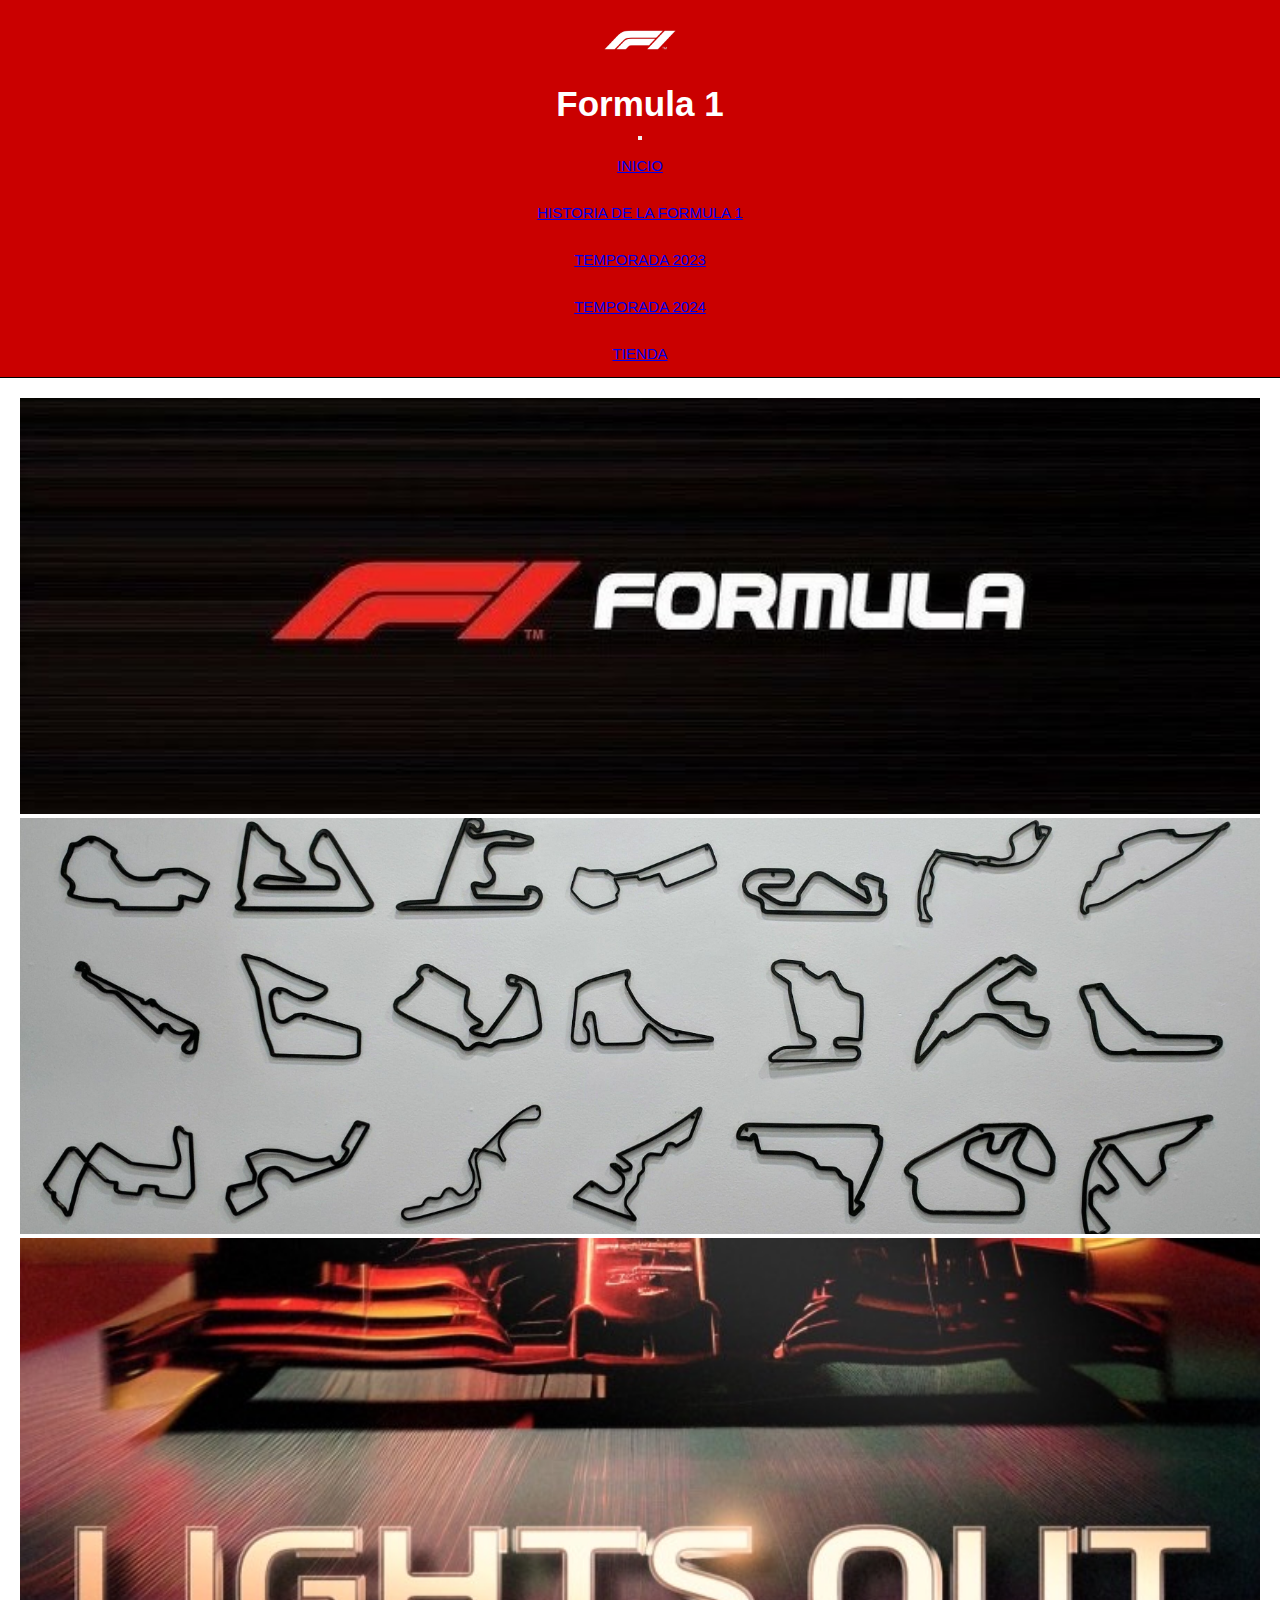
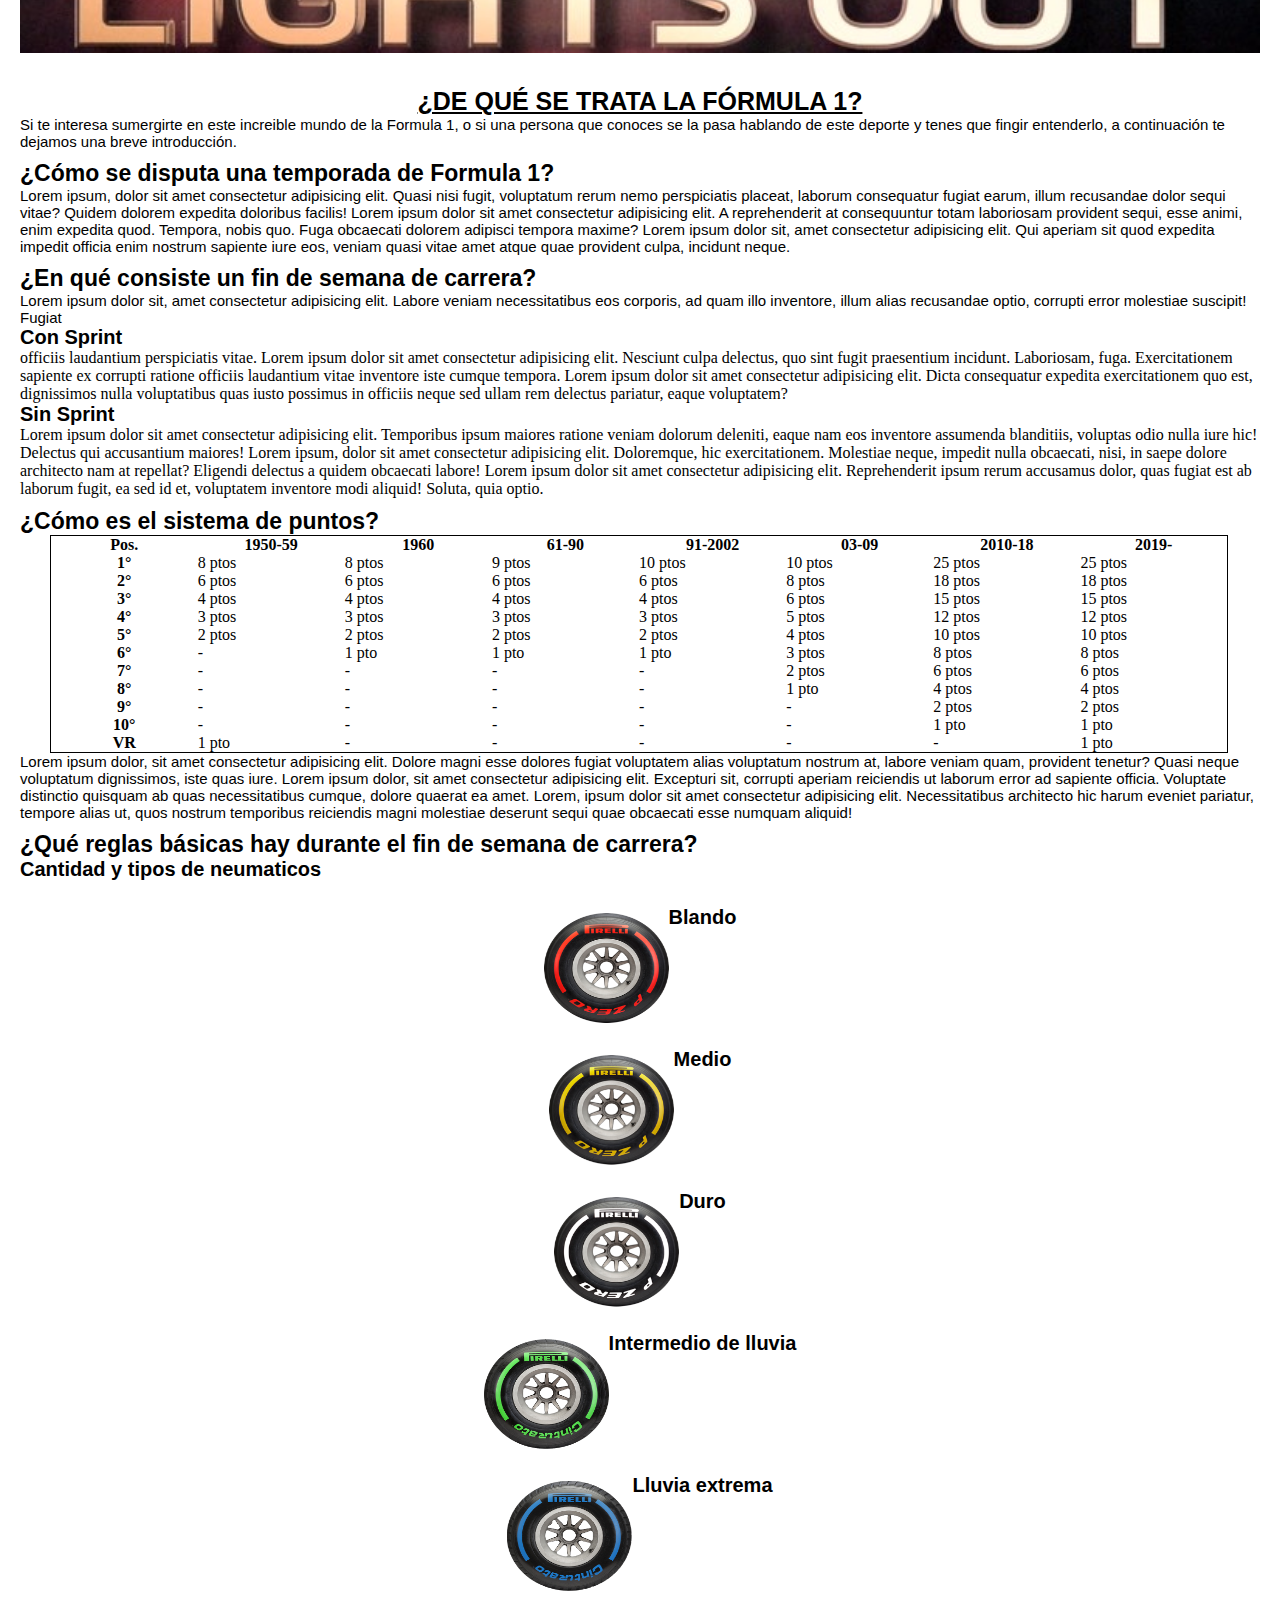
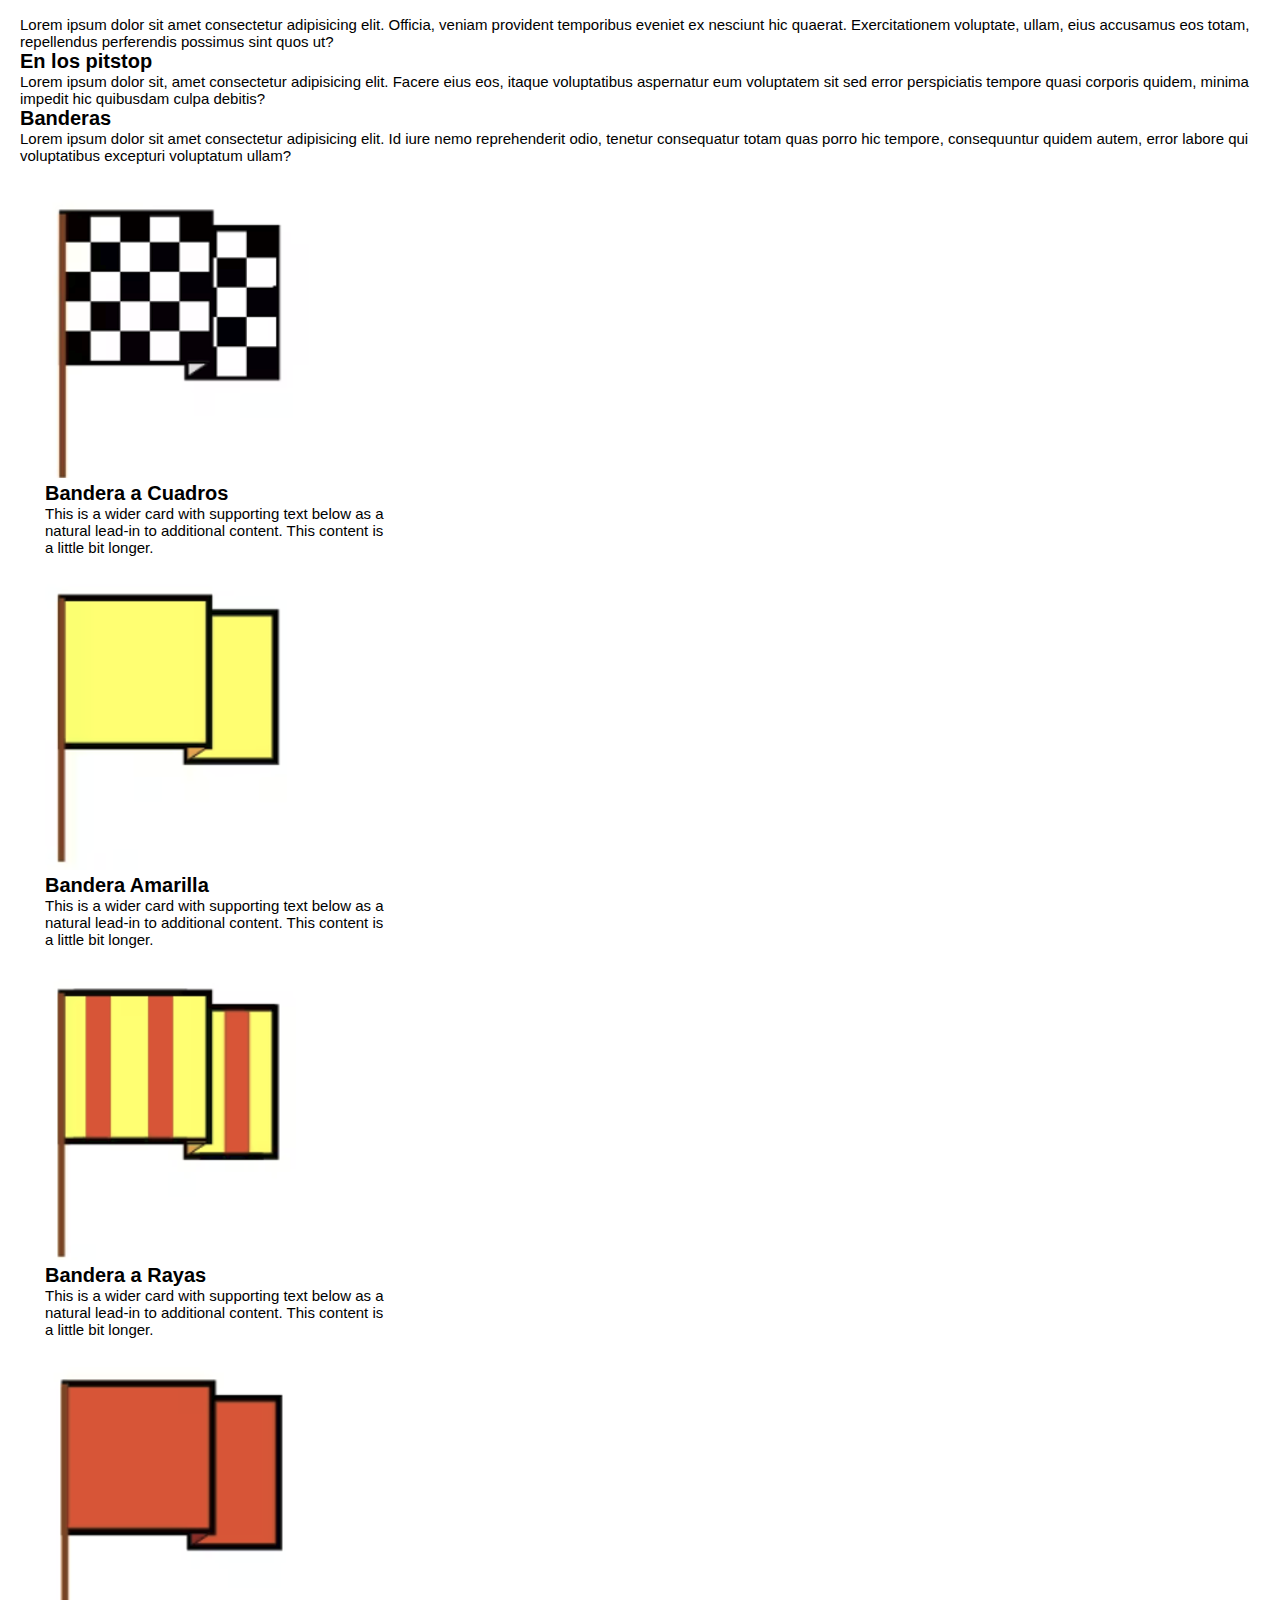
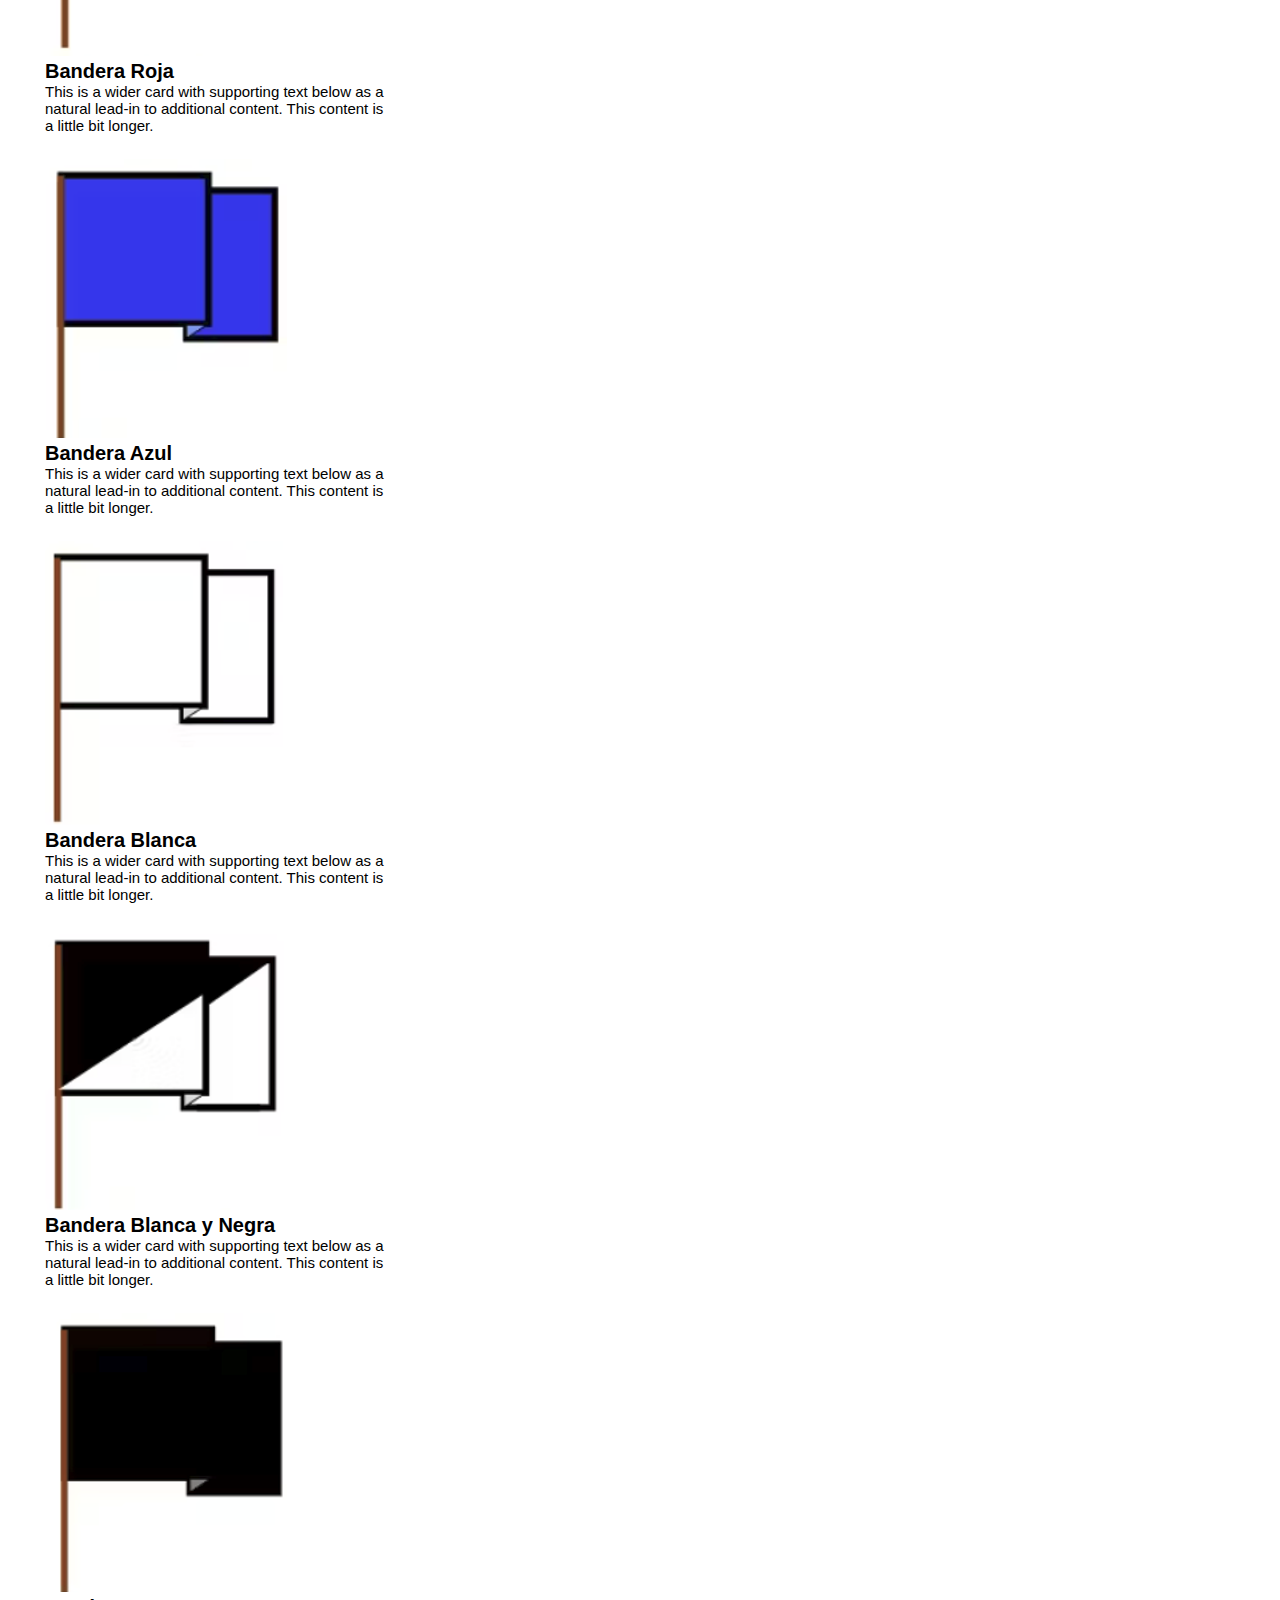
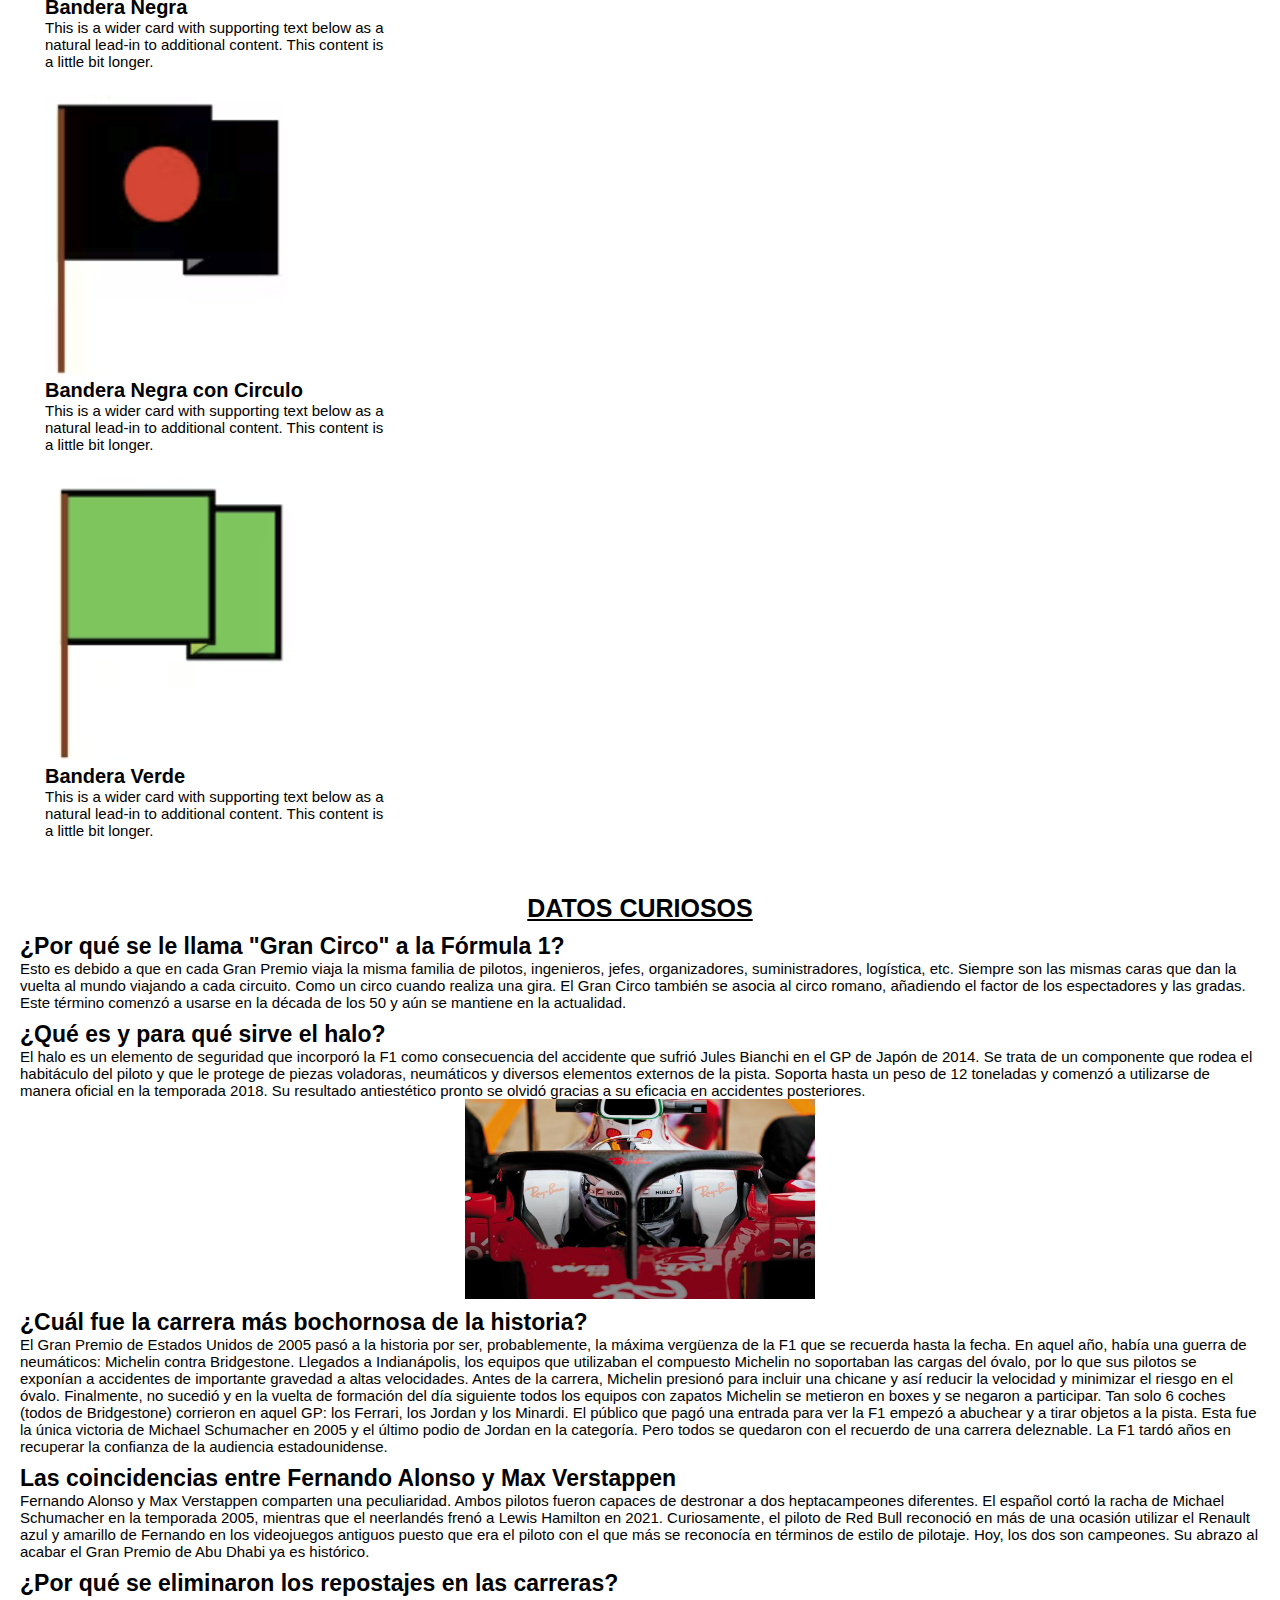
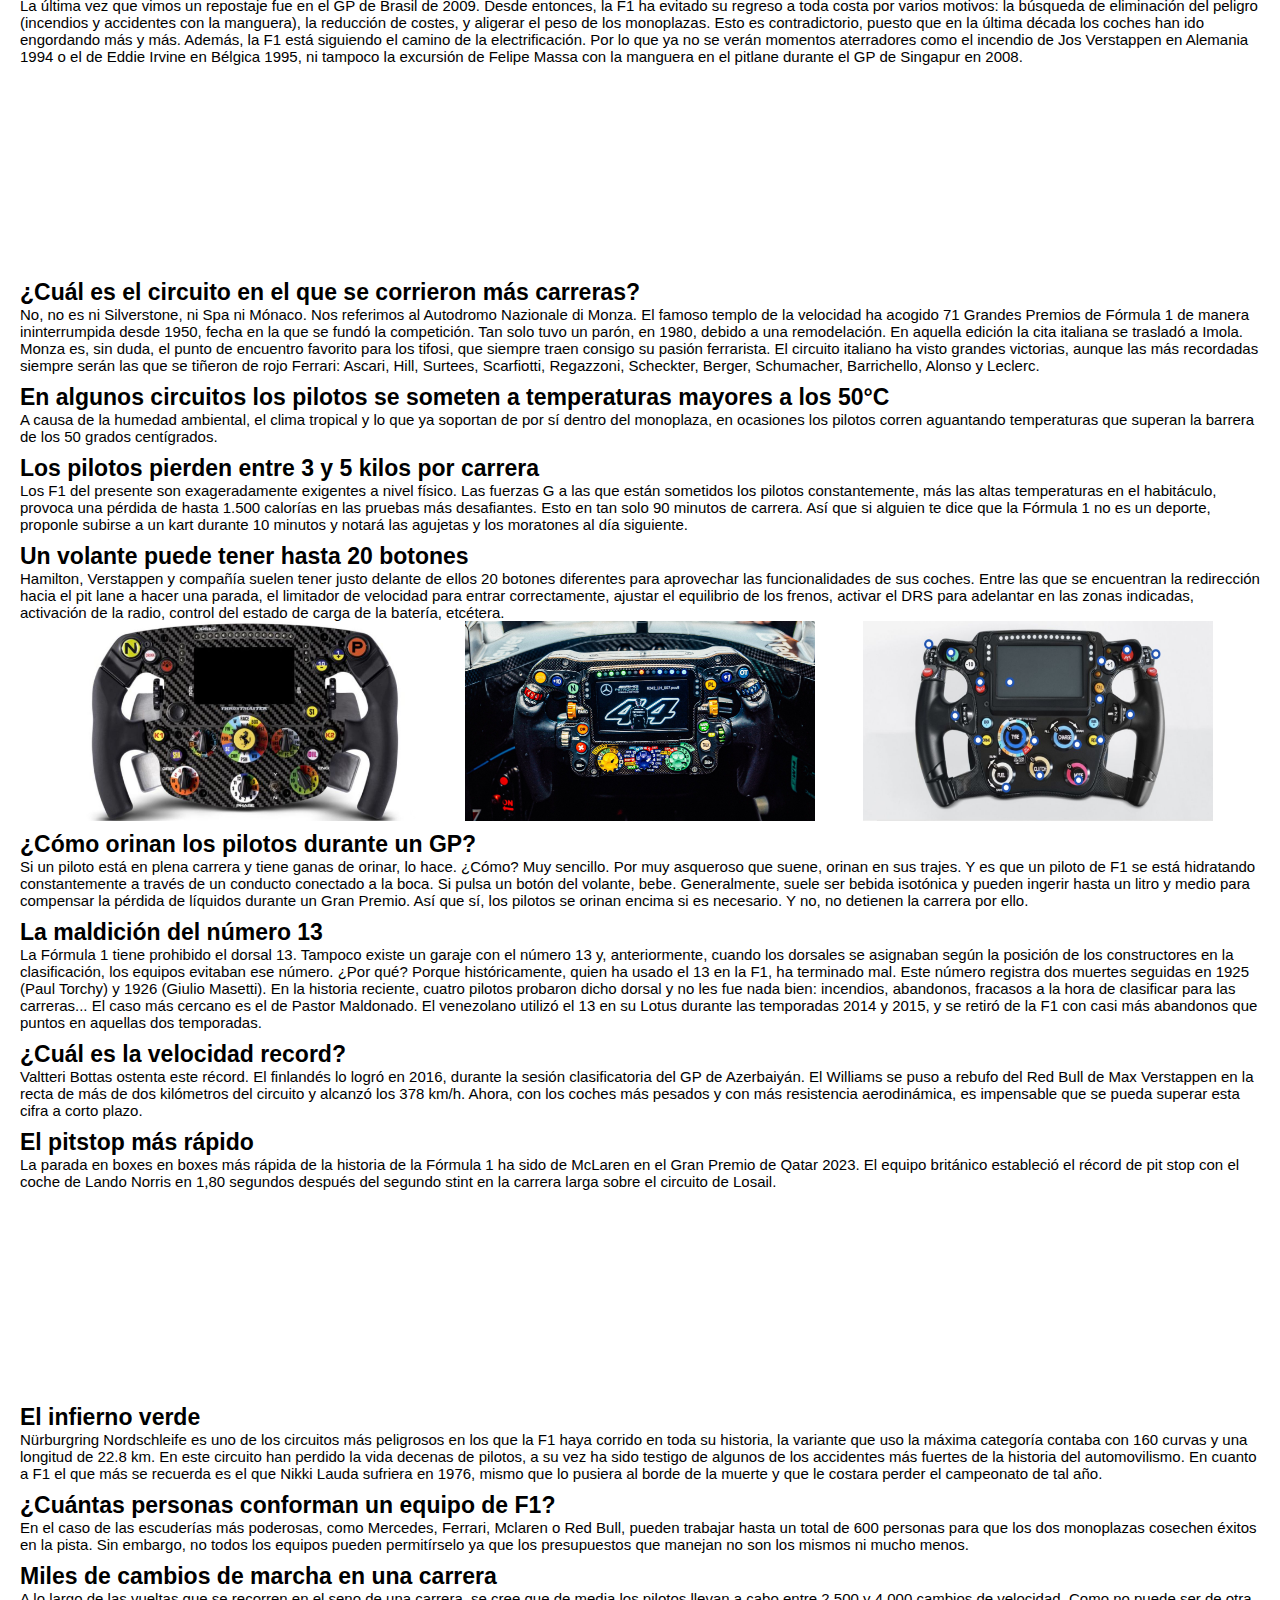
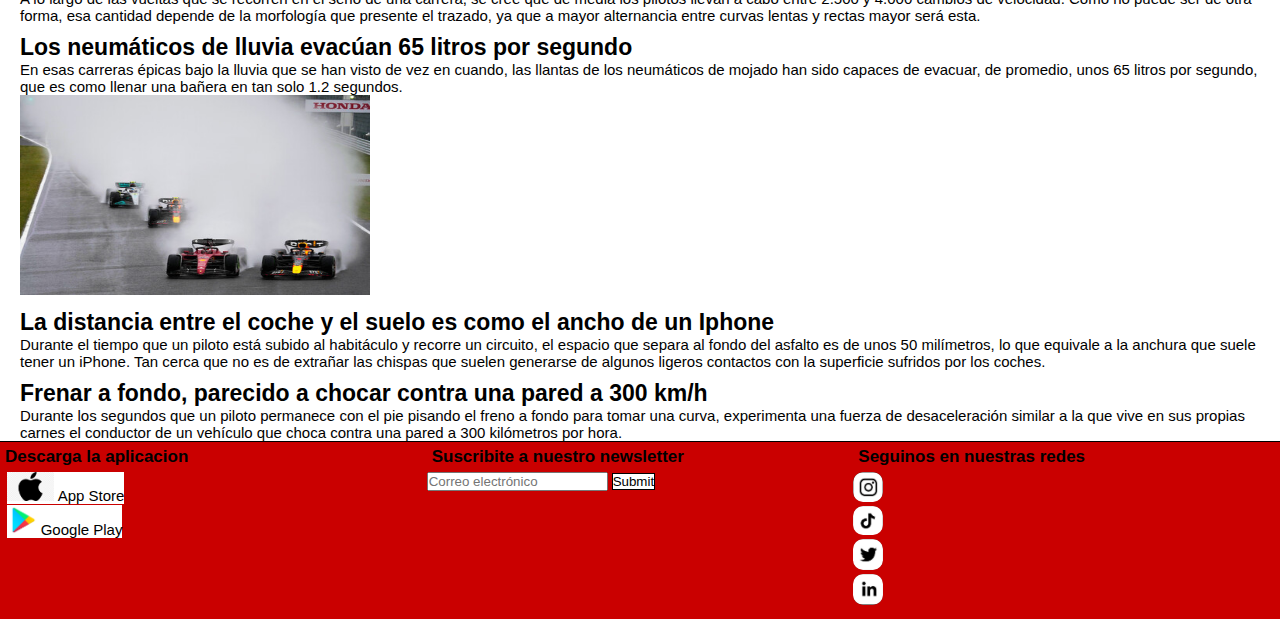
<file: index.html>
<!DOCTYPE html>
<html lang="en">

<head>
    <meta charset="UTF-8">
    <meta name="viewport" content="width=device-width, initial-scale=1.0">
    <title>Formula 1 Fans</title>
    <link href="https://cdn.jsdelivr.net/npm/bootstrap@5.3.2/dist/css/bootstrap.min.css" rel="stylesheet"
        integrity="sha384-T3c6CoIi6uLrA9TneNEoa7RxnatzjcDSCmG1MXxSR1GAsXEV/Dwwykc2MPK8M2HN" crossorigin="anonymous">
    <link rel="stylesheet" href="css/estilo.css">
</head>

<body>
    <!-- HEADER -->
    <header class="navbar navbar-expand-lg sticky-top">
        <div class="container-fluid">
            <a class="navbar-brand" href="#">
                <img class="tamLogo" src="img/logof1-def.png" alt="Logo Formula 1">
            </a>
            <h1 class="titulo">Formula 1</h1>
            <button class="navbar-toggler" type="button" data-bs-toggle="collapse" data-bs-target="#navbarNav"
                aria-controls="navbarNav" aria-expanded="false" aria-label="Toggle navigation">
                <span class="navbar-toggler-icon"></span>
            </button>
            <nav class="collapse navbar-collapse" id="navbarNav">
                <ul class="navbar-nav ms-auto">
                    <li class="nav-item fuenteMen">
                        <a class="nav-link" href="index.html">Inicio</a>
                    </li>
                    <li class="nav-item fuenteMen">
                        <a class="nav-link" href="html/historia.html">Historia de la Formula 1</a>
                    </li>
                    <li class="nav-item fuenteMen">
                        <a class="nav-link" href="html/temporada2023.html">Temporada 2023</a>
                    </li>
                    <li class="nav-item fuenteMen">
                        <a class="nav-link" href="html/temporada2024.html">Temporada 2024</a>
                    </li>
                    <li class="nav-item fuenteMen">
                        <a class="nav-link" href="html/tienda.html">Tienda</a>
                    </li>
                </ul>
            </nav>
        </div>
    </header>
    <!-- FIN DEL HEADER -->

    <!-- MAIN -->
    <main class="mainInicio">

        <!-- CAROUSEL -->
        <div id="carouselExampleSlidesOnly" class="carousel slide" data-bs-ride="carousel">
            <div class="carousel-inner">
                <div class="carousel-item active">
                    <img src="img/f1.jpg" class="d-block" alt="Foto Inicio F1" width="100%" height="auto">
                </div>
                <div class="carousel-item">
                    <img src="img/circuitosinicio.jpg" class="d-block" alt="Foto Inicio Circuitos" width="100%"
                        height="auto">
                </div>
                <div class="carousel-item">
                    <img src="img/lightsout.png" class="d-block" alt="Lights Out" width="100%" height="auto">
                </div>
            </div>
        </div>

        <!-- INTRODUCCION AL DEPORTE -->
        <h2 class="h2Inicio">¿De qué se trata la Fórmula 1?</h2>
        <p class="pInicio">Si te interesa sumergirte en este increible mundo de la Formula 1, o si una persona que
            conoces se la pasa hablando de este deporte y tenes que fingir entenderlo, a continuación te dejamos una
            breve introducción.

            <!-- COMO SE DISPUTA UNA TEMPORADA DE F1 -->
        <h3 class="h3Inicio">¿Cómo se disputa una temporada de Formula 1?</h3>
        <p class="pInicio">Lorem ipsum, dolor sit amet consectetur adipisicing elit. Quasi nisi fugit, voluptatum rerum
            nemo perspiciatis placeat, laborum consequatur fugiat earum, illum recusandae dolor sequi vitae? Quidem
            dolorem expedita doloribus facilis! Lorem ipsum dolor sit amet consectetur adipisicing elit. A reprehenderit
            at consequuntur totam laboriosam provident sequi, esse animi, enim expedita quod. Tempora, nobis quo. Fuga
            obcaecati dolorem adipisci tempora maxime? Lorem ipsum dolor sit, amet consectetur adipisicing elit. Qui
            aperiam sit quod expedita impedit officia enim nostrum sapiente iure eos, veniam quasi vitae amet atque quae
            provident culpa, incidunt neque.</p>

        <!-- EN QUE CONSISTE UN FIN DE SEMANA DE CARRERA -->
        <h3 class="h3Inicio">¿En qué consiste un fin de semana de carrera?</h3>
        <p class="pInicio">Lorem ipsum dolor sit, amet consectetur adipisicing elit. Labore veniam necessitatibus eos
            corporis, ad quam illo inventore, illum alias recusandae optio, corrupti error molestiae suscipit! Fugiat
        <h4 class="h4Inicio">Con Sprint</h4>
        officiis laudantium perspiciatis vitae. Lorem ipsum dolor sit amet consectetur adipisicing elit. Nesciunt
        culpa delectus, quo sint fugit praesentium incidunt. Laboriosam, fuga. Exercitationem sapiente ex corrupti
        ratione officiis laudantium vitae inventore iste cumque tempora. Lorem ipsum dolor sit amet consectetur
        adipisicing elit. Dicta consequatur expedita exercitationem quo est, dignissimos nulla voluptatibus quas
        iusto possimus in officiis neque sed ullam rem delectus pariatur, eaque voluptatem?</p>
        <h4 class="h4Inicio">Sin Sprint</h4>
        <p>Lorem ipsum dolor sit amet consectetur adipisicing elit. Temporibus ipsum maiores ratione veniam dolorum
            deleniti, eaque nam eos inventore assumenda blanditiis, voluptas odio nulla iure hic! Delectus qui
            accusantium maiores! Lorem ipsum, dolor sit amet consectetur adipisicing elit. Doloremque, hic
            exercitationem. Molestiae neque, impedit nulla obcaecati, nisi, in saepe dolore architecto nam at repellat?
            Eligendi delectus a quidem obcaecati labore! Lorem ipsum dolor sit amet consectetur adipisicing elit.
            Reprehenderit ipsum rerum accusamus dolor, quas fugiat est ab laborum fugit, ea sed id et, voluptatem
            inventore modi aliquid! Soluta, quia optio.</p>

        <!-- COMO ES EL SISTEMA DE PUNTOS -->
        <h3 class="h3Inicio">¿Cómo es el sistema de puntos?</h3>
        <table class="table container-fluid">
            <thead>
                <tr>
                    <th scope="col">Pos.</th>
                    <th scope="col">1950-59</th>
                    <th scope="col">1960</th>
                    <th scope="col">61-90</th>
                    <th scope="col">91-2002</th>
                    <th scope="col">03-09</th>
                    <th scope="col">2010-18</th>
                    <th scope="col">2019-</th>
                </tr>
            </thead>
            <tbody class="table-group-divider">
                <tr>
                    <th scope="row">1°</th>
                    <td>8 ptos</td>
                    <td>8 ptos</td>
                    <td>9 ptos</td>
                    <td>10 ptos</td>
                    <td>10 ptos</td>
                    <td>25 ptos</td>
                    <td>25 ptos</td>
                </tr>
                <tr>
                    <th scope="row">2°</th>
                    <td>6 ptos</td>
                    <td>6 ptos</td>
                    <td>6 ptos</td>
                    <td>6 ptos</td>
                    <td>8 ptos</td>
                    <td>18 ptos</td>
                    <td>18 ptos</td>
                </tr>
                <tr>
                    <th scope="row">3°</th>
                    <td>4 ptos</td>
                    <td>4 ptos</td>
                    <td>4 ptos</td>
                    <td>4 ptos</td>
                    <td>6 ptos</td>
                    <td>15 ptos</td>
                    <td>15 ptos</td>
                </tr>
                <tr>
                    <th scope="row">4°</th>
                    <td>3 ptos</td>
                    <td>3 ptos</td>
                    <td>3 ptos</td>
                    <td>3 ptos</td>
                    <td>5 ptos</td>
                    <td>12 ptos</td>
                    <td>12 ptos</td>
                </tr>
                <tr>
                    <th scope="row">5°</th>
                    <td>2 ptos</td>
                    <td>2 ptos</td>
                    <td>2 ptos</td>
                    <td>2 ptos</td>
                    <td>4 ptos</td>
                    <td>10 ptos</td>
                    <td>10 ptos</td>
                </tr>
                <tr>
                    <th scope="row">6°</th>
                    <td>-</td>
                    <td>1 pto</td>
                    <td>1 pto</td>
                    <td>1 pto</td>
                    <td>3 ptos</td>
                    <td>8 ptos</td>
                    <td>8 ptos</td>
                </tr>
                <tr>
                    <th scope="row">7°</th>
                    <td>-</td>
                    <td>-</td>
                    <td>-</td>
                    <td>-</td>
                    <td>2 ptos</td>
                    <td>6 ptos</td>
                    <td>6 ptos</td>
                </tr>
                <tr>
                    <th scope="row">8°</th>
                    <td>-</td>
                    <td>-</td>
                    <td>-</td>
                    <td>-</td>
                    <td>1 pto</td>
                    <td>4 ptos</td>
                    <td>4 ptos</td>
                </tr>
                <tr>
                    <th scope="row">9°</th>
                    <td>-</td>
                    <td>-</td>
                    <td>-</td>
                    <td>-</td>
                    <td>-</td>
                    <td>2 ptos</td>
                    <td>2 ptos</td>
                </tr>
                <tr>
                    <th scope="row">10°</th>
                    <td>-</td>
                    <td>-</td>
                    <td>-</td>
                    <td>-</td>
                    <td>-</td>
                    <td>1 pto</td>
                    <td>1 pto</td>
                </tr>
                <tr>
                    <th scope="row">VR</th>
                    <td>1 pto</td>
                    <td>-</td>
                    <td>-</td>
                    <td>-</td>
                    <td>-</td>
                    <td>-</td>
                    <td>1 pto</td>
                </tr>
            </tbody>
        </table>

        <p class="pInicio">Lorem ipsum dolor, sit amet consectetur adipisicing elit. Dolore magni esse dolores fugiat
            voluptatem alias voluptatum nostrum at, labore veniam quam, provident tenetur? Quasi neque voluptatum
            dignissimos, iste quas iure. Lorem ipsum dolor, sit amet consectetur adipisicing elit. Excepturi sit,
            corrupti aperiam reiciendis ut laborum error ad sapiente officia. Voluptate distinctio quisquam ab quas
            necessitatibus cumque, dolore quaerat ea amet. Lorem, ipsum dolor sit amet consectetur adipisicing elit.
            Necessitatibus architecto hic harum eveniet pariatur, tempore alias ut, quos nostrum temporibus reiciendis
            magni molestiae deserunt sequi quae obcaecati esse numquam aliquid!</p>

        <!-- REGLAS BASICAS DURANTE EL FIN DE SEMANA DE CARRERA -->
        <h3 class="h3Inicio">¿Qué reglas básicas hay durante el fin de semana de carrera?</h3>

        <!-- NEUMATICOS -->
        <h4 class="h4Inicio">Cantidad y tipos de neumaticos</h4>
        <div class="card-group">
            <div class="card">
                <img src="img/neumaticosoft.png" class="card-img-top-neumatico" alt="Neumatico Soft">
                <div class="card-body">
                    <h5 class="neumaticos card-title">Blando</h5>
                </div>
            </div>
            <div class="card">
                <img src="img/neumaticomedio.png" class="card-img-top-neumatico" alt="Neumatico Medio">
                <div class="card-body">
                    <h5 class="neumaticos card-title">Medio</h5>
                </div>
            </div>
            <div class="card">
                <img src="img/neumaticoduro.png" class="card-img-top-neumatico" alt="Neumatico Duro">
                <div class="card-body">
                    <h5 class="neumaticos card-title">Duro</h5>
                </div>
            </div>
            <div class="card">
                <img src="img/neumaticointermediolluvia.png" class="card-img-top-neumatico"
                    alt="Neumatico Intermedio Lluvia">
                <div class="card-body">
                    <h5 class="neumaticos card-title">Intermedio de lluvia</h5>
                </div>
            </div>
            <div class="card">
                <img src="img/neumaticowet.png" class="card-img-top-neumatico" alt="Neumatico de lluvia">
                <div class="card-body">
                    <h5 class="neumaticos card-title">Lluvia extrema</h5>
                </div>
            </div>
        </div>

        <p class="pInicio">Lorem ipsum dolor sit amet consectetur adipisicing elit. Officia, veniam provident temporibus
            eveniet ex nesciunt hic quaerat. Exercitationem voluptate, ullam, eius accusamus eos totam, repellendus
            perferendis possimus sint quos ut?</p>

        <!-- PITSTOP -->
        <h4 class="h4Inicio">En los pitstop</h4>
        <p class="pInicio">Lorem ipsum dolor sit, amet consectetur adipisicing elit. Facere eius eos, itaque
            voluptatibus aspernatur eum voluptatem sit sed error perspiciatis tempore quasi corporis quidem, minima
            impedit hic quibusdam culpa debitis?</p>

        <!-- BANDERAS -->
        <h4 class="h4Inicio">Banderas</h4>
        <p class="pInicio">Lorem ipsum dolor sit amet consectetur adipisicing elit. Id iure nemo reprehenderit odio,
            tenetur consequatur totam quas porro hic tempore, consequuntur quidem autem, error labore qui voluptatibus
            excepturi voluptatum ullam?</p>
        <div class="row row-cols-sm-1 row-cols-md-2 row-cols-xl-3 banderasCartas">
            <div class="card mb-3" style="max-width: 350px;">
                <div class="row g-0">
                    <div class="col-md-4">
                        <img src="img/banderaacuadros.png" class="img-fluid rounded-start" alt="Bandera a Cuadros">
                    </div>
                    <div class="col-md-8">
                        <div class="card-body">
                            <h5 class="banderas card-title">Bandera a Cuadros</h5>
                            <p class="card-text">This is a wider card with supporting text below as a natural lead-in to
                                additional content. This content is a little bit longer.</p>
                        </div>
                    </div>
                </div>
            </div>
            <div class="card mb-3" style="max-width: 350px;">
                <div class="row g-0">
                    <div class="col-md-4">
                        <img src="img/banderaamarilla.png" class="img-fluid rounded-start" alt="Bandera Amarilla">
                    </div>
                    <div class="col-md-8">
                        <div class="card-body">
                            <h5 class="banderas card-title">Bandera Amarilla</h5>
                            <p class="card-text">This is a wider card with supporting text below as a natural lead-in to
                                additional content. This content is a little bit longer.</p>
                        </div>
                    </div>
                </div>
            </div>
            <div class="card mb-3" style="max-width: 350px;">
                <div class="row g-0">
                    <div class="col-md-4">
                        <img src="img/banderaarayas.png" class="img-fluid rounded-start" alt=".Bandera a Rayas">
                    </div>
                    <div class="col-md-8">
                        <div class="card-body">
                            <h5 class="banderas card-title">Bandera a Rayas</h5>
                            <p class="card-text">This is a wider card with supporting text below as a natural lead-in to
                                additional content. This content is a little bit longer.</p>
                        </div>
                    </div>
                </div>
            </div>
            <div class="card mb-3" style="max-width: 350px;">
                <div class="row g-0">
                    <div class="col-md-4">
                        <img src="img/banderaroja.png" class="img-fluid rounded-start" alt="Bandera Roja">
                    </div>
                    <div class="col-md-8">
                        <div class="card-body">
                            <h5 class="card-title">Bandera Roja</h5>
                            <p class="banderas card-text">This is a wider card with supporting text below as a natural
                                lead-in to additional content. This content is a little bit longer.</p>
                        </div>
                    </div>
                </div>
            </div>
            <div class="card mb-3" style="max-width: 350px;">
                <div class="row g-0">
                    <div class="col-md-4">
                        <img src="img/banderaazul.png" class="img-fluid rounded-start" alt="Bandera Azul">
                    </div>
                    <div class="col-md-8">
                        <div class="card-body">
                            <h5 class="card-title">Bandera Azul</h5>
                            <p class="banderas card-text">This is a wider card with supporting text below as a natural
                                lead-in to additional content. This content is a little bit longer.</p>
                        </div>
                    </div>
                </div>
            </div>
            <div class="card mb-3" style="max-width: 350px;">
                <div class="row g-0">
                    <div class="col-md-4">
                        <img src="img/banderablanca.png" class="img-fluid rounded-start" alt="Bandera Blanca">
                    </div>
                    <div class="col-md-8">
                        <div class="card-body">
                            <h5 class="banderas card-title">Bandera Blanca</h5>
                            <p class="card-text">This is a wider card with supporting text below as a natural lead-in to
                                additional content. This content is a little bit longer.</p>
                        </div>
                    </div>
                </div>
            </div>
            <div class="card mb-3" style="max-width: 350px;">
                <div class="row g-0">
                    <div class="col-md-4">
                        <img src="img/banderablancaynegra.png" class="img-fluid rounded-start"
                            alt="Bandera Blanca y Negra">
                    </div>
                    <div class="col-md-8">
                        <div class="card-body">
                            <h5 class="banderas card-title">Bandera Blanca y Negra</h5>
                            <p class="card-text">This is a wider card with supporting text below as a natural lead-in to
                                additional content. This content is a little bit longer.</p>
                        </div>
                    </div>
                </div>
            </div>
            <div class="card mb-3" style="max-width: 350px;">
                <div class="row g-0">
                    <div class="col-md-4">
                        <img src="img/banderanegra.png" class="img-fluid rounded-start" alt="Bandera Negra">
                    </div>
                    <div class="col-md-8">
                        <div class="card-body">
                            <h5 class="banderas card-title">Bandera Negra</h5>
                            <p class="card-text">This is a wider card with supporting text below as a natural lead-in to
                                additional content. This content is a little bit longer.</p>
                        </div>
                    </div>
                </div>
            </div>
            <div class="card mb-3" style="max-width: 350px;">
                <div class="row g-0">
                    <div class="col-md-4">
                        <img src="img/banderanegraconcirculo.png" class="img-fluid rounded-start"
                            alt="Bandera Negra con Circulo">
                    </div>
                    <div class="col-md-8">
                        <div class="card-body">
                            <h5 class="banderas card-title">Bandera Negra con Circulo</h5>
                            <p class="card-text">This is a wider card with supporting text below as a natural lead-in to
                                additional content. This content is a little bit longer.</p>
                        </div>
                    </div>
                </div>
            </div>
            <div class="card mb-3" style="max-width: 350px;">
                <div class="row g-0">
                    <div class="col-md-4">
                        <img src="img/banderaverde.png" class="img-fluid rounded-start" alt="Bandera Verde">
                    </div>
                    <div class="col-md-8">
                        <div class="card-body">
                            <h5 class="banderas card-title">Bandera Verde</h5>
                            <p class="card-text">This is a wider card with supporting text below as a natural lead-in to
                                additional content. This content is a little bit longer.</p>
                        </div>
                    </div>
                </div>
            </div>
        </div>

        <!-- DATOS CURIOSOS -->
        <h2 class="h2Inicio">Datos Curiosos</h2>

        <h3 class="h3Inicio">¿Por qué se le llama "Gran Circo" a la Fórmula 1?</h3>
        <p class="pInicio">Esto es debido a que en cada Gran Premio viaja la misma familia de pilotos, ingenieros,
            jefes, organizadores, suministradores, logística, etc. Siempre son las mismas caras que dan la vuelta al
            mundo viajando a cada circuito. Como un circo cuando realiza una gira. El Gran Circo también se asocia al
            circo romano, añadiendo el factor de los espectadores y las gradas. Este término comenzó a usarse en la
            década de los 50 y aún se mantiene en la actualidad.</p>

        <h3 class="h3Inicio">¿Qué es y para qué sirve el halo?</h3>
        <p class="pInicio">El halo es un elemento de seguridad que incorporó la F1 como consecuencia del accidente que
            sufrió Jules Bianchi en el GP de Japón de 2014. Se trata de un componente que rodea el habitáculo del piloto
            y que le protege de piezas voladoras, neumáticos y diversos elementos externos de la pista. Soporta hasta un
            peso de 12 toneladas y comenzó a utilizarse de manera oficial en la temporada 2018. Su resultado
            antiestético pronto se olvidó gracias a su eficacia en accidentes posteriores.</p>
        <div class="halo">
            <iframe width="350" height="200" src="https://www.youtube.com/embed/JS9BgklruLE?si=0Szt5eh7YQKbDday"
                title="YouTube video player" frameborder="0"
                allow="accelerometer; autoplay; clipboard-write; encrypted-media; gyroscope; picture-in-picture; web-share"
                allowfullscreen></iframe>
            <img src="img/halo.jpg" alt="Halo" width="350px" height="200px">
            <iframe width="350" height="200" src="https://www.youtube.com/embed/Zt-_4SvuhRM?si=8cyoiyGFYLozAC1j"
                title="YouTube video player" frameborder="0"
                allow="accelerometer; autoplay; clipboard-write; encrypted-media; gyroscope; picture-in-picture; web-share"
                allowfullscreen></iframe>
        </div>

        <h3 class="h3Inicio">¿Cuál fue la carrera más bochornosa de la historia?</h3>
        <p class="pInicio">El Gran Premio de Estados Unidos de 2005 pasó a la historia por ser, probablemente, la máxima
            vergüenza de la F1 que se recuerda hasta la fecha. En aquel año, había una guerra de neumáticos: Michelin
            contra Bridgestone. Llegados a Indianápolis, los equipos que utilizaban el compuesto Michelin no soportaban
            las cargas del óvalo, por lo que sus pilotos se exponían a accidentes de importante gravedad a altas
            velocidades. Antes de la carrera, Michelin presionó para incluir una chicane y así reducir la velocidad y
            minimizar el riesgo en el óvalo. Finalmente, no sucedió y en la vuelta de formación del día siguiente todos
            los equipos con zapatos Michelin se metieron en boxes y se negaron a participar. Tan solo 6 coches (todos de
            Bridgestone) corrieron en aquel GP: los Ferrari, los Jordan y los Minardi. El público que pagó una entrada
            para ver la F1 empezó a abuchear y a tirar objetos a la pista. Esta fue la única victoria de Michael
            Schumacher en 2005 y el último podio de Jordan en la categoría. Pero todos se quedaron con el recuerdo de
            una carrera deleznable. La F1 tardó años en recuperar la confianza de la audiencia estadounidense.</p>

        <h3 class="h3Inicio">Las coincidencias entre Fernando Alonso y Max Verstappen</h3>
        <p class="pInicio">Fernando Alonso y Max Verstappen comparten una peculiaridad. Ambos pilotos fueron capaces de
            destronar a dos heptacampeones diferentes. El español cortó la racha de Michael Schumacher en la temporada
            2005, mientras que el neerlandés frenó a Lewis Hamilton en 2021. Curiosamente, el piloto de Red Bull
            reconoció en más de una ocasión utilizar el Renault azul y amarillo de Fernando en los videojuegos antiguos
            puesto que era el piloto con el que más se reconocía en términos de estilo de pilotaje. Hoy, los dos son
            campeones. Su abrazo al acabar el Gran Premio de Abu Dhabi ya es histórico.</p>

        <h3 class="h3Inicio">¿Por qué se eliminaron los repostajes en las carreras?</h3>
        <p class="pInicio">La última vez que vimos un repostaje fue en el GP de Brasil de 2009. Desde entonces, la F1 ha
            evitado su regreso a toda costa por varios motivos: la búsqueda de eliminación del peligro (incendios y
            accidentes con la manguera), la reducción de costes, y aligerar el peso de los monoplazas. Esto es
            contradictorio, puesto que en la última década los coches han ido engordando más y más. Además, la F1 está
            siguiendo el camino de la electrificación. Por lo que ya no se verán momentos aterradores como el incendio
            de Jos Verstappen en Alemania 1994 o el de Eddie Irvine en Bélgica 1995, ni tampoco la excursión de Felipe
            Massa con la manguera en el pitlane durante el GP de Singapur en 2008.</p>
        <iframe width="350" height="200" src="https://www.youtube.com/embed/6qvukO75ynU?si=E4ZS3CbTobI8c5TF"
            title="YouTube video player" frameborder="0"
            allow="accelerometer; autoplay; clipboard-write; encrypted-media; gyroscope; picture-in-picture; web-share"
            allowfullscreen></iframe>

        <h3 class="h3Inicio">¿Cuál es el circuito en el que se corrieron más carreras?</h3>
        <p class="pInicio">No, no es ni Silverstone, ni Spa ni Mónaco. Nos referimos al Autodromo Nazionale di Monza. El
            famoso templo de la velocidad ha acogido 71 Grandes Premios de Fórmula 1 de manera ininterrumpida desde
            1950, fecha en la que se fundó la competición. Tan solo tuvo un parón, en 1980, debido a una remodelación.
            En aquella edición la cita italiana se trasladó a Imola. Monza es, sin duda, el punto de encuentro favorito
            para los tifosi, que siempre traen consigo su pasión ferrarista. El circuito italiano ha visto grandes
            victorias, aunque las más recordadas siempre serán las que se tiñeron de rojo Ferrari: Ascari, Hill,
            Surtees, Scarfiotti, Regazzoni, Scheckter, Berger, Schumacher, Barrichello, Alonso y Leclerc.</p>

        <h3 class="h3Inicio">En algunos circuitos los pilotos se someten a temperaturas mayores a los 50°C</h3>
        <p class="pInicio">A causa de la humedad ambiental, el clima tropical y lo que ya soportan de por sí dentro del
            monoplaza, en ocasiones los pilotos corren aguantando temperaturas que superan la barrera de los 50 grados
            centígrados.</p>

        <h3 class="h3Inicio">Los pilotos pierden entre 3 y 5 kilos por carrera</h3>
        <p class="pInicio">Los F1 del presente son exageradamente exigentes a nivel físico. Las fuerzas G a las que
            están sometidos los pilotos constantemente, más las altas temperaturas en el habitáculo, provoca una pérdida
            de hasta 1.500 calorías en las pruebas más desafiantes. Esto en tan solo 90 minutos de carrera. Así que si
            alguien te dice que la Fórmula 1 no es un deporte, proponle subirse a un kart durante 10 minutos y notará
            las agujetas y los moratones al día siguiente.</p>

        <h3 class="h3Inicio">Un volante puede tener hasta 20 botones</h3>
        <p class="pInicio">Hamilton, Verstappen y compañía suelen tener justo delante de ellos 20 botones diferentes
            para aprovechar las funcionalidades de sus coches. Entre las que se encuentran la redirección hacia el pit
            lane a hacer una parada, el limitador de velocidad para entrar correctamente, ajustar el equilibrio de los
            frenos, activar el DRS para adelantar en las zonas indicadas, activación de la radio, control del estado de
            carga de la batería, etcétera.</p>
        <div class="volantes">
            <img src="img/volanteferrari.jpg" alt="Volante Ferrari" width="350px" height="200px">
            <img src="img/volantemercedes.jpeg" alt="Volante Mercedes" width="350px" height="200px">
            <img src="img/volanteredbull.jpg" alt="Volante Red Bull" width="350px" height="200px">
        </div>

        <h3 class="h3Inicio">¿Cómo orinan los pilotos durante un GP?</h3>
        <p class="pInicio">Si un piloto está en plena carrera y tiene ganas de orinar, lo hace. ¿Cómo? Muy sencillo. Por
            muy asqueroso que suene, orinan en sus trajes. Y es que un piloto de F1 se está hidratando constantemente a
            través de un conducto conectado a la boca. Si pulsa un botón del volante, bebe. Generalmente, suele ser
            bebida isotónica y pueden ingerir hasta un litro y medio para compensar la pérdida de líquidos durante un
            Gran Premio. Así que sí, los pilotos se orinan encima si es necesario. Y no, no detienen la carrera por
            ello.</p>

        <h3 class="h3Inicio">La maldición del número 13</h3>
        <p class="pInicio">La Fórmula 1 tiene prohibido el dorsal 13. Tampoco existe un garaje con el número 13 y,
            anteriormente, cuando los dorsales se asignaban según la posición de los constructores en la clasificación,
            los equipos evitaban ese número. ¿Por qué? Porque históricamente, quien ha usado el 13 en la F1, ha
            terminado mal. Este número registra dos muertes seguidas en 1925 (Paul Torchy) y 1926 (Giulio Masetti). En
            la historia reciente, cuatro pilotos probaron dicho dorsal y no les fue nada bien: incendios, abandonos,
            fracasos a la hora de clasificar para las carreras... El caso más cercano es el de Pastor Maldonado. El
            venezolano utilizó el 13 en su Lotus durante las temporadas 2014 y 2015, y se retiró de la F1 con casi más
            abandonos que puntos en aquellas dos temporadas.</p>

        <h3 class="h3Inicio">¿Cuál es la velocidad record?</h3>
        <p class="pInicio">Valtteri Bottas ostenta este récord. El finlandés lo logró en 2016, durante la sesión
            clasificatoria del GP de Azerbaiyán. El Williams se puso a rebufo del Red Bull de Max Verstappen en la recta
            de más de dos kilómetros del circuito y alcanzó los 378 km/h. Ahora, con los coches más pesados y con más
            resistencia aerodinámica, es impensable que se pueda superar esta cifra a corto plazo.</p>

        <h3 class="h3Inicio">El pitstop más rápido</h3>
        <p class="pInicio">La parada en boxes en boxes más rápida de la historia de la Fórmula 1 ha sido de McLaren en
            el Gran Premio de Qatar 2023. El equipo británico estableció el récord de pit stop con el coche de Lando
            Norris en 1,80 segundos después del segundo stint en la carrera larga sobre el circuito de Losail.</p>
        <iframe width="350" height="200" src="https://www.youtube.com/embed/TEd_-ku467g?si=w8OE9uOioQrxD7fL"
            title="YouTube video player" frameborder="0"
            allow="accelerometer; autoplay; clipboard-write; encrypted-media; gyroscope; picture-in-picture; web-share"
            allowfullscreen></iframe>

        <h3 class="h3Inicio">El infierno verde</h3>
        <p class="pInicio">Nürburgring Nordschleife es uno de los circuitos más peligrosos en los que la F1 haya corrido
            en toda su historia, la variante que uso la máxima categoría contaba con 160 curvas y una longitud de 22.8
            km. En este circuito han perdido la vida decenas de pilotos, a su vez ha sido testigo de algunos de los
            accidentes más fuertes de la historia del automovilismo. En cuanto a F1 el que más se recuerda es el que
            Nikki Lauda sufriera en 1976, mismo que lo pusiera al borde de la muerte y que le costara perder el
            campeonato de tal año.</p>

        <h3 class="h3Inicio">¿Cuántas personas conforman un equipo de F1?</h3>
        <p class="pInicio">En el caso de las escuderías más poderosas, como Mercedes, Ferrari, Mclaren o Red Bull,
            pueden trabajar hasta un total de 600 personas para que los dos monoplazas cosechen éxitos en la pista. Sin
            embargo, no todos los equipos pueden permitírselo ya que los presupuestos que manejan no son los mismos ni
            mucho menos.</p>

        <h3 class="h3Inicio">Miles de cambios de marcha en una carrera</h3>
        <p class="pInicio">A lo largo de las vueltas que se recorren en el seno de una carrera, se cree que de media los
            pilotos llevan a cabo entre 2.500 y 4.000 cambios de velocidad. Como no puede ser de otra forma, esa
            cantidad depende de la morfología que presente el trazado, ya que a mayor alternancia entre curvas lentas y
            rectas mayor será esta.</p>

        <h3 class="h3Inicio">Los neumáticos de lluvia evacúan 65 litros por segundo</h3>
        <p class="pInicio">En esas carreras épicas bajo la lluvia que se han visto de vez en cuando, las llantas de los
            neumáticos de mojado han sido capaces de evacuar, de promedio, unos 65 litros por segundo, que es como
            llenar una bañera en tan solo 1.2 segundos.</p>
        <img src="img/lluviaf1.jpg" alt="Carrera con lluvia" width="350px" height="200px">

        <h3 class="h3Inicio">La distancia entre el coche y el suelo es como el ancho de un Iphone</h3>
        <p class="pInicio">Durante el tiempo que un piloto está subido al habitáculo y recorre un circuito, el espacio
            que separa al fondo del asfalto es de unos 50 milímetros, lo que equivale a la anchura que suele tener un
            iPhone. Tan cerca que no es de extrañar las chispas que suelen generarse de algunos ligeros contactos con la
            superficie sufridos por los coches.</p>

        <h3 class="h3Inicio">Frenar a fondo, parecido a chocar contra una pared a 300 km/h</h3>
        <p class="pInicio">Durante los segundos que un piloto permanece con el pie pisando el freno a fondo para tomar
            una curva, experimenta una fuerza de desaceleración similar a la que vive en sus propias carnes el conductor
            de un vehículo que choca contra una pared a 300 kilómetros por hora.</p>

    </main>

    <!-- FOOTER -->
    <footer class="padre-flex">
        <div class="container-fluid">
            <div class="row" id="footer">
                <div id="descargaApp">
                    <h4 class="descarga" id="tituloDescargaApp">Descarga la aplicacion</h4>
                    <ul class="nav list-unstyled d-flex" id="botonesAplicacion">
                        <li>
                            <button class="aplicacion">
                                <img class="apple" src="img/appstore.jpg" alt="AppStore">
                                <a class="textoAplicacion" href="https://www.apple.com/la/app-store/">App Store</a>
                            </button>
                        </li>
                        <li>
                            <button class="aplicacion">
                                <img class="google" src="img/googleplay.png" alt="GooglePlay">
                                <a class="textoAplicacion"
                                    href="https://play.google.com/store/games?hl=es_AR&gl=US&pli=1">Google Play</a>
                            </button>
                        </li>
                    </ul>
                </div>

                <div>
                    <form>
                        <h4 class="correo" id="tituloFormulario">Suscribite a nuestro newsletter</h4>
                        <div id="formularioEmail">
                            <label for="correoelectronico" class="oculto">Correo electrónico</label>
                            <input type="email" placeholder="Correo electrónico" id="correoelectronico">
                            <input class="submit" type="submit">
                        </div>
                    </form>
                </div>

                <div class="redes">
                    <h4 class="nuestrasRedes" id="seguinosRedes">Seguinos en nuestras redes</h4>
                    <ul class="nav list-unstyled d-flex" id="rrss">
                        <li><img class="redesSociales" src="img/logoig.png" alt="Instagram"></li>
                        <li><img class="redesSociales" src="img/logotiktok.png" alt="TikTok"></li>
                        <li><img class="redesSociales" src="img/logotwitter.png" alt="Twitter"></li>
                        <li><img class="redesSociales" src="img/logolinkedin.png" alt="Linkedin"></li>
                    </ul>
                </div>
            </div>
        </div>
    </footer>


    <script src="https://cdn.jsdelivr.net/npm/bootstrap@5.3.2/dist/js/bootstrap.bundle.min.js"
        integrity="sha384-C6RzsynM9kWDrMNeT87bh95OGNyZPhcTNXj1NW7RuBCsyN/o0jlpcV8Qyq46cDfL"
        crossorigin="anonymous"></script>
</body>

</html>
</file>
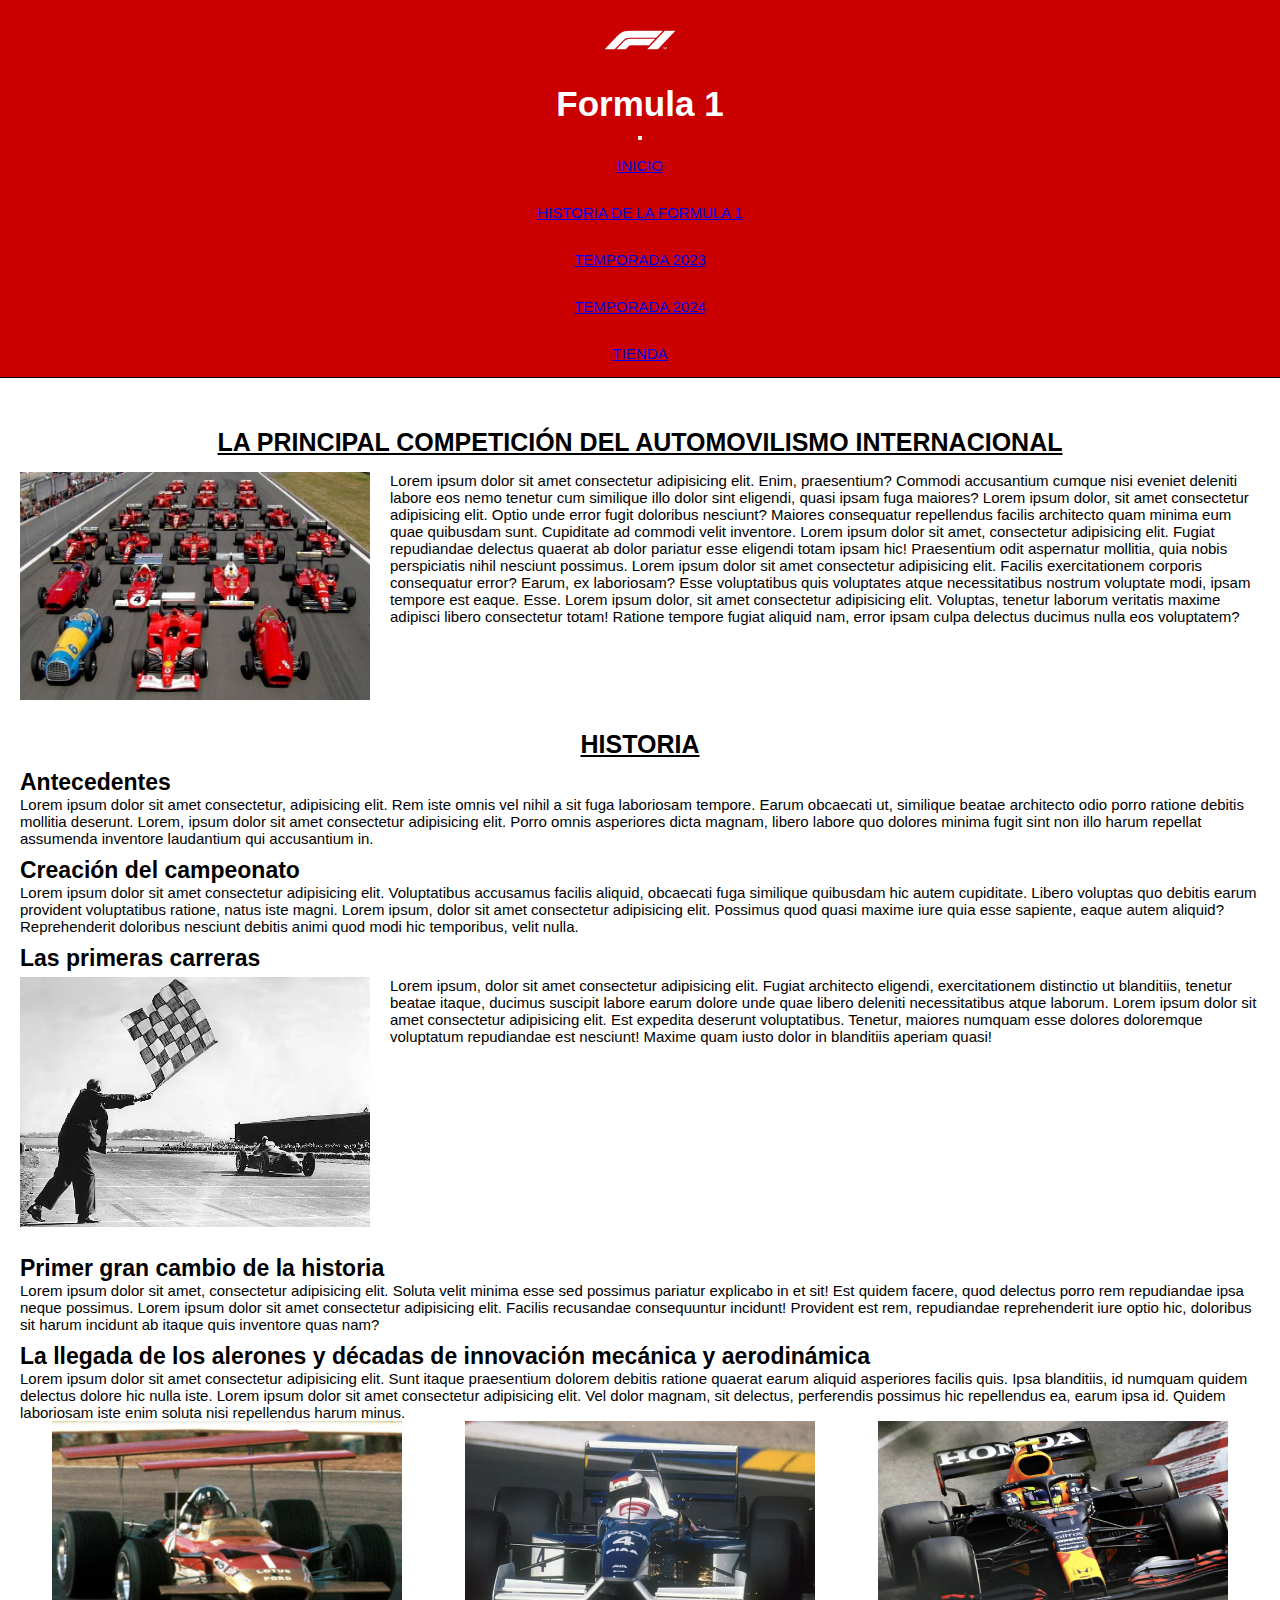
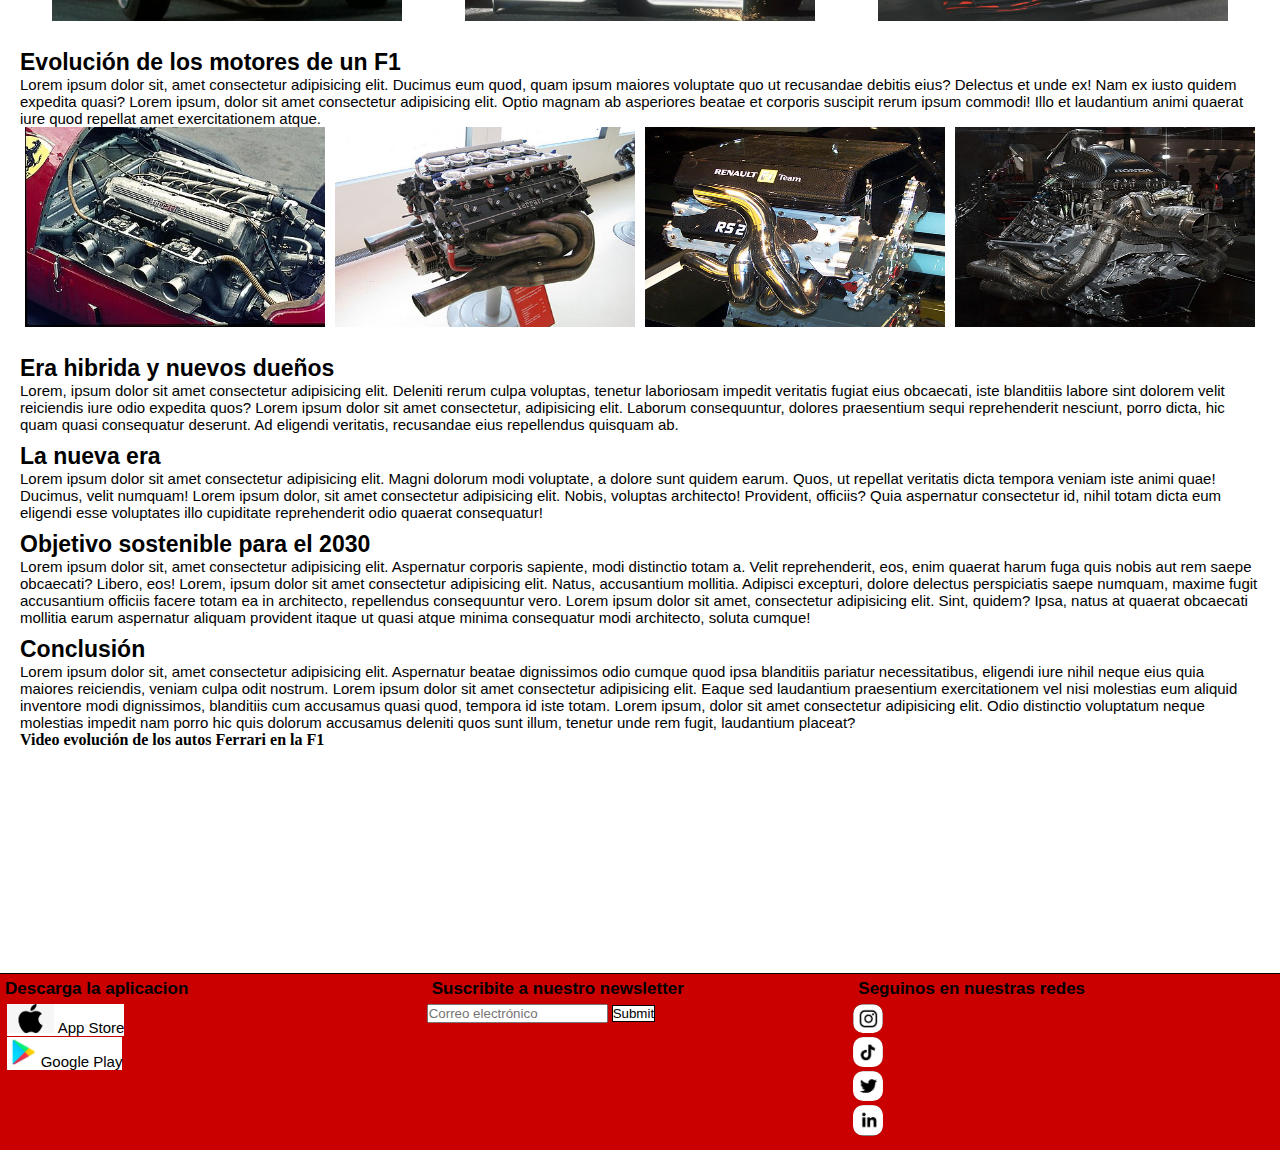
<file: html/historia.html>
<!DOCTYPE html>
<html lang="en">

<head>
    <meta charset="UTF-8">
    <meta name="viewport" content="width=device-width, initial-scale=1.0">
    <title>Formula 1 Fans</title>
    <link href="https://cdn.jsdelivr.net/npm/bootstrap@5.3.2/dist/css/bootstrap.min.css" rel="stylesheet"
        integrity="sha384-T3c6CoIi6uLrA9TneNEoa7RxnatzjcDSCmG1MXxSR1GAsXEV/Dwwykc2MPK8M2HN" crossorigin="anonymous">
    <link rel="stylesheet" href="../css/estilo.css">
</head>

<body>
    <header class="navbar navbar-expand-lg sticky-top">
        <div class="container-fluid">
            <a class="navbar-brand" href="#">
                <img class="tamLogo" src="../img/logof1-def.png" alt="Logo Formula 1">
            </a>
            <h1 class="titulo">Formula 1</h1>
            <button class="navbar-toggler" type="button" data-bs-toggle="collapse" data-bs-target="#navbarNav"
                aria-controls="navbarNav" aria-expanded="false" aria-label="Toggle navigation">
                <span class="navbar-toggler-icon"></span>
            </button>
            <nav class="collapse navbar-collapse" id="navbarNav">
                <ul class="navbar-nav ms-auto">
                    <li class="nav-item fuenteMen">
                        <a class="nav-link" href="../index.html">Inicio</a>
                    </li>
                    <li class="nav-item fuenteMen">
                        <a class="nav-link" href="historia.html">Historia de la Formula 1</a>
                    </li>
                    <li class="nav-item fuenteMen">
                        <a class="nav-link" href="temporada2023.html">Temporada 2023</a>
                    </li>
                    <li class="nav-item fuenteMen">
                        <a class="nav-link" href="temporada2024.html">Temporada 2024</a>
                    </li>
                    <li class="nav-item fuenteMen">
                        <a class="nav-link" href="tienda.html">Tienda</a>
                    </li>
                </ul>
            </nav>
        </div>
    </header>

    <main class="mainHistoria">
        <section id="grilla">
            <h2 class="h2Historia" id="titulo">La principal competición del automovilismo internacional</h2>
            <img class="imagen" id="imagen" src="../img/ev.f1.autos.jpg" alt="Evolución de los autos">
            <p class="parrafo" id="parrafo">Lorem ipsum dolor sit amet consectetur adipisicing elit. Enim, praesentium?
                Commodi accusantium cumque
                nisi eveniet deleniti labore eos nemo tenetur cum similique illo dolor sint eligendi, quasi ipsam fuga
                maiores? Lorem ipsum dolor, sit amet consectetur adipisicing elit. Optio unde error fugit doloribus
                nesciunt? Maiores consequatur repellendus facilis architecto quam minima eum quae quibusdam sunt.
                Cupiditate ad commodi velit inventore. Lorem ipsum dolor sit amet, consectetur adipisicing elit. Fugiat
                repudiandae delectus quaerat ab dolor pariatur esse eligendi totam ipsam hic! Praesentium odit
                aspernatur mollitia, quia nobis perspiciatis nihil nesciunt possimus. Lorem ipsum dolor sit amet
                consectetur adipisicing elit. Facilis exercitationem corporis consequatur error? Earum, ex laboriosam?
                Esse voluptatibus quis voluptates atque necessitatibus nostrum voluptate modi, ipsam tempore est eaque.
                Esse. Lorem ipsum dolor, sit amet consectetur adipisicing elit. Voluptas, tenetur laborum veritatis
                maxime adipisci libero consectetur totam! Ratione tempore fugiat aliquid nam, error ipsam culpa delectus
                ducimus nulla eos voluptatem?</p>
        </section>

        <div>
            <h2 class="h2Historia">Historia</h2>

            <div>
                <h3 class="h3Historia">Antecedentes</h3>
                <p class="parrafo">Lorem ipsum dolor sit amet consectetur, adipisicing elit. Rem iste omnis vel nihil a
                    sit fuga laboriosam
                    tempore. Earum obcaecati ut, similique beatae architecto odio porro ratione debitis mollitia
                    deserunt.
                    Lorem, ipsum dolor sit amet consectetur adipisicing elit. Porro omnis asperiores dicta magnam,
                    libero
                    labore quo dolores minima fugit sint non illo harum repellat assumenda inventore laudantium qui
                    accusantium in.</p>
            </div>

            <div>
                <h3 class="h3Historia">Creación del campeonato</h3>
                <p class="parrafo">Lorem ipsum dolor sit amet consectetur adipisicing elit. Voluptatibus accusamus
                    facilis aliquid,
                    obcaecati fuga similique quibusdam hic autem cupiditate. Libero voluptas quo debitis earum provident
                    voluptatibus ratione, natus iste magni. Lorem ipsum, dolor sit amet consectetur adipisicing elit.
                    Possimus quod quasi maxime iure quia esse sapiente, eaque autem aliquid? Reprehenderit doloribus
                    nesciunt debitis animi quod modi hic temporibus, velit nulla.</p>
            </div>

            <div id="conteiner">
                <h3 class="h3Historia" id="primerasCarreras">Las primeras carreras</h3>
                <img class="primeraFoto" id="primeraCarreraFoto" src="../img/imgprimeracarrera.jpeg"
                    alt="Primera carrera">
                <p class="parrafo" id="desarrolloCarreras">Lorem ipsum, dolor sit amet consectetur adipisicing elit.
                    Fugiat architecto eligendi,
                    exercitationem
                    distinctio ut blanditiis, tenetur beatae itaque, ducimus suscipit labore earum dolore unde quae
                    libero
                    deleniti necessitatibus atque laborum. Lorem ipsum dolor sit amet consectetur adipisicing elit. Est
                    expedita deserunt voluptatibus. Tenetur, maiores numquam esse dolores doloremque voluptatum
                    repudiandae
                    est nesciunt! Maxime quam iusto dolor in blanditiis aperiam quasi!</p>
            </div>
            <br>
            <div>
                <h3 class="h3Historia">Primer gran cambio de la historia</h3>
                <p class="parrafo">Lorem ipsum dolor sit amet, consectetur adipisicing elit. Soluta velit minima esse
                    sed possimus pariatur
                    explicabo in et sit! Est quidem facere, quod delectus porro rem repudiandae ipsa neque possimus.
                    Lorem
                    ipsum dolor sit amet consectetur adipisicing elit. Facilis recusandae consequuntur incidunt!
                    Provident
                    est rem, repudiandae reprehenderit iure optio hic, doloribus sit harum incidunt ab itaque quis
                    inventore
                    quas nam?</p>
            </div>

            <div>
                <h3 class="h3Historia">La llegada de los alerones y décadas de innovación mecánica y aerodinámica</h3>
                <p class="parrafo">Lorem ipsum dolor sit amet consectetur adipisicing elit. Sunt itaque praesentium
                    dolorem
                    debitis ratione
                    quaerat earum aliquid asperiores facilis quis. Ipsa blanditiis, id numquam quidem delectus dolore
                    hic
                    nulla iste. Lorem ipsum dolor sit amet consectetur adipisicing elit. Vel dolor magnam, sit delectus,
                    perferendis possimus hic repellendus ea, earum ipsa id. Quidem laboriosam iste enim soluta nisi
                    repellendus harum minus.</p>
                <div class="alerones">
                    <img class="aleron" src="../img/aleron1.png" alt="Aleron 1">
                    <img class="aleron" src="../img/aleron2.png" alt="Aleron 2">
                    <img class="aleron" src="../img/aleron3.png" alt="Aleron 3">
                </div>
            </div>
            <br>
            <div>
                <h3 class="h3Historia">Evolución de los motores de un F1</h3>
                <p class="parrafo">Lorem ipsum dolor sit, amet consectetur adipisicing elit. Ducimus eum quod, quam
                    ipsum
                    maiores voluptate
                    quo ut recusandae debitis eius? Delectus et unde ex! Nam ex iusto quidem expedita quasi? Lorem
                    ipsum,
                    dolor sit amet consectetur adipisicing elit. Optio magnam ab asperiores beatae et corporis suscipit
                    rerum ipsum commodi! Illo et laudantium animi quaerat iure quod repellat amet exercitationem atque.
                </p>
                <div class="motores">
                    <img class="motor" src="../img/motor1.jpg" alt="Motor">
                    <img class="motor" src="../img/motor4.jpeg" alt="Motor">
                    <img class="motor" src="../img/motor6.jpg" alt="Motor">
                    <img class="motor" src="../img/motor7.jpg" alt="Motor">
                </div>
            </div>
            <br>
            <div>
                <h3 class="h3Historia">Era hibrida y nuevos dueños</h3>
                <p class="parrafo">Lorem, ipsum dolor sit amet consectetur adipisicing elit. Deleniti rerum culpa
                    voluptas,
                    tenetur
                    laboriosam impedit veritatis fugiat eius obcaecati, iste blanditiis labore sint dolorem velit
                    reiciendis
                    iure odio expedita quos? Lorem ipsum dolor sit amet consectetur, adipisicing elit. Laborum
                    consequuntur,
                    dolores praesentium sequi reprehenderit nesciunt, porro dicta, hic quam quasi consequatur deserunt.
                    Ad
                    eligendi veritatis, recusandae eius repellendus quisquam ab.</p>
            </div>

            <div>
                <h3 class="h3Historia">La nueva era</h3>
                <p class="parrafo">Lorem ipsum dolor sit amet consectetur adipisicing elit. Magni dolorum modi
                    voluptate, a
                    dolore sunt
                    quidem earum. Quos, ut repellat veritatis dicta tempora veniam iste animi quae! Ducimus, velit
                    numquam!
                    Lorem ipsum dolor, sit amet consectetur adipisicing elit. Nobis, voluptas architecto! Provident,
                    officiis? Quia aspernatur consectetur id, nihil totam dicta eum eligendi esse voluptates illo
                    cupiditate
                    reprehenderit odio quaerat consequatur!</p>
            </div>

            <div>
                <h3 class="h3Historia">Objetivo sostenible para el 2030</h3>
                <p class="parrafo">Lorem ipsum dolor sit, amet consectetur adipisicing elit. Aspernatur corporis
                    sapiente,
                    modi distinctio
                    totam a. Velit reprehenderit, eos, enim quaerat harum fuga quis nobis aut rem saepe obcaecati?
                    Libero,
                    eos! Lorem, ipsum dolor sit amet consectetur adipisicing elit. Natus, accusantium mollitia. Adipisci
                    excepturi, dolore delectus perspiciatis saepe numquam, maxime fugit accusantium officiis facere
                    totam ea
                    in architecto, repellendus consequuntur vero. Lorem ipsum dolor sit amet, consectetur adipisicing
                    elit.
                    Sint, quidem? Ipsa, natus at quaerat obcaecati mollitia earum aspernatur aliquam provident itaque ut
                    quasi atque minima consequatur modi architecto, soluta cumque!</p>
            </div>

            <div>
                <h3 class="h3Historia">Conclusión</h3>
                <p class="parrafo">Lorem ipsum dolor sit, amet consectetur adipisicing elit. Aspernatur beatae
                    dignissimos
                    odio cumque quod
                    ipsa blanditiis pariatur necessitatibus, eligendi iure nihil neque eius quia maiores reiciendis,
                    veniam
                    culpa odit nostrum. Lorem ipsum dolor sit amet consectetur adipisicing elit. Eaque sed laudantium
                    praesentium exercitationem vel nisi molestias eum aliquid inventore modi dignissimos, blanditiis cum
                    accusamus quasi quod, tempora id iste totam. Lorem ipsum, dolor sit amet consectetur adipisicing
                    elit.
                    Odio distinctio voluptatum neque molestias impedit nam porro hic quis dolorum accusamus deleniti
                    quos
                    sunt illum, tenetur unde rem fugit, laudantium placeat?</p>
            </div>

            <p class="introVideo">Video evolución de los autos Ferrari en la F1</p>
            <iframe width="350" height="200" src="https://www.youtube.com/embed/ds1P4hdHfxY?si=ZCjzXvJXgV8d6Xk4"
                title="YouTube video player" frameborder="0"
                allow="accelerometer; autoplay; clipboard-write; encrypted-media; gyroscope; picture-in-picture; web-share"
                allowfullscreen></iframe>
        </div>

    </main>




    <!-- FOOTER -->
    <footer class="padre-flex">
        <div class="container-fluid">
            <div class="row" id="footer">
                <div id="descargaApp">
                    <h4 class="descarga" id="tituloDescargaApp">Descarga la aplicacion</h4>
                    <ul class="nav list-unstyled d-flex" id="botonesAplicacion">
                        <li>
                            <button class="aplicacion">
                                <img class="apple" src="../img/appstore.jpg" alt="AppStore">
                                <a class="textoAplicacion" href="https://www.apple.com/la/app-store/">App Store</a>
                            </button>
                        </li>
                        <li>
                            <button class="aplicacion">
                                <img class="google" src="../img/googleplay.png" alt="GooglePlay">
                                <a class="textoAplicacion"
                                    href="https://play.google.com/store/games?hl=es_AR&gl=US&pli=1">Google Play</a>
                            </button>
                        </li>
                    </ul>
                </div>

                <div>
                    <form>
                        <h4 class="correo" id="tituloFormulario">Suscribite a nuestro newsletter</h4>
                        <div id="formularioEmail">
                            <label for="correoelectronico" class="oculto">Correo electrónico</label>
                            <input type="email" placeholder="Correo electrónico" id="correoelectronico">
                            <input class="submit" type="submit">
                        </div>
                    </form>
                </div>

                <div class="redes">
                    <h4 class="nuestrasRedes" id="seguinosRedes">Seguinos en nuestras redes</h4>
                    <ul class="nav list-unstyled d-flex" id="rrss">
                        <li><img class="redesSociales" src="../img/logoig.png" alt="Instagram"></li>
                        <li><img class="redesSociales" src="../img/logotiktok.png" alt="TikTok"></li>
                        <li><img class="redesSociales" src="../img/logotwitter.png" alt="Twitter"></li>
                        <li><img class="redesSociales" src="../img/logolinkedin.png" alt="Linkedin"></li>
                    </ul>
                </div>
            </div>
        </div>
    </footer>

    <script src="https://cdn.jsdelivr.net/npm/bootstrap@5.3.2/dist/js/bootstrap.bundle.min.js"
        integrity="sha384-C6RzsynM9kWDrMNeT87bh95OGNyZPhcTNXj1NW7RuBCsyN/o0jlpcV8Qyq46cDfL"
        crossorigin="anonymous"></script>
</body>

</html>
</file>
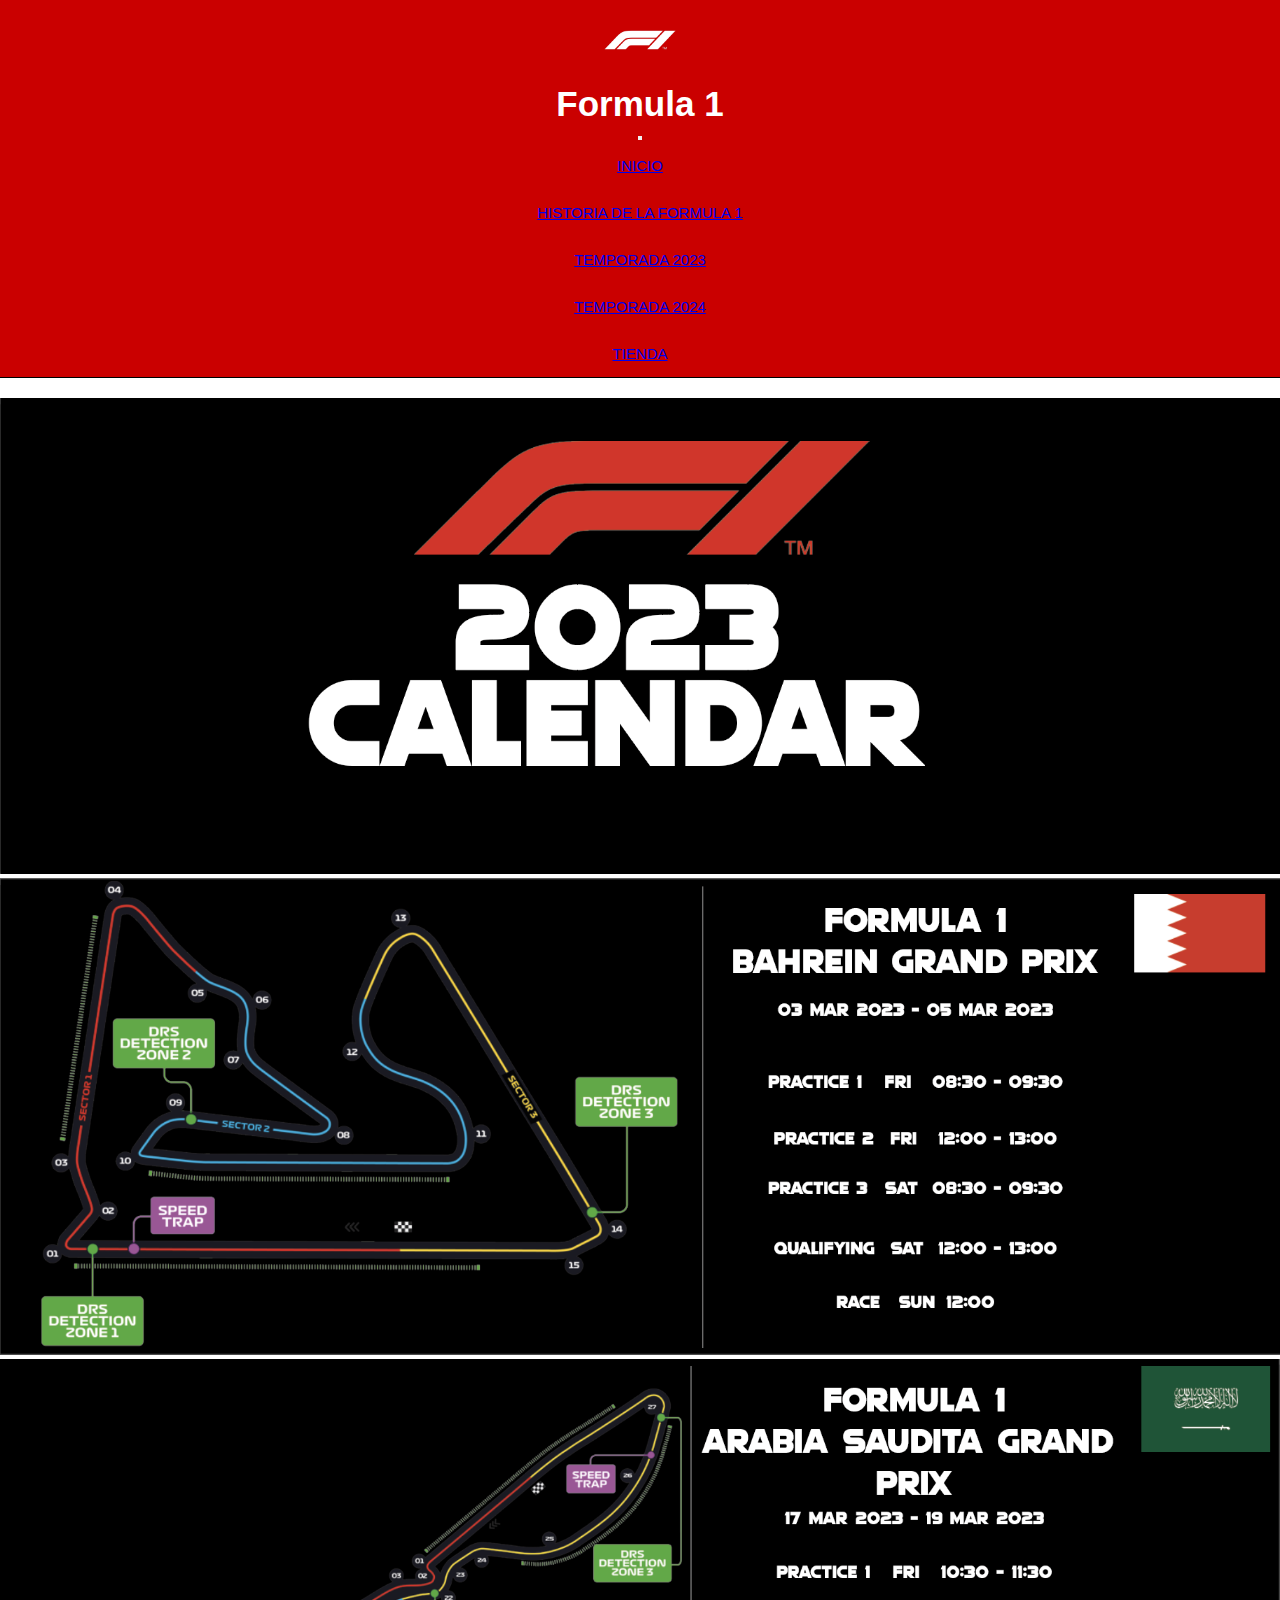
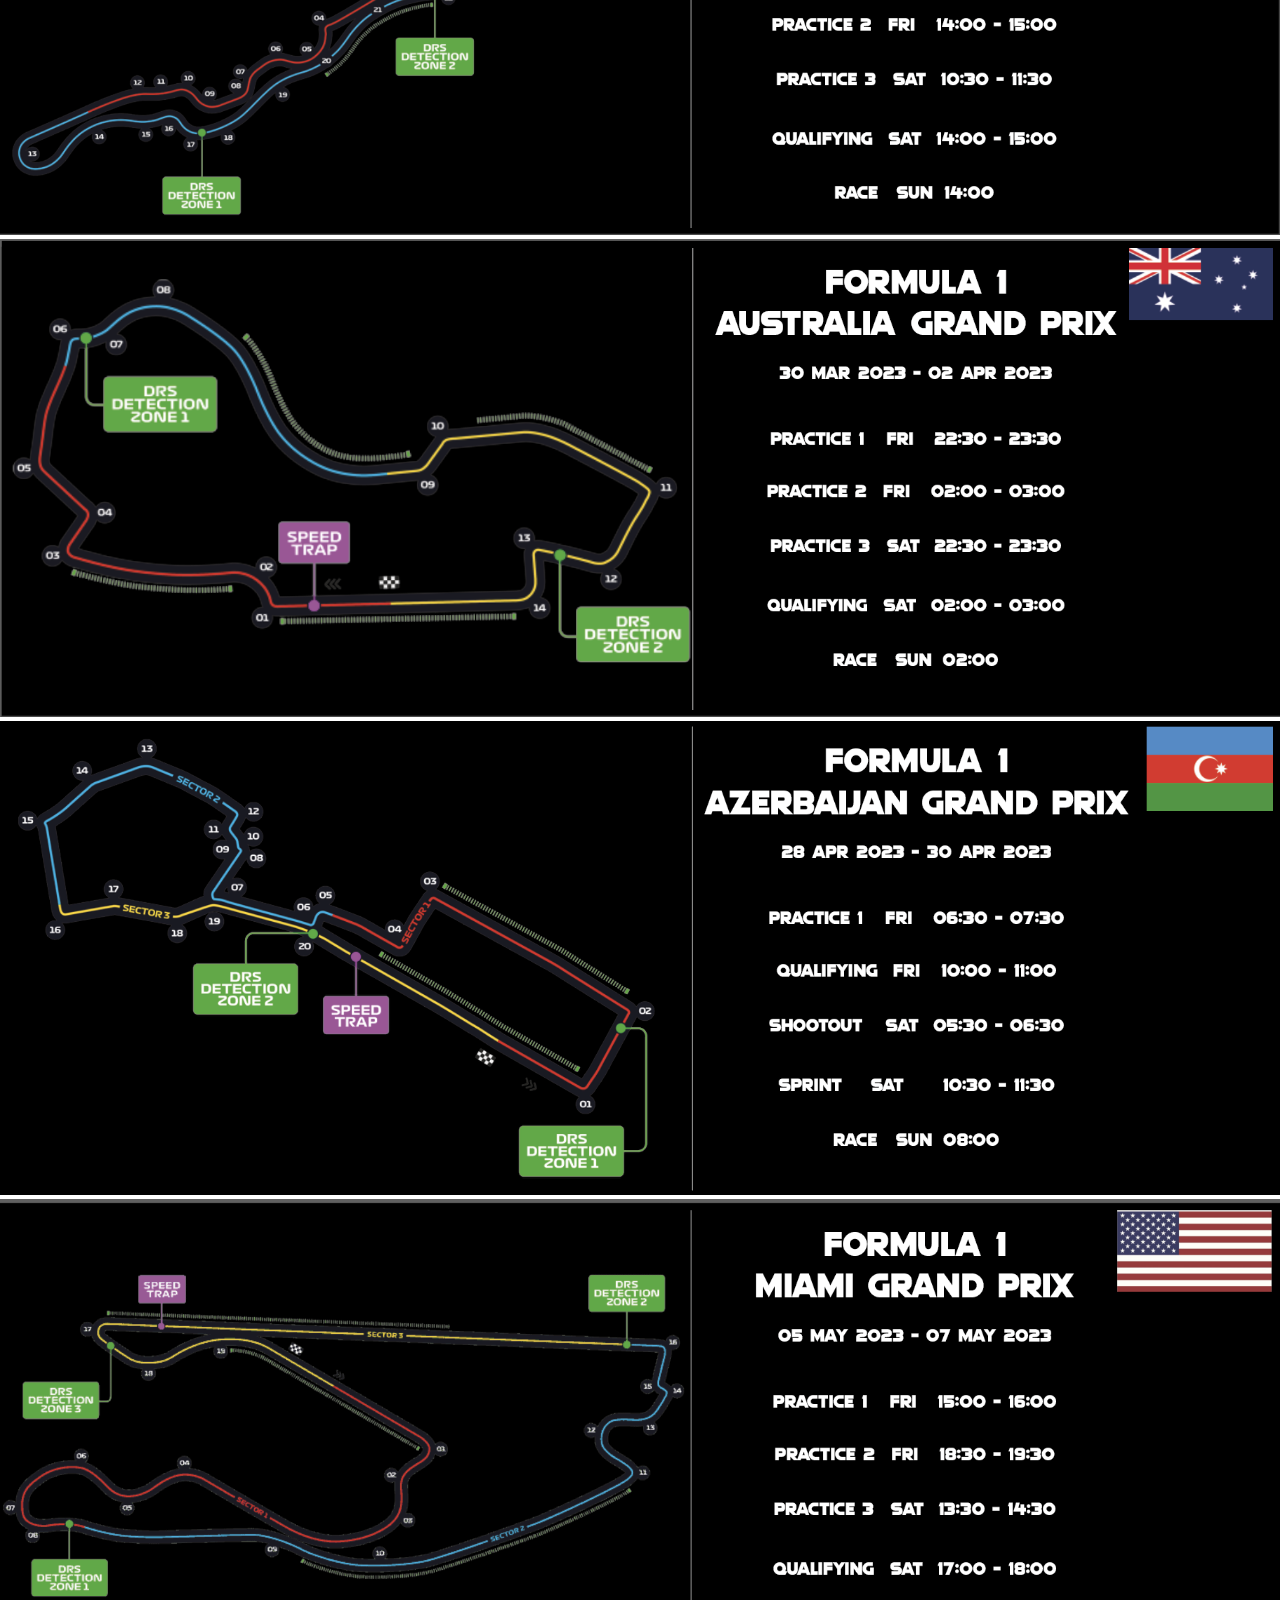
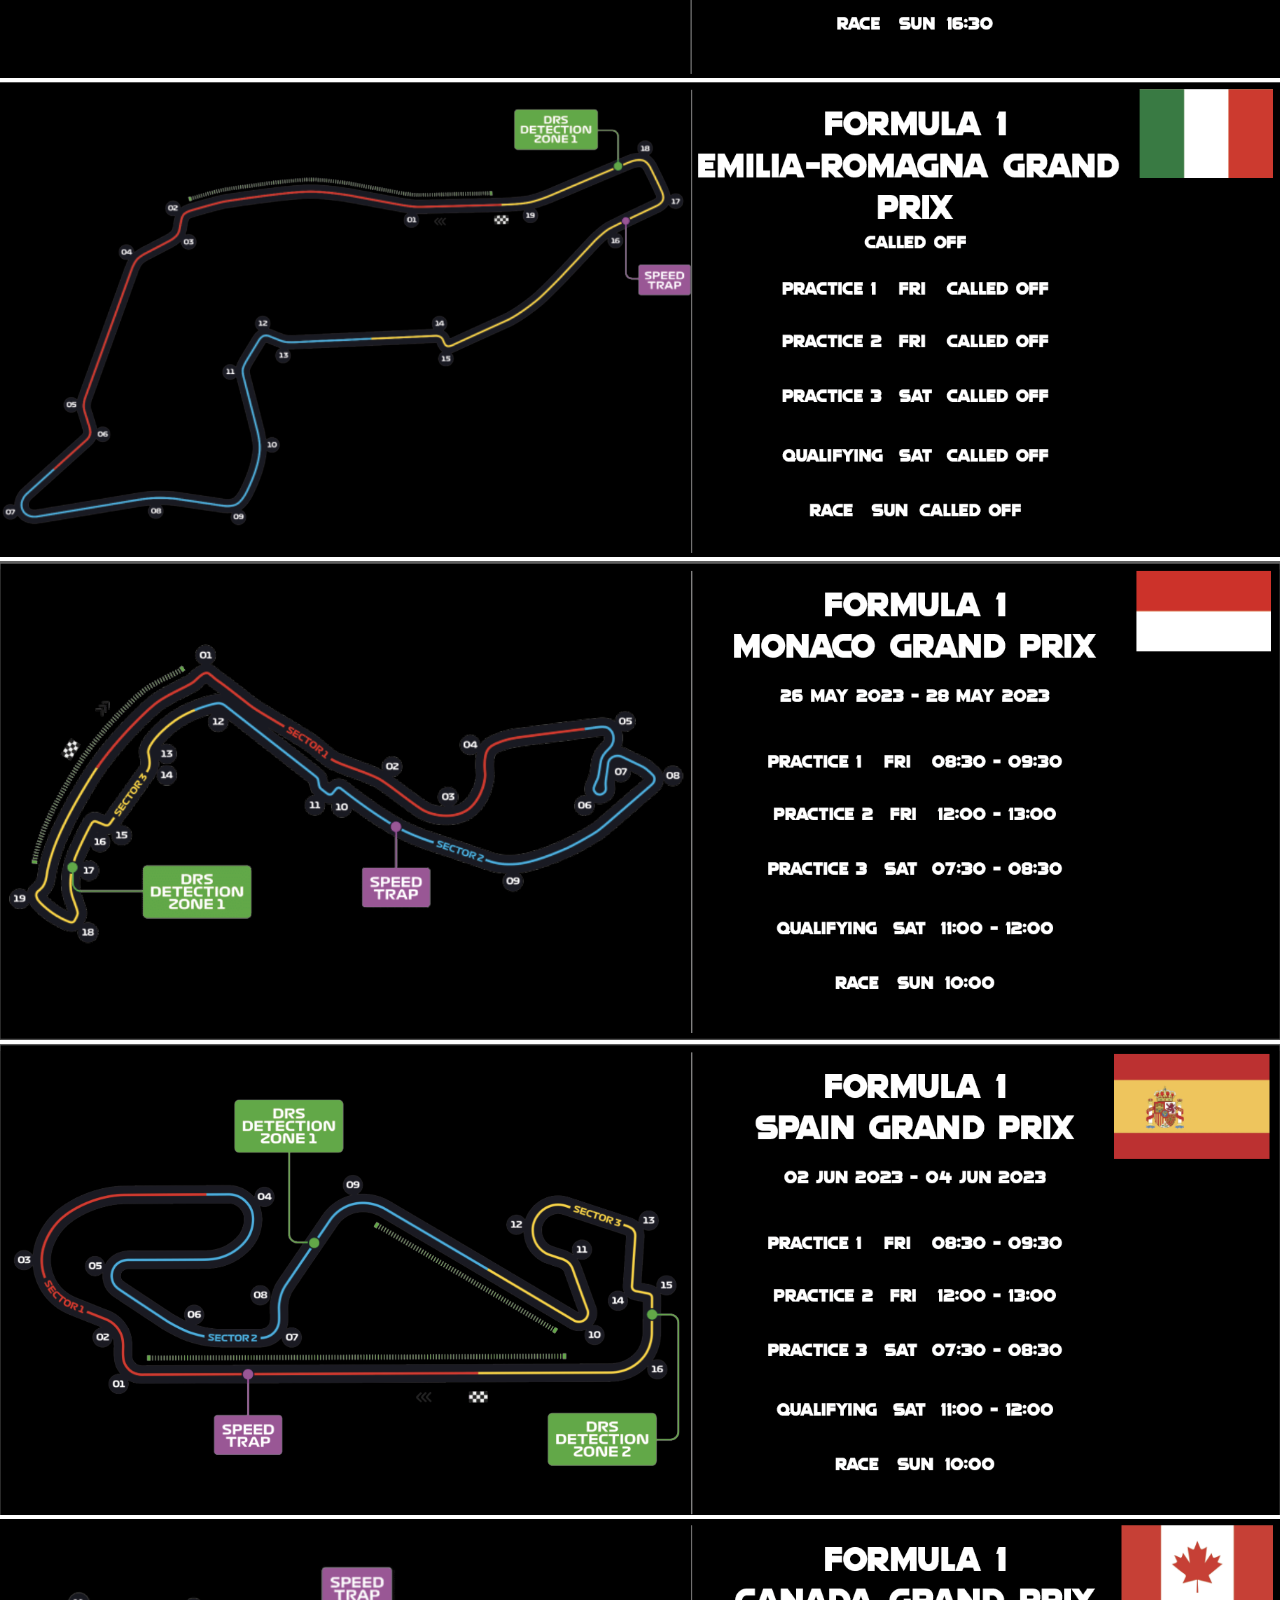
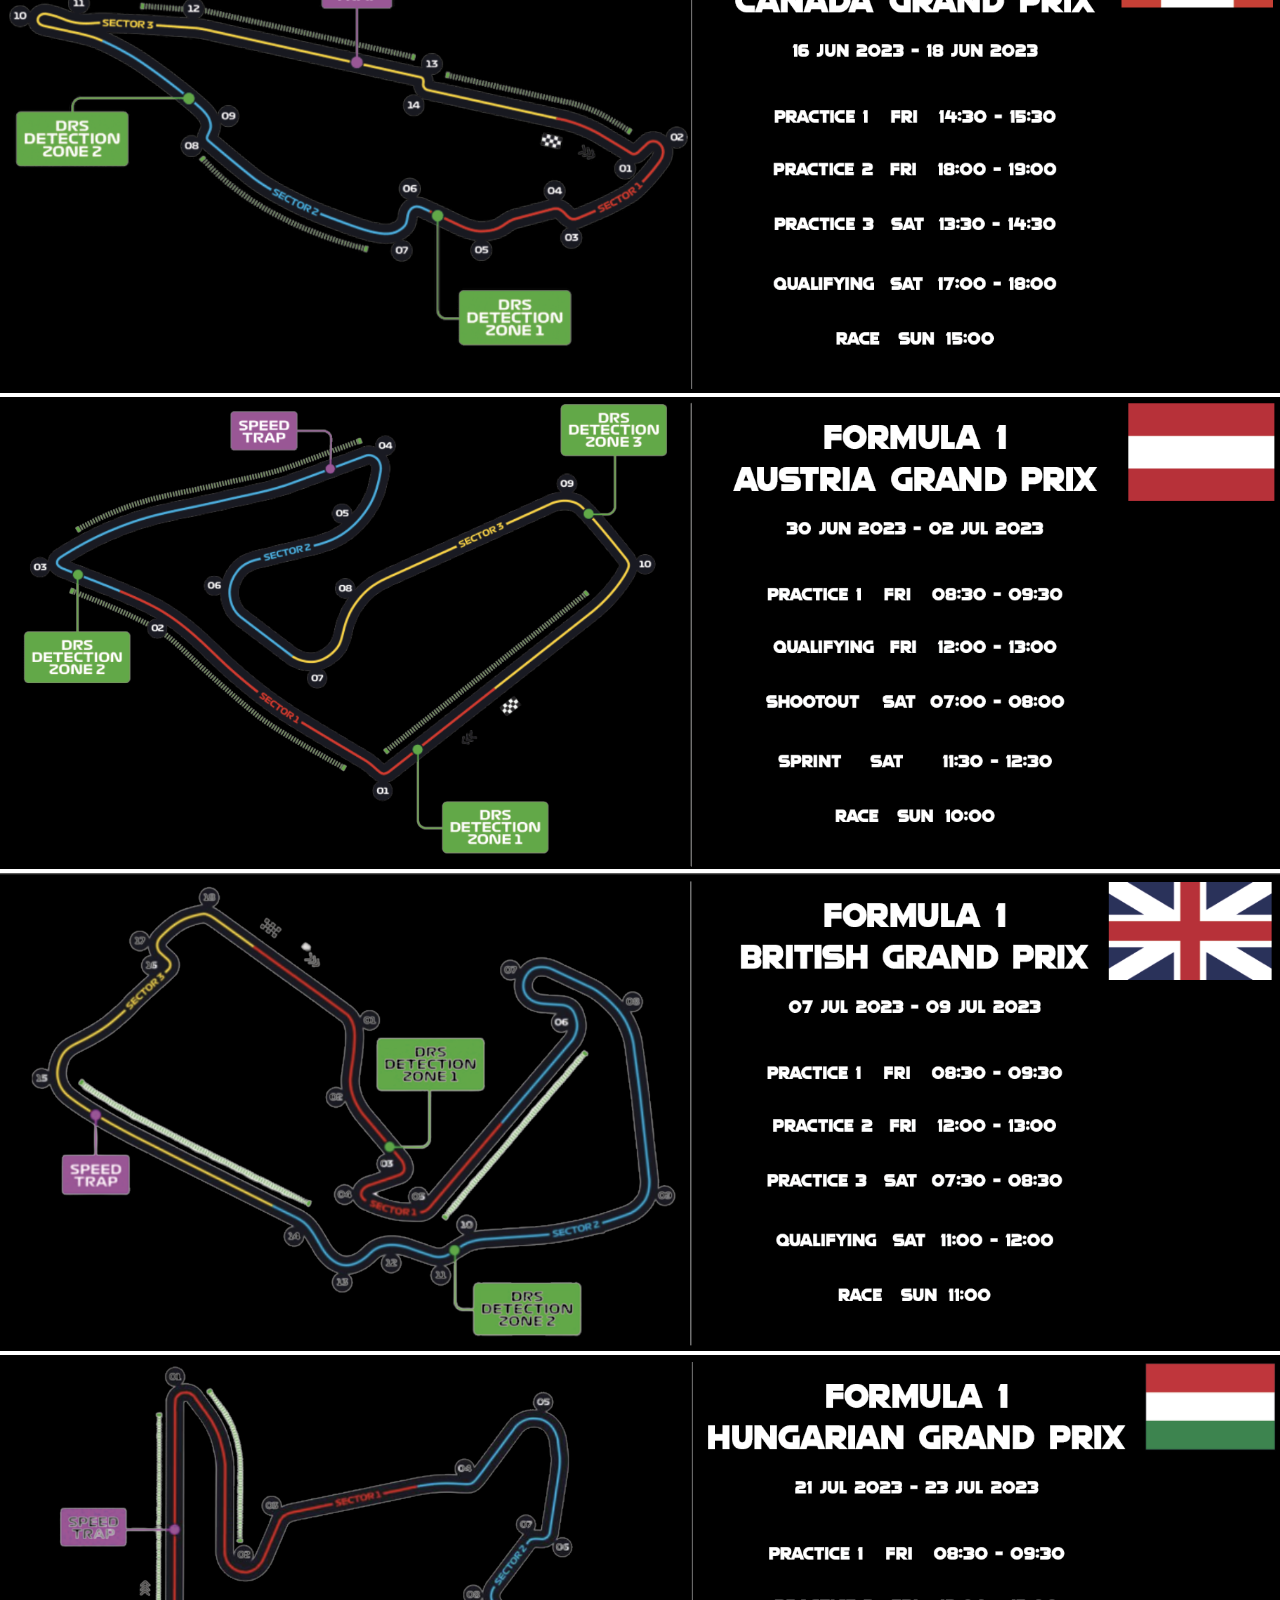
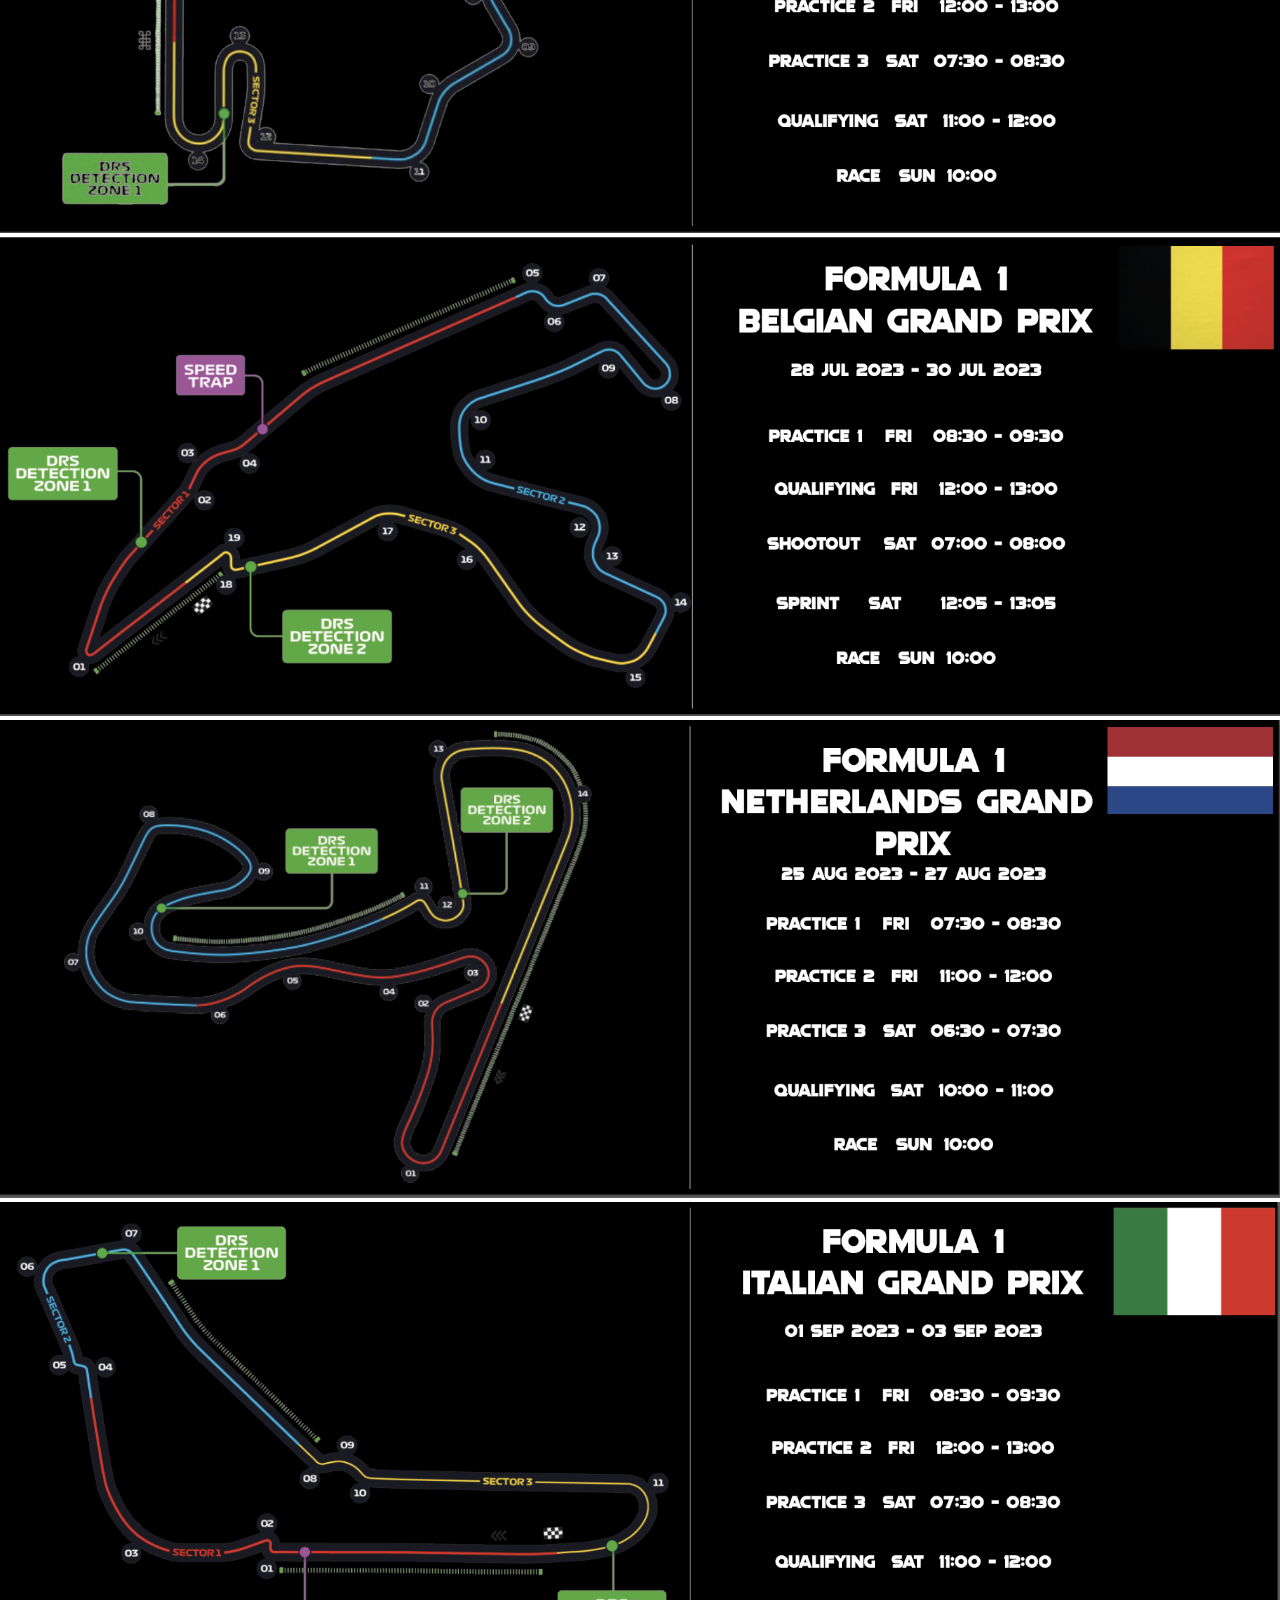
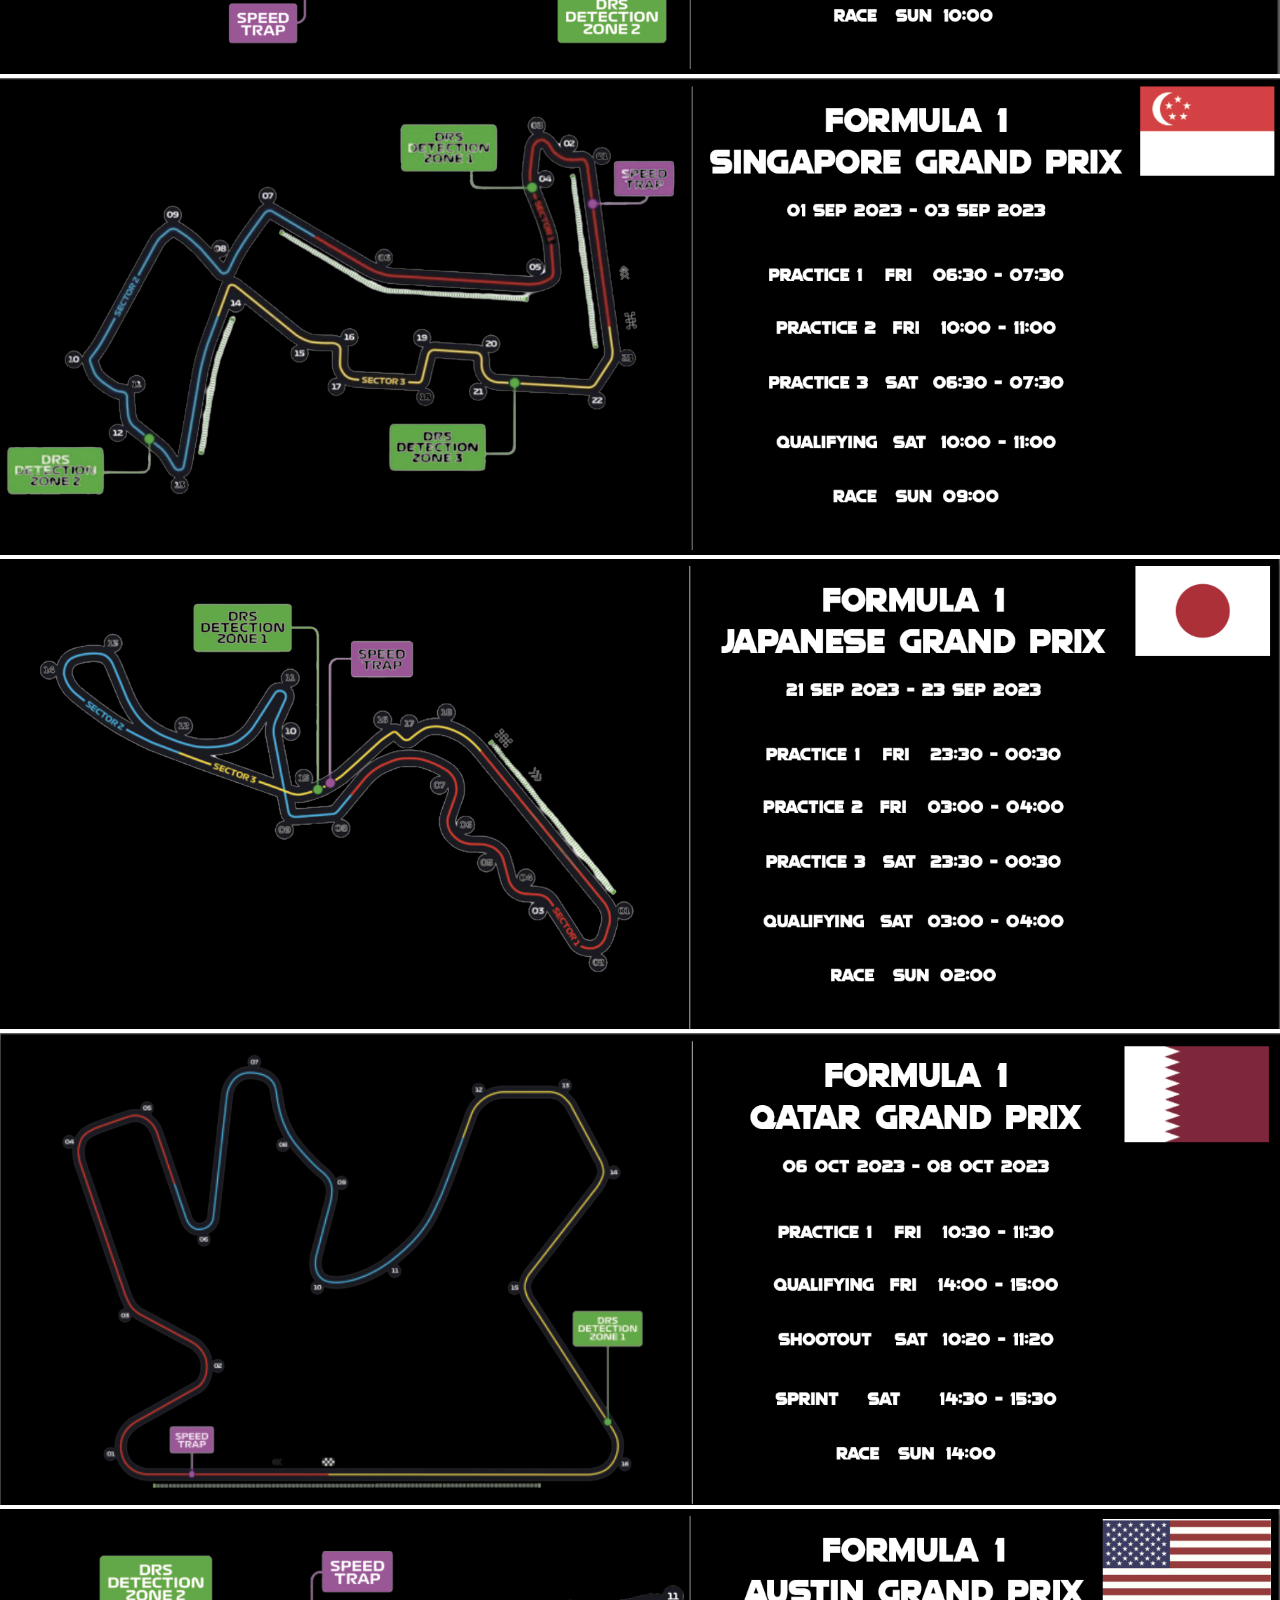
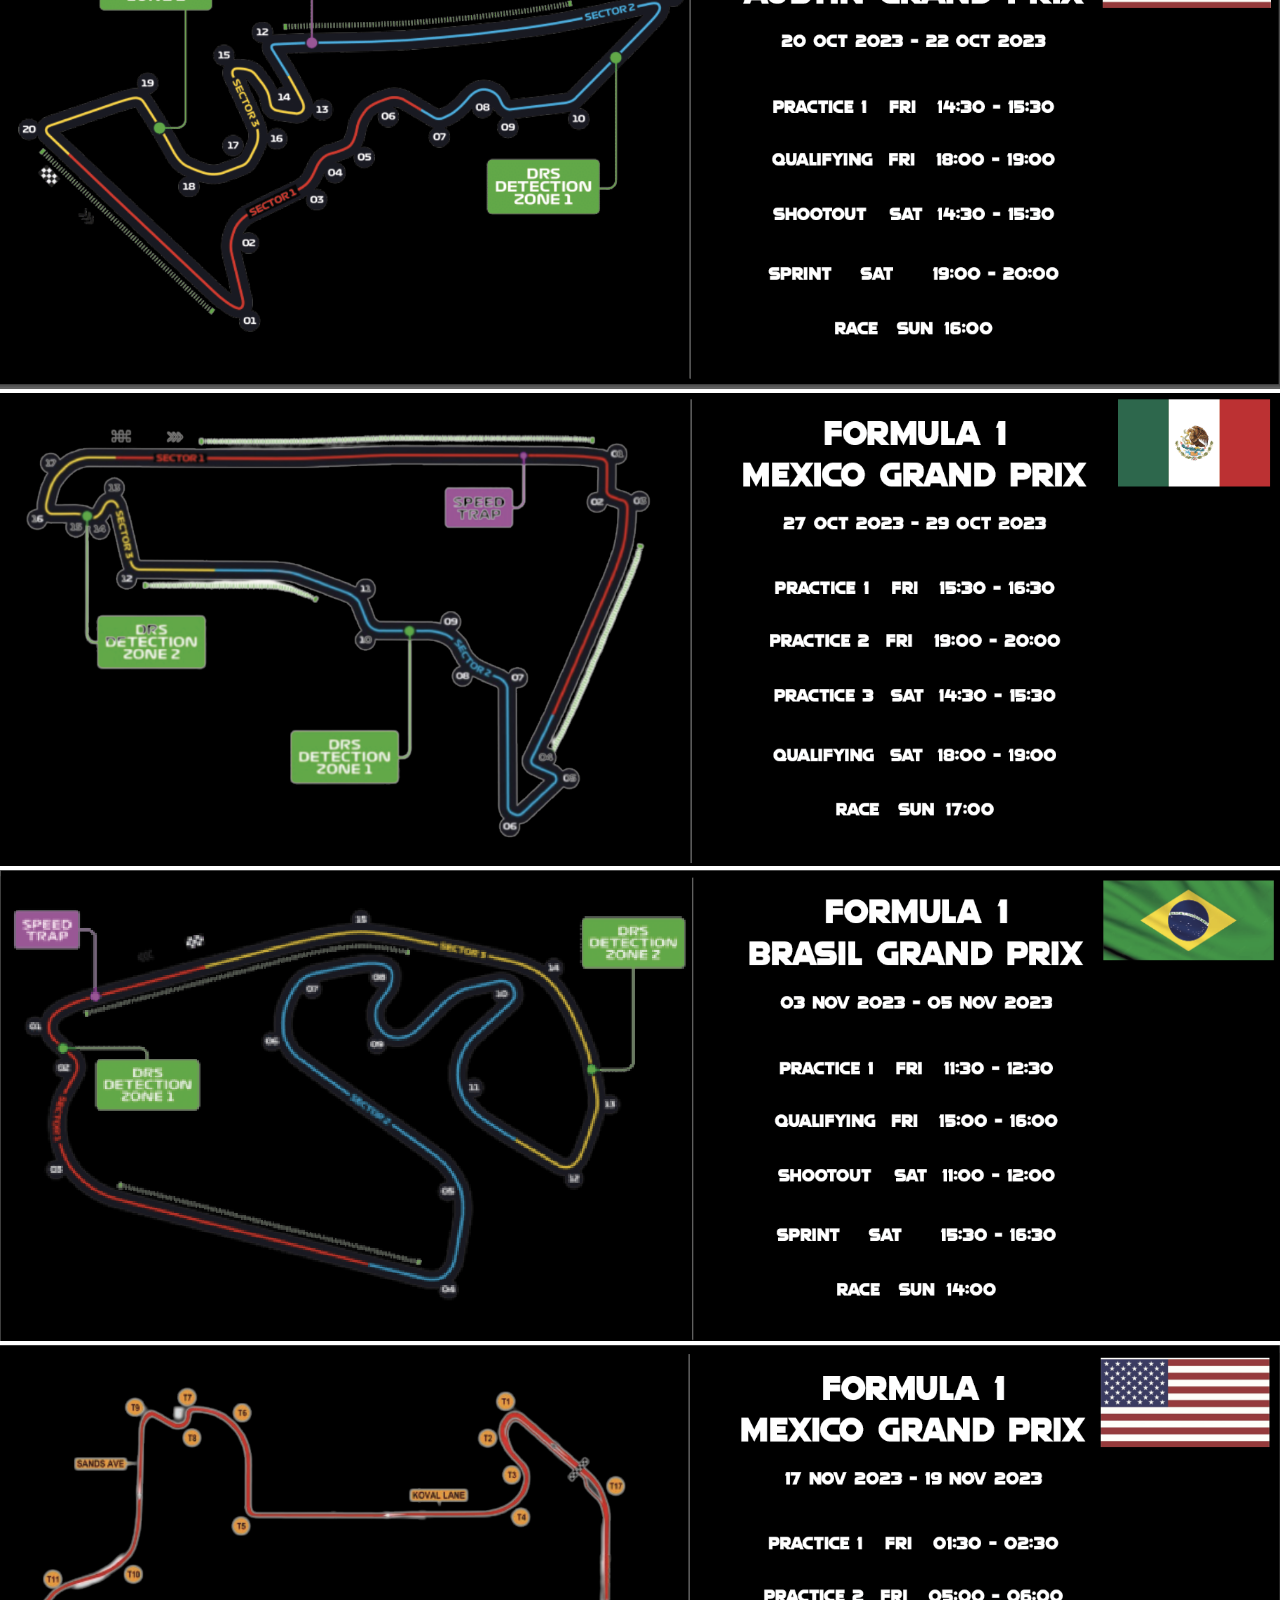
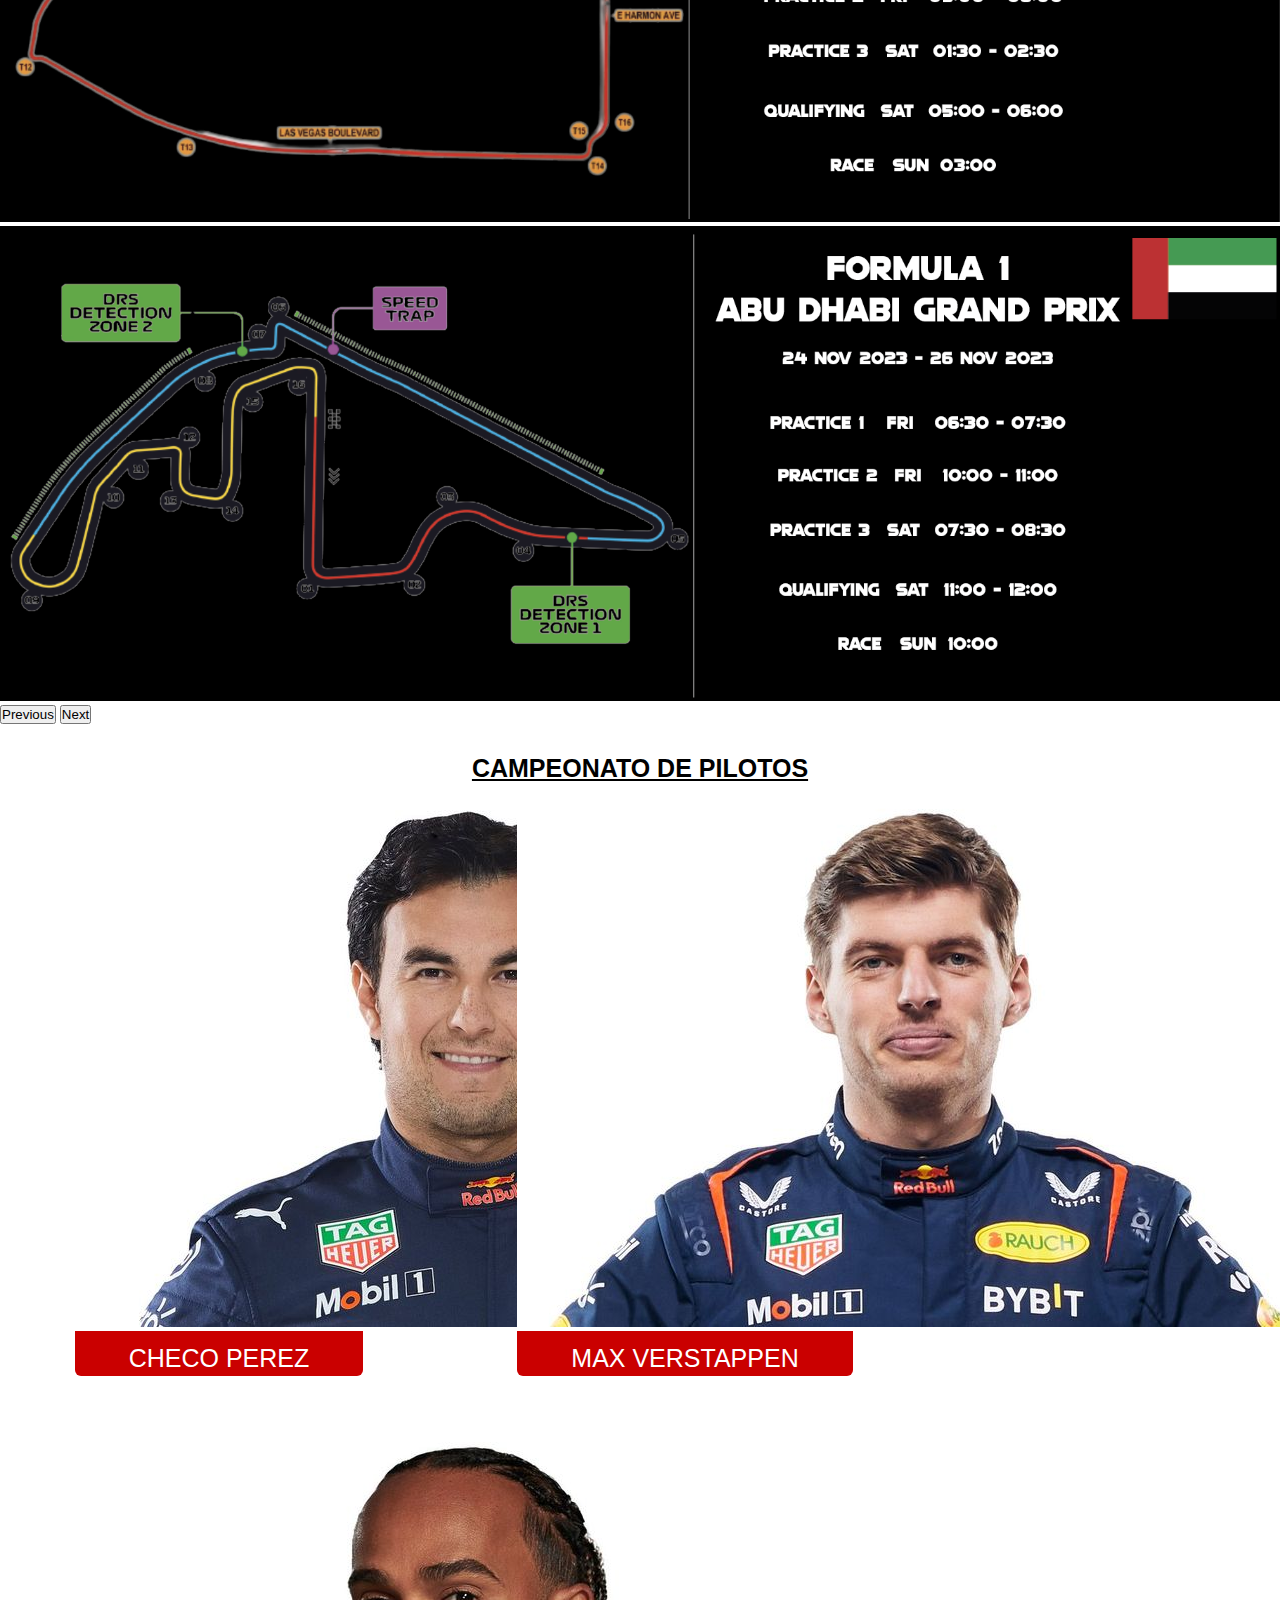
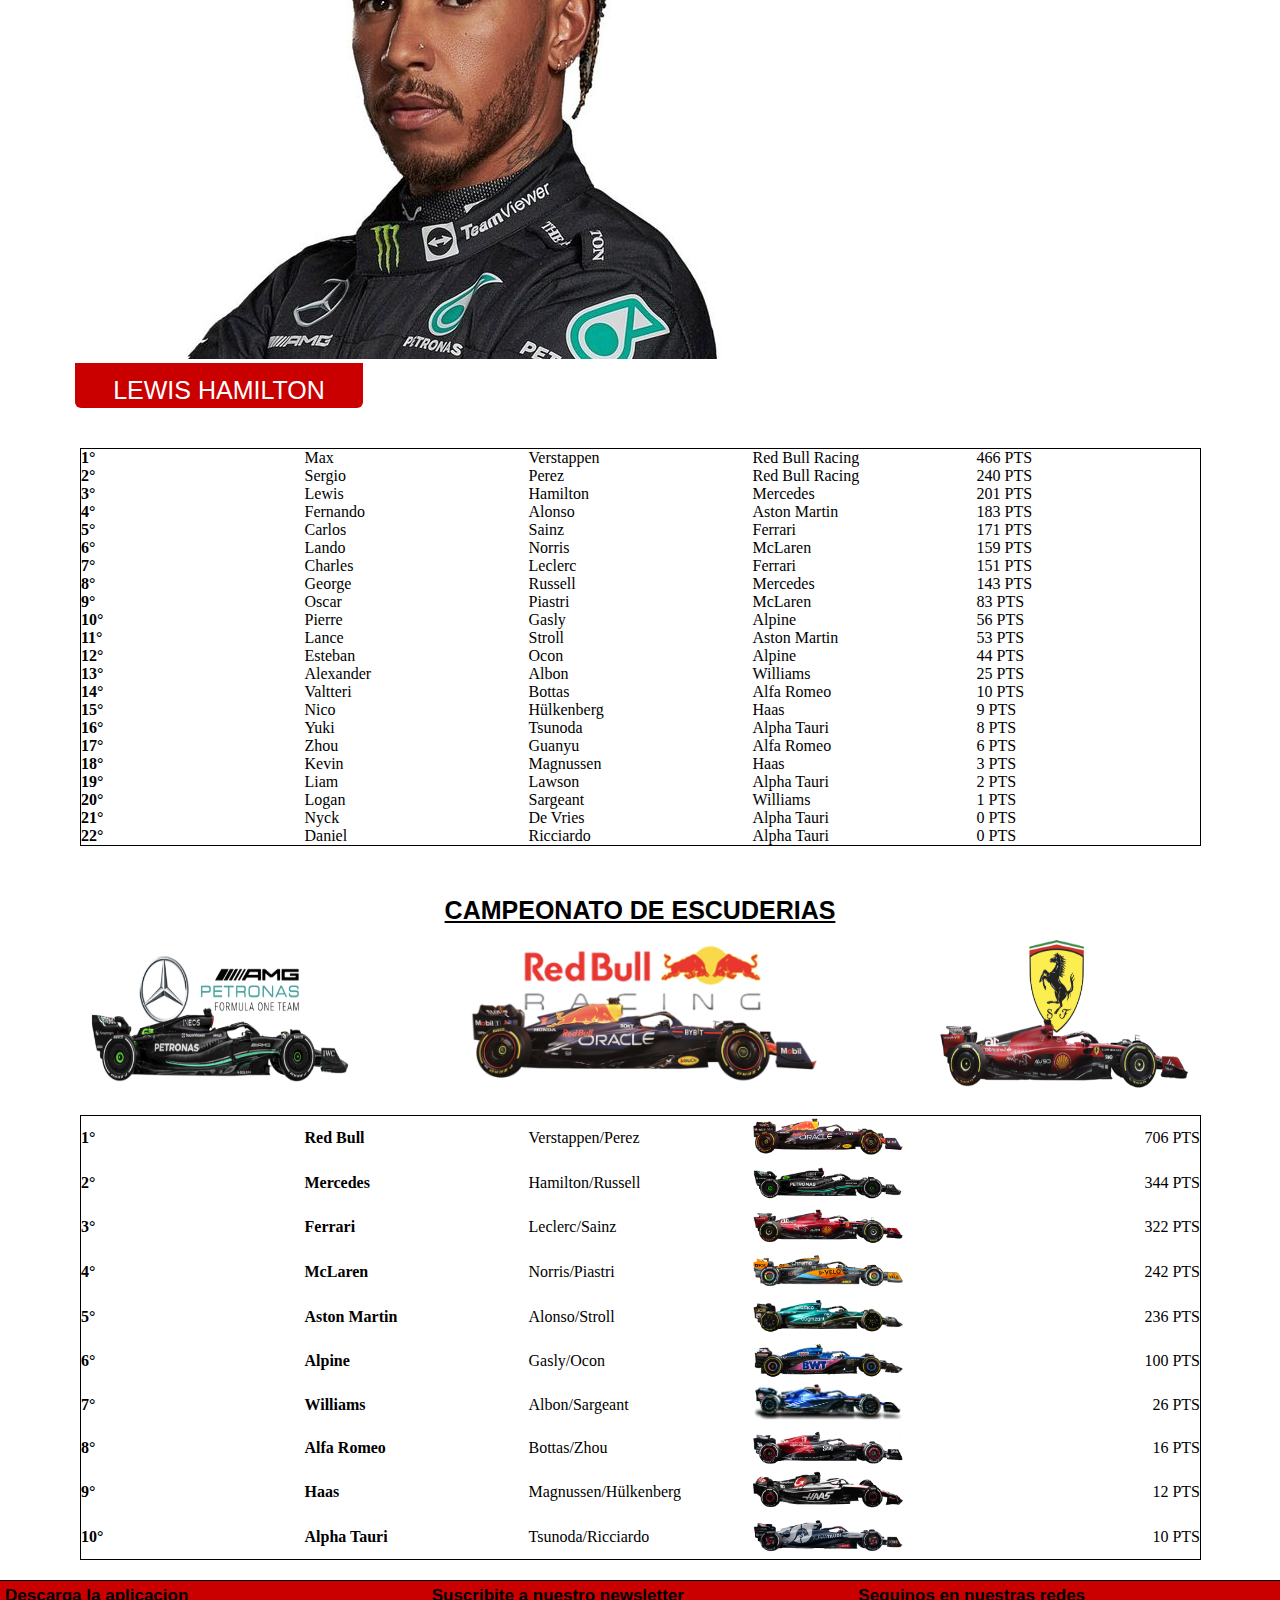
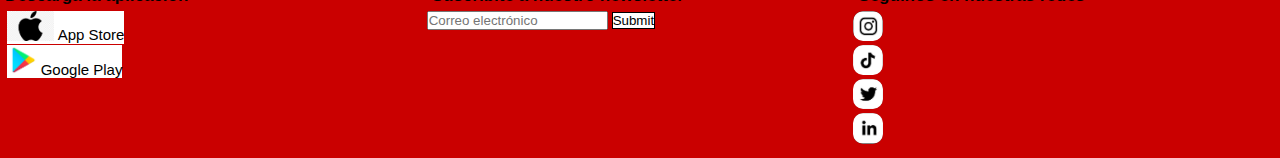
<file: html/temporada2023.html>
<!DOCTYPE html>
<html lang="en">

<head>
    <meta charset="UTF-8">
    <meta name="viewport" content="width=device-width, initial-scale=1.0">
    <title>Formula 1 Fans</title>
    <link href="https://cdn.jsdelivr.net/npm/bootstrap@5.3.2/dist/css/bootstrap.min.css" rel="stylesheet"
        integrity="sha384-T3c6CoIi6uLrA9TneNEoa7RxnatzjcDSCmG1MXxSR1GAsXEV/Dwwykc2MPK8M2HN" crossorigin="anonymous">
    <link rel="stylesheet" href="../css/estilo.css">
</head>

<body>
    <header class="navbar navbar-expand-lg sticky-top">
        <div class="container-fluid">
            <a class="navbar-brand" href="#">
                <img class="tamLogo" src="../img/logof1-def.png" alt="Logo Formula 1">
            </a>
            <h1 class="titulo">Formula 1</h1>
            <button class="navbar-toggler" type="button" data-bs-toggle="collapse" data-bs-target="#navbarNav"
                aria-controls="navbarNav" aria-expanded="false" aria-label="Toggle navigation">
                <span class="navbar-toggler-icon"></span>
            </button>
            <nav class="collapse navbar-collapse" id="navbarNav">
                <ul class="navbar-nav ms-auto">
                    <li class="nav-item fuenteMen">
                        <a class="nav-link" href="../index.html">Inicio</a>
                    </li>
                    <li class="nav-item fuenteMen">
                        <a class="nav-link" href="historia.html">Historia de la Formula 1</a>
                    </li>
                    <li class="nav-item fuenteMen">
                        <a class="nav-link" href="temporada2023.html">Temporada 2023</a>
                    </li>
                    <li class="nav-item fuenteMen">
                        <a class="nav-link" href="temporada2024.html">Temporada 2024</a>
                    </li>
                    <li class="nav-item fuenteMen">
                        <a class="nav-link" href="tienda.html">Tienda</a>
                    </li>
                </ul>
            </nav>
        </div>
    </header>

    <main>
        <!-- CARROUSEL DE LA TEMPORADA -->
        <div id="carouselExampleControls" class="carousel slide" data-bs-ride="carousel">
            <div class="carousel-inner">
                <div class="carousel-item active">
                    <img src="../img/2023calendar.png" class="d-block" alt="Calendario 2023" width="100%" height="auto">
                </div>
                <div class="carousel-item">
                    <img src="../img/bahreingp2023.png" class="d-block" alt="Bahrein GP" width="100%" height="auto">
                </div>
                <div class="carousel-item">
                    <img src="../img/arabiasaudigp.png" class="d-block" alt="Arabia Saudita GP" width="100%"
                        height="auto">
                </div>
                <div class="carousel-item">
                    <img src="../img/australiagp2023.png" class="d-block" alt="Australia GP" width="100%" height="auto">
                </div>
                <div class="carousel-item">
                    <img src="../img/azerbaijangp2023.png" class="d-block" alt="Azerbaijan GP" width="100%"
                        height="auto">
                </div>
                <div class="carousel-item">
                    <img src="../img/miamigp2023.png" class="d-block" alt="Miami GP" width="100%" height="auto">
                </div>
                <div class="carousel-item">
                    <img src="../img/italiagp2023.png" class="d-block" alt="Italia GP" width="100%" height="auto">
                </div>
                <div class="carousel-item">
                    <img src="../img/monacogp2023.png" class="d-block" alt="Monaco GP" width="100%" height="auto">
                </div>
                <div class="carousel-item">
                    <img src="../img/españagp2023.png" class="d-block" alt="España GP" width="100%" height="auto">
                </div>
                <div class="carousel-item">
                    <img src="../img/canadagp2023.png" class="d-block" alt="Canada GP" width="100%" height="auto">
                </div>
                <div class="carousel-item">
                    <img src="../img/austriagp2023.png" class="d-block" alt="Austria GP" width="100%" height="auto">
                </div>
                <div class="carousel-item">
                    <img src="../img/silverstonegp2023.png" class="d-block" alt="Gran Bretaña GP" width="100%"
                        height="auto">
                </div>
                <div class="carousel-item">
                    <img src="../img/hungriagp2023.png" class="d-block" alt="Hungria GP" width="100%" height="auto">
                </div>
                <div class="carousel-item">
                    <img src="../img/belgicagp2023.png" class="d-block" alt="Belgica GP" width="100%" height="auto">
                </div>
                <div class="carousel-item">
                    <img src="../img/holandagp2023.png" class="d-block" alt="Holanda GP" width="100%" height="auto">
                </div>
                <div class="carousel-item">
                    <img src="../img/monzagp2023.png" class="d-block" alt="Monza GP" width="100%" height="auto">
                </div>
                <div class="carousel-item">
                    <img src="../img/singapuregp2023.png" class="d-block" alt="Singapure GP" width="100%" height="auto">
                </div>
                <div class="carousel-item">
                    <img src="../img/japongp2023.png" class="d-block" alt="Japon GP" width="100%" height="auto">
                </div>
                <div class="carousel-item">
                    <img src="../img/qatargp2023.png" class="d-block" alt="Qatar GP" width="100%" height="auto">
                </div>
                <div class="carousel-item">
                    <img src="../img/austingp2023.png" class="d-block" alt="Austin GP" width="100%" height="auto">
                </div>
                <div class="carousel-item">
                    <img src="../img/mexicogp2023.png" class="d-block" alt="Mexico GP" width="100%" height="auto">
                </div>
                <div class="carousel-item">
                    <img src="../img/brasilgp2023.png" class="d-block" alt="Brasil GP" width="100%" height="auto">
                </div>
                <div class="carousel-item">
                    <img src="../img/lasvegasgp2023.png" class="d-block" alt="Las Vegas GP" width="100%" height="auto">
                </div>
                <div class="carousel-item">
                    <img src="../img/abudhabigp2023.png" class="d-block" alt="Abu Dhabi GP" width="100%" height="auto">
                </div>
            </div>
            <button class="carousel-control-prev" type="button" data-bs-target="#carouselExampleControls"
                data-bs-slide="prev">
                <span class="carousel-control-prev-icon" aria-hidden="true"></span>
                <span class="visually-hidden">Previous</span>
            </button>
            <button class="carousel-control-next" type="button" data-bs-target="#carouselExampleControls"
                data-bs-slide="next">
                <span class="carousel-control-next-icon" aria-hidden="true"></span>
                <span class="visually-hidden">Next</span>
            </button>
        </div>


        <!-- CAMPEONATO DE PILOTOS -->
        <h2 class="h2Temporada2023">Campeonato de pilotos</h2>
        <div class="cardPilotos">
            <div class="cardPiloto" style="width: 18rem" id="checo2023">
                <img src="../img/checoperez.jpg" class="card-img-top" alt="Checo Perez">
                <div class="card-body-2023">
                    <p class="card-text-2023">Checo Perez</p>
                </div>
            </div>
            <div class="cardPiloto" style="width: 21rem;" id="max2023">
                <img src="../img/maxverstappen.png" class="card-img-top" alt="Max Verstappen">
                <div class="card-body-2023">
                    <p class="card-text-2023">Max Verstappen</p>
                </div>
            </div>
            <div class="cardPiloto" style="width: 18rem;" id="hamilton2023">
                <img src="../img/lewishamilton.jpg" class="card-img-top" alt="Lewis Hamilton">
                <div class="card-body-2023">
                    <p class="card-text-2023">Lewis Hamilton</p>
                </div>
            </div>
        </div>

        <div class="tablaCampeonatoPilotos">
            <table class="table container-fluid">
                <tbody>
                    <tr>
                        <td class="puesto" scope="row">1°</th>
                        <td class="nombrePiloto">Max</td>
                        <td>Verstappen</td>
                        <td>Red Bull Racing</td>
                        <td>466 PTS</td>
                    </tr>
                    <tr>
                        <td class="puesto" scope="row">2°</th>
                        <td class="nombrePiloto">Sergio</td>
                        <td>Perez</td>
                        <td>Red Bull Racing</td>
                        <td>240 PTS</td>
                    </tr>
                    <tr>
                        <td class="puesto" scope="row">3°</th>
                        <td class="nombrePiloto">Lewis</td>
                        <td>Hamilton</td>
                        <td>Mercedes</td>
                        <td>201 PTS</td>
                    </tr>
                    <tr>
                        <td class="puesto" scope="row">4°</th>
                        <td class="nombrePiloto">Fernando</td>
                        <td>Alonso</td>
                        <td>Aston Martin</td>
                        <td>183 PTS</td>
                    </tr>
                    <tr>
                        <td class="puesto" scope="row">5°</th>
                        <td class="nombrePiloto">Carlos</td>
                        <td>Sainz</td>
                        <td>Ferrari</td>
                        <td>171 PTS</td>
                    </tr>
                    <tr>
                        <td class="puesto" scope="row">6°</th>
                        <td class="nombrePiloto">Lando</td>
                        <td>Norris</td>
                        <td>McLaren</td>
                        <td>159 PTS</td>
                    </tr>
                    <tr>
                        <td class="puesto" scope="row">7°</th>
                        <td class="nombrePiloto">Charles</td>
                        <td>Leclerc</td>
                        <td>Ferrari</td>
                        <td>151 PTS</td>
                    </tr>
                    <tr>
                        <td class="puesto" scope="row">8°</th>
                        <td class="nombrePiloto">George</td>
                        <td>Russell</td>
                        <td>Mercedes</td>
                        <td>143 PTS</td>
                    </tr>
                    <tr>
                        <td class="puesto" scope="row">9°</th>
                        <td class="nombrePiloto">Oscar</td>
                        <td>Piastri</td>
                        <td>McLaren</td>
                        <td>83 PTS</td>
                    </tr>
                    <tr>
                        <td class="puesto" scope="row">10°</th>
                        <td class="nombrePiloto">Pierre</td>
                        <td>Gasly</td>
                        <td>Alpine</td>
                        <td>56 PTS</td>
                    </tr>
                    <tr>
                        <td class="puesto" scope="row">11°</th>
                        <td class="nombrePiloto">Lance</td>
                        <td>Stroll</td>
                        <td>Aston Martin</td>
                        <td>53 PTS</td>
                    </tr>
                    <tr>
                        <td class="puesto" scope="row">12°</th>
                        <td class="nombrePiloto">Esteban</td>
                        <td>Ocon</td>
                        <td>Alpine</td>
                        <td>44 PTS</td>
                    </tr>
                    <tr>
                        <td class="puesto" scope="row">13°</th>
                        <td class="nombrePiloto">Alexander</td>
                        <td>Albon</td>
                        <td>Williams</td>
                        <td>25 PTS</td>
                    </tr>
                    <tr>
                        <td class="puesto" scope="row">14°</th>
                        <td class="nombrePiloto">Valtteri</td>
                        <td>Bottas</td>
                        <td>Alfa Romeo</td>
                        <td>10 PTS</td>
                    </tr>
                    <tr>
                        <td class="puesto" scope="row">15°</th>
                        <td class="nombrePiloto">Nico</td>
                        <td>Hülkenberg</td>
                        <td>Haas</td>
                        <td>9 PTS</td>
                    </tr>
                    <tr>
                        <td class="puesto" scope="row">16°</th>
                        <td class="nombrePiloto">Yuki</td>
                        <td>Tsunoda</td>
                        <td>Alpha Tauri</td>
                        <td>8 PTS</td>
                    </tr>
                    <tr>
                        <td class="puesto" scope="row">17°</th>
                        <td class="nombrePiloto">Zhou</td>
                        <td>Guanyu</td>
                        <td>Alfa Romeo</td>
                        <td>6 PTS</td>
                    </tr>
                    <tr>
                        <td class="puesto" scope="row">18°</th>
                        <td class="nombrePiloto">Kevin</td>
                        <td>Magnussen</td>
                        <td>Haas</td>
                        <td>3 PTS</td>
                    </tr>
                    <tr>
                        <td class="puesto" scope="row">19°</th>
                        <td class="nombrePiloto">Liam</td>
                        <td>Lawson</td>
                        <td>Alpha Tauri</td>
                        <td>2 PTS</td>
                    </tr>
                    <tr>
                        <td class="puesto" scope="row">20°</th>
                        <td class="nombrePiloto">Logan</td>
                        <td>Sargeant</td>
                        <td>Williams</td>
                        <td>1 PTS</td>
                    </tr>
                    <tr>
                        <td class="puesto" scope="row">21°</th>
                        <td class="nombrePiloto">Nyck</td>
                        <td>De Vries</td>
                        <td>Alpha Tauri</td>
                        <td>0 PTS</td>
                    </tr>
                    <tr>
                        <td class="puesto" scope="row">22°</th>
                        <td class="nombrePiloto">Daniel</td>
                        <td>Ricciardo</td>
                        <td>Alpha Tauri</td>
                        <td>0 PTS</td>
                    </tr>
                </tbody>
            </table>
        </div>

        <!-- CAMPEONATO DE ESCUDERIAS -->
        <h2 class="h2Temporada2023">Campeonato de escuderias</h2>
        <div class="autoLogo">
            <img src="../img/autologomercedes.png" alt="Auto Logo Mercedes" width="300px" height="auto">
            <img src="../img/autologoredbull.png" alt="Auto Logo RedBull" width="400px" height="auto">
            <img src="../img/autologoferrari.png" alt="Auto Logo Ferrari" width="300px" height="auto">
        </div>

        <div class="tablaCampeonatoEscuderias">
            <table class="table container-fluid">
                <tbody>
                    <tr>
                        <td class="puesto" scope="row">1°</th>
                        <td class="nombreEscuderia">Red Bull</td>
                        <td class="pilotosEscuderia">Verstappen/Perez</td>
                        <td>
                            <img class="auto2023" src="../img/autoredbull2023.png" alt="Auto Red Bull" width="150px"
                                height="auto">
                        </td>
                        <td class="puntosEscuderia">706 PTS</td>
                    </tr>
                    <tr>
                        <td class="puesto" scope="row">2°</th>
                        <td class="nombreEscuderia">Mercedes</td>
                        <td class="pilotosEscuderia">Hamilton/Russell</td>
                        <td>
                            <img class="auto2023" src="../img/automercedes2023.png" alt="Auto Mercedes" width="150px"
                                height="auto">
                        </td>
                        <td class="puntosEscuderia">344 PTS</td>
                    </tr>
                    <tr>
                        <td class="puesto" scope="row">3°</th>
                        <td class="nombreEscuderia">Ferrari</td>
                        <td class="pilotosEscuderia">Leclerc/Sainz</td>
                        <td>
                            <img class="auto2023" src="../img/autoferrari2023.png" alt="Auto Ferrari" width="150px"
                                height="auto">
                        </td>
                        <td class="puntosEscuderia">322 PTS</td>
                    </tr>
                    <tr>
                        <td class="puesto" scope="row">4°</th>
                        <td class="nombreEscuderia">McLaren</td>
                        <td class="pilotosEscuderia">Norris/Piastri</td>
                        <td>
                            <img class="auto2023" src="../img/automclaren2023.png" alt="Auto McLaren" width="150px"
                                height="auto">
                        </td>
                        <td class="puntosEscuderia">242 PTS</td>
                    </tr>
                    <tr>
                        <td class="puesto" scope="row">5°</th>
                        <td class="nombreEscuderia">Aston Martin</td>
                        <td class="pilotosEscuderia">Alonso/Stroll</td>
                        <td>
                            <img class="auto2023" src="../img/autoastonmartin2023.png" alt="Auto Aston Martin"
                                width="150px" height="auto">
                        </td>
                        <td class="puntosEscuderia">236 PTS</td>
                    </tr>
                    <tr>
                        <td class="puesto" scope="row">6°</th>
                        <td class="nombreEscuderia">Alpine</td>
                        <td class="pilotosEscuderia">Gasly/Ocon</td>
                        <td>
                            <img class="auto2023" src="../img/autoalpine2023.png" alt="Auto Alpine" width="150px"
                                height="auto">
                        </td>
                        <td class="puntosEscuderia">100 PTS</td>
                    </tr>
                    <tr>
                        <td class="puesto" scope="row">7°</th>
                        <td class="nombreEscuderia">Williams</td>
                        <td class="pilotosEscuderia">Albon/Sargeant</td>
                        <td>
                            <img class="auto2023" src="../img/autowilliams2023.png" alt="Auto Williams" width="150px"
                                height="auto">
                        </td>
                        <td class="puntosEscuderia">26 PTS</td>
                    </tr>
                    <tr>
                        <td class="puesto" scope="row">8°</th>
                        <td class="nombreEscuderia">Alfa Romeo</td>
                        <td class="pilotosEscuderia">Bottas/Zhou</td>
                        <td>
                            <img class="auto2023" src="../img/autoalfaromeo2023.png" alt="Auto Alfa Romeo" width="150px"
                                height="auto">
                        </td>
                        <td class="puntosEscuderia">16 PTS</td>
                    </tr>
                    <tr>
                        <td class="puesto" scope="row">9°</th>
                        <td class="nombreEscuderia">Haas</td>
                        <td class="pilotosEscuderia">Magnussen/Hülkenberg</td>
                        <td>
                            <img class="auto2023" src="../img/autohaas2023.png" alt="Auto Haas" width="150px"
                                height="auto">
                        </td>
                        <td class="puntosEscuderia">12 PTS</td>
                    </tr>
                    <tr>
                        <td class="puesto" scope="row">10°</th>
                        <td class="nombreEscuderia">Alpha Tauri</td>
                        <td class="pilotosEscuderia">Tsunoda/Ricciardo</td>
                        <td>
                            <img class="auto2023" src="../img/autoalphatauri2023.png" alt="Auto Alpha Tauri"
                                width="150px" height="auto">
                        </td>
                        <td class="puntosEscuderia">10 PTS</td>
                    </tr>
                </tbody>
            </table>
        </div>
    </main>


    <!-- FOOTER -->
    <footer class="padre-flex">
        <div class="container-fluid">
            <div class="row" id="footer">
                <div id="descargaApp">
                    <h4 class="descarga" id="tituloDescargaApp">Descarga la aplicacion</h4>
                    <ul class="nav list-unstyled d-flex" id="botonesAplicacion">
                        <li>
                            <button class="aplicacion">
                                <img class="apple" src="../img/appstore.jpg" alt="AppStore">
                                <a class="textoAplicacion" href="https://www.apple.com/la/app-store/">App Store</a>
                            </button>
                        </li>
                        <li>
                            <button class="aplicacion">
                                <img class="google" src="../img/googleplay.png" alt="GooglePlay">
                                <a class="textoAplicacion"
                                    href="https://play.google.com/store/games?hl=es_AR&gl=US&pli=1">Google Play</a>
                            </button>
                        </li>
                    </ul>
                </div>

                <div>
                    <form>
                        <h4 class="correo" id="tituloFormulario">Suscribite a nuestro newsletter</h4>
                        <div id="formularioEmail">
                            <label for="correoelectronico" class="oculto">Correo electrónico</label>
                            <input type="email" placeholder="Correo electrónico" id="correoelectronico">
                            <input class="submit" type="submit">
                        </div>
                    </form>
                </div>

                <div class="redes">
                    <h4 class="nuestrasRedes" id="seguinosRedes">Seguinos en nuestras redes</h4>
                    <ul class="nav list-unstyled d-flex" id="rrss">
                        <li><img class="redesSociales" src="../img/logoig.png" alt="Instagram"></li>
                        <li><img class="redesSociales" src="../img/logotiktok.png" alt="TikTok"></li>
                        <li><img class="redesSociales" src="../img/logotwitter.png" alt="Twitter"></li>
                        <li><img class="redesSociales" src="../img/logolinkedin.png" alt="Linkedin"></li>
                    </ul>
                </div>
            </div>
        </div>
    </footer>


    <script src="https://cdn.jsdelivr.net/npm/bootstrap@5.3.2/dist/js/bootstrap.bundle.min.js"
        integrity="sha384-C6RzsynM9kWDrMNeT87bh95OGNyZPhcTNXj1NW7RuBCsyN/o0jlpcV8Qyq46cDfL"
        crossorigin="anonymous"></script>

</body>

</html>
</file>
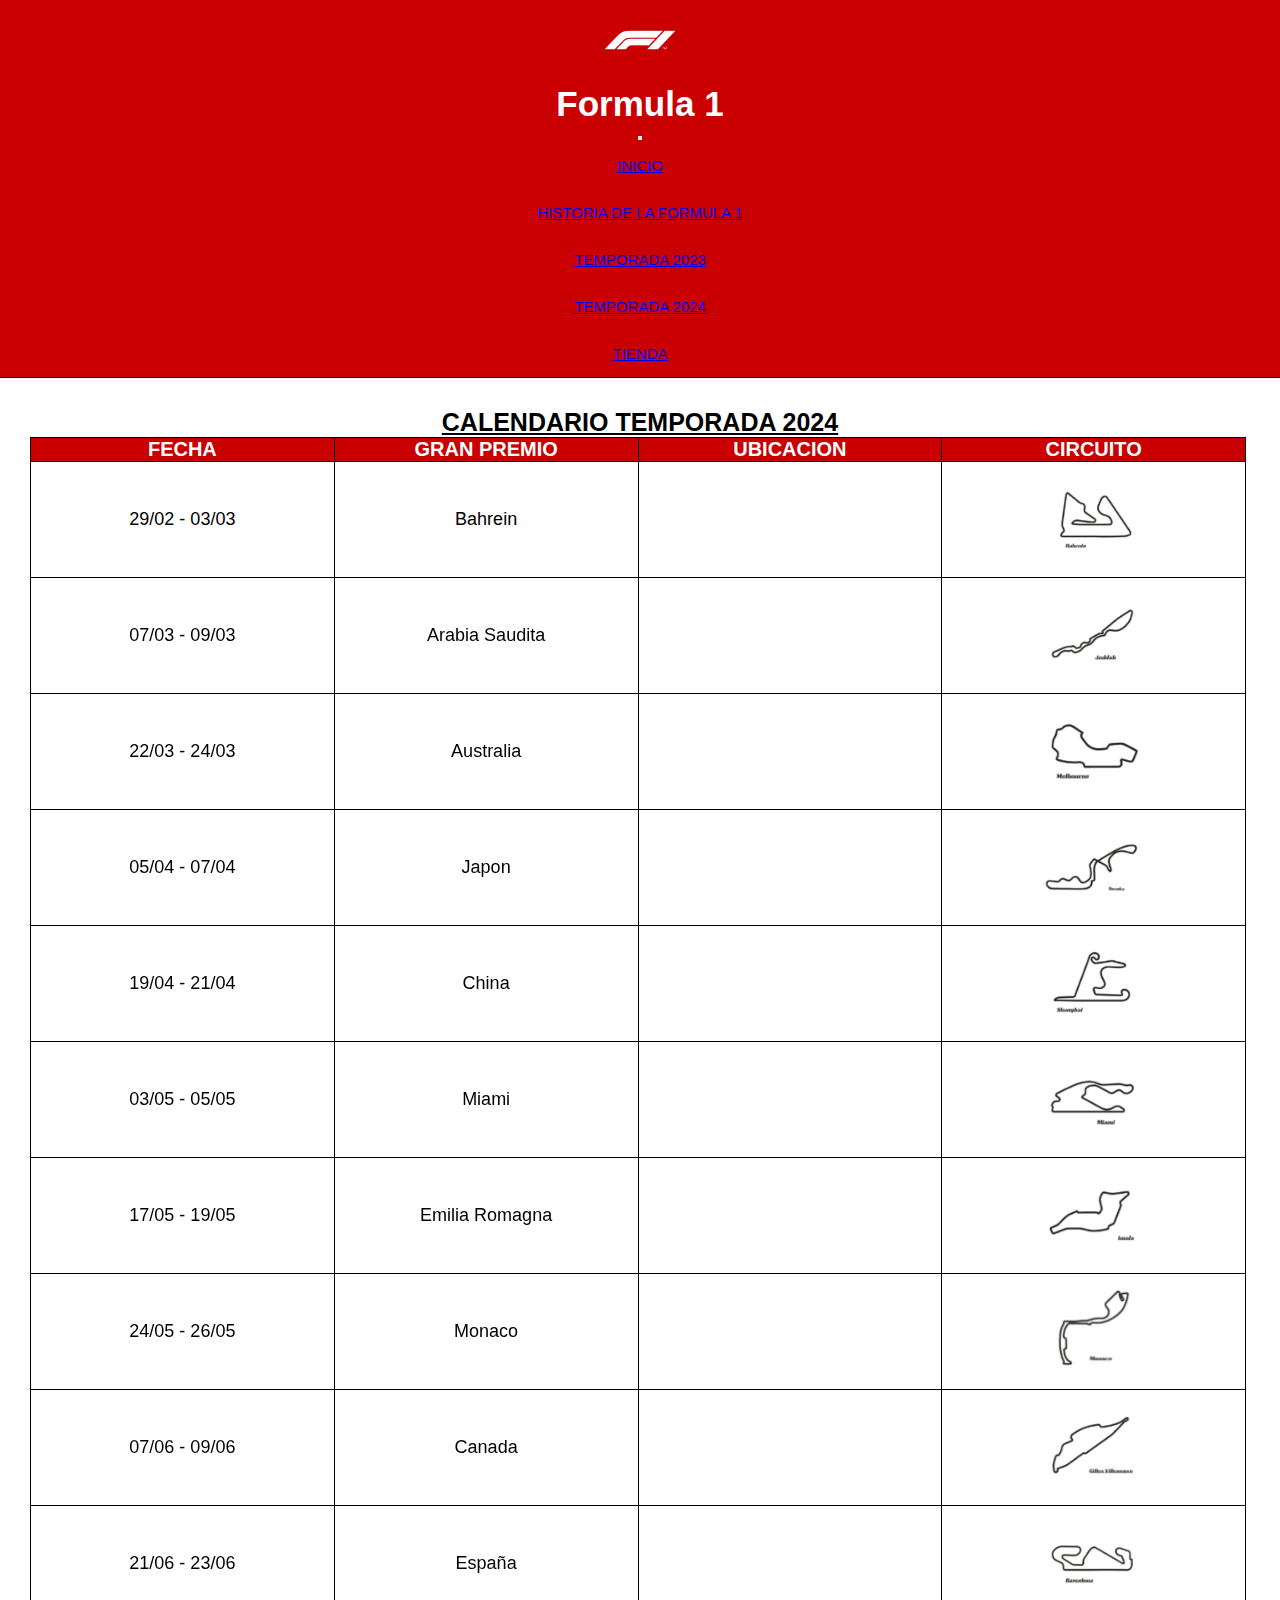
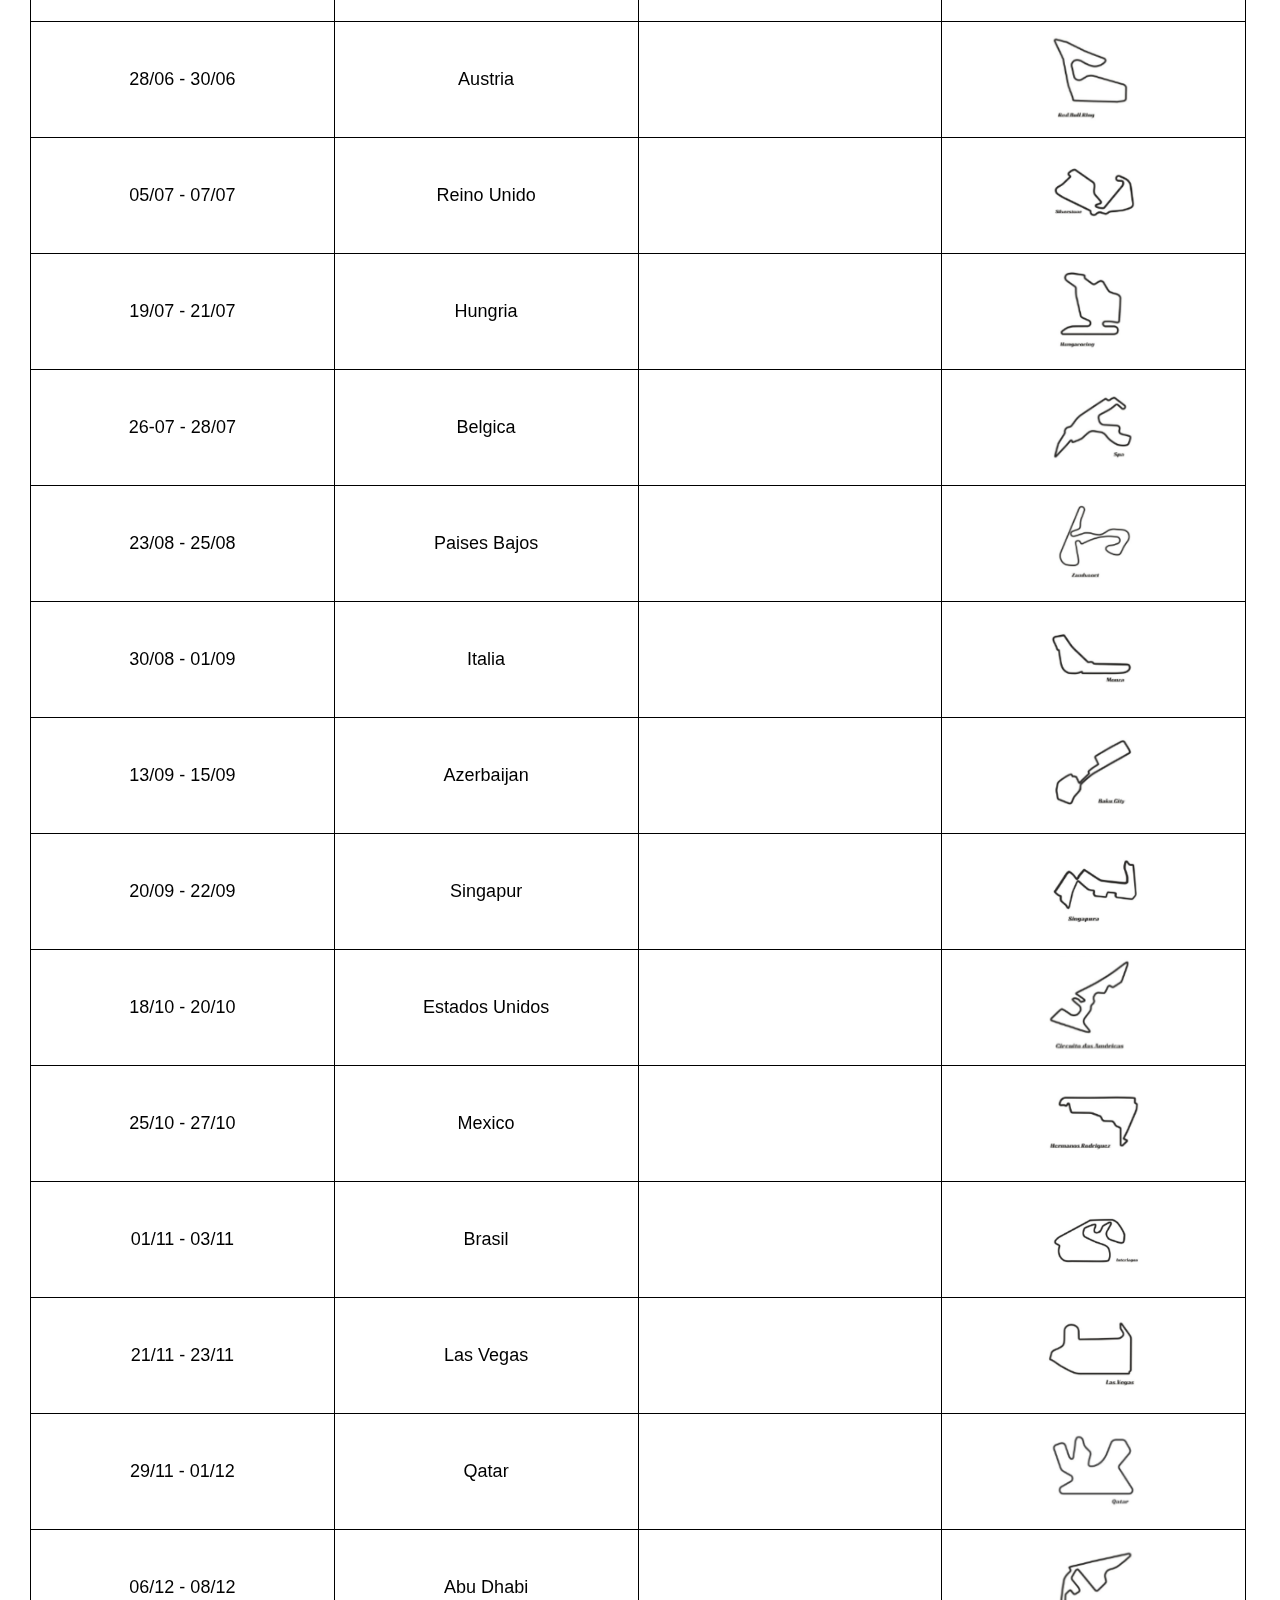
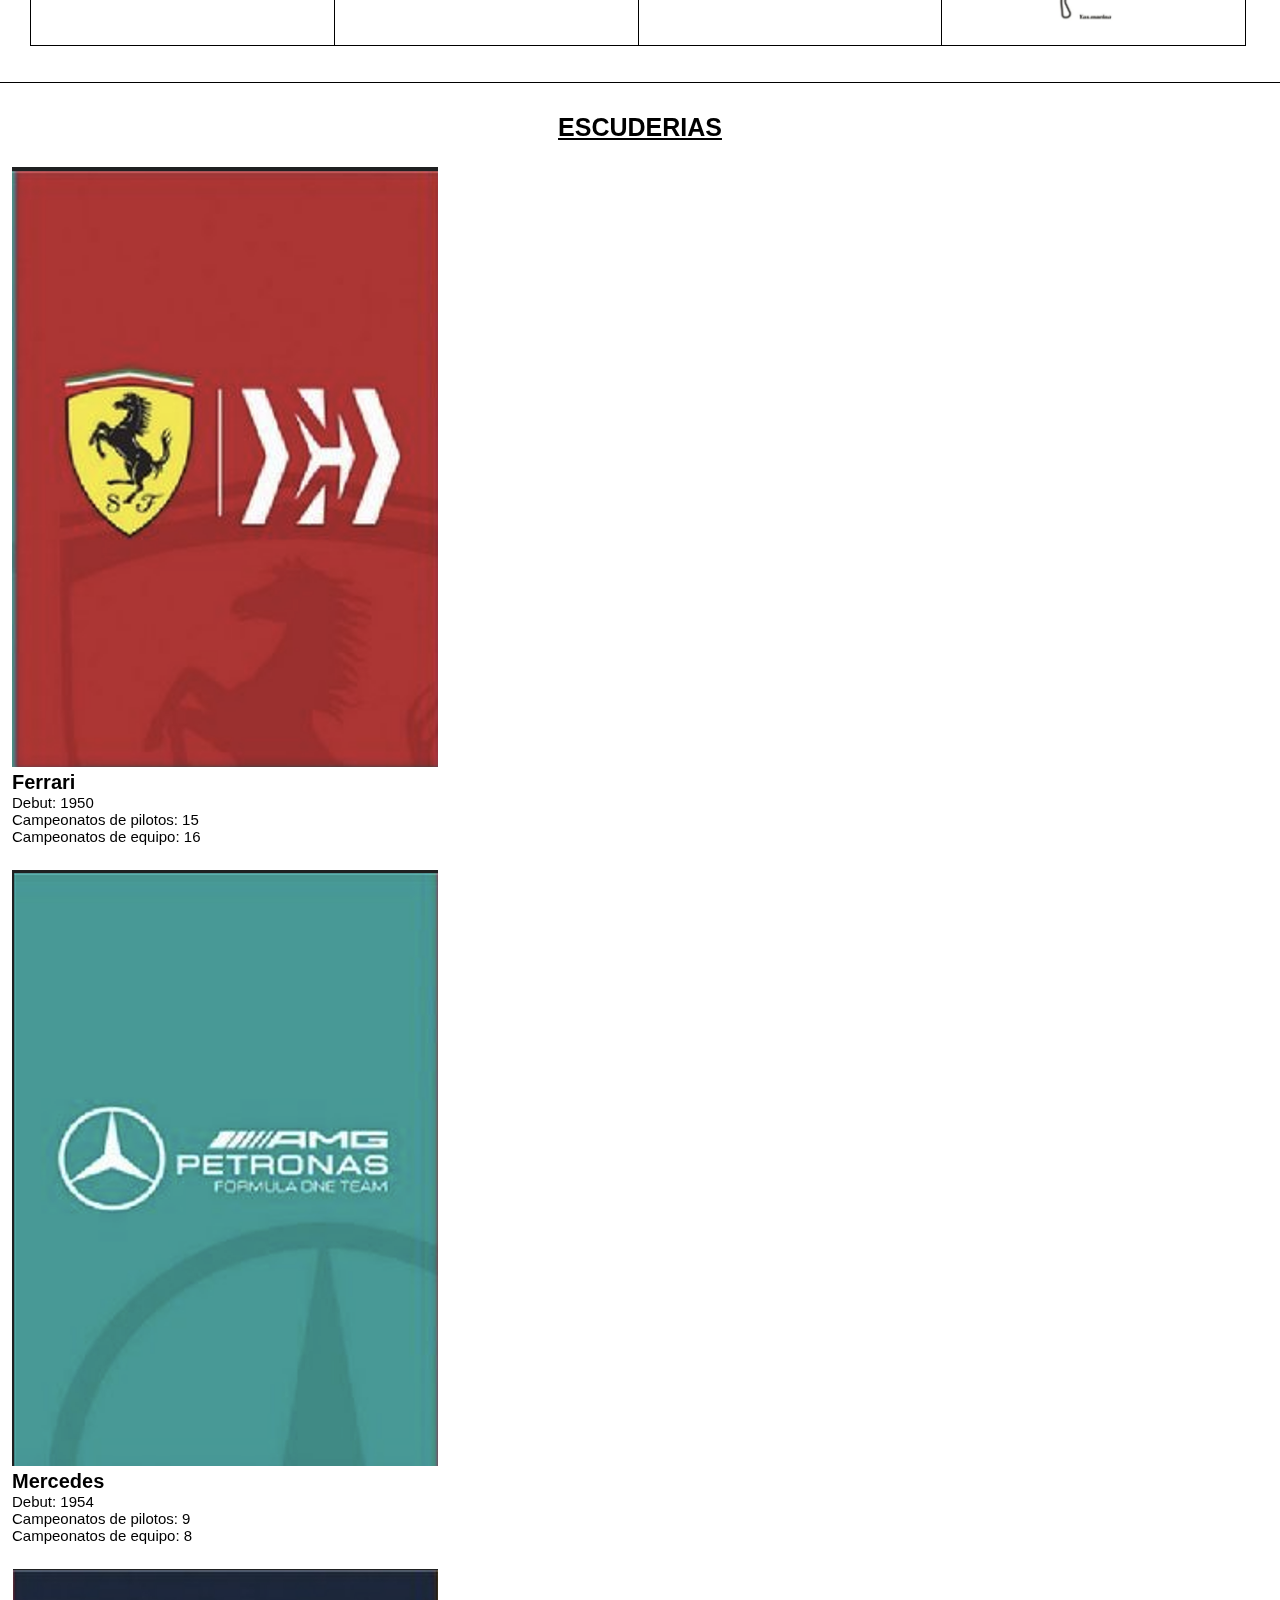
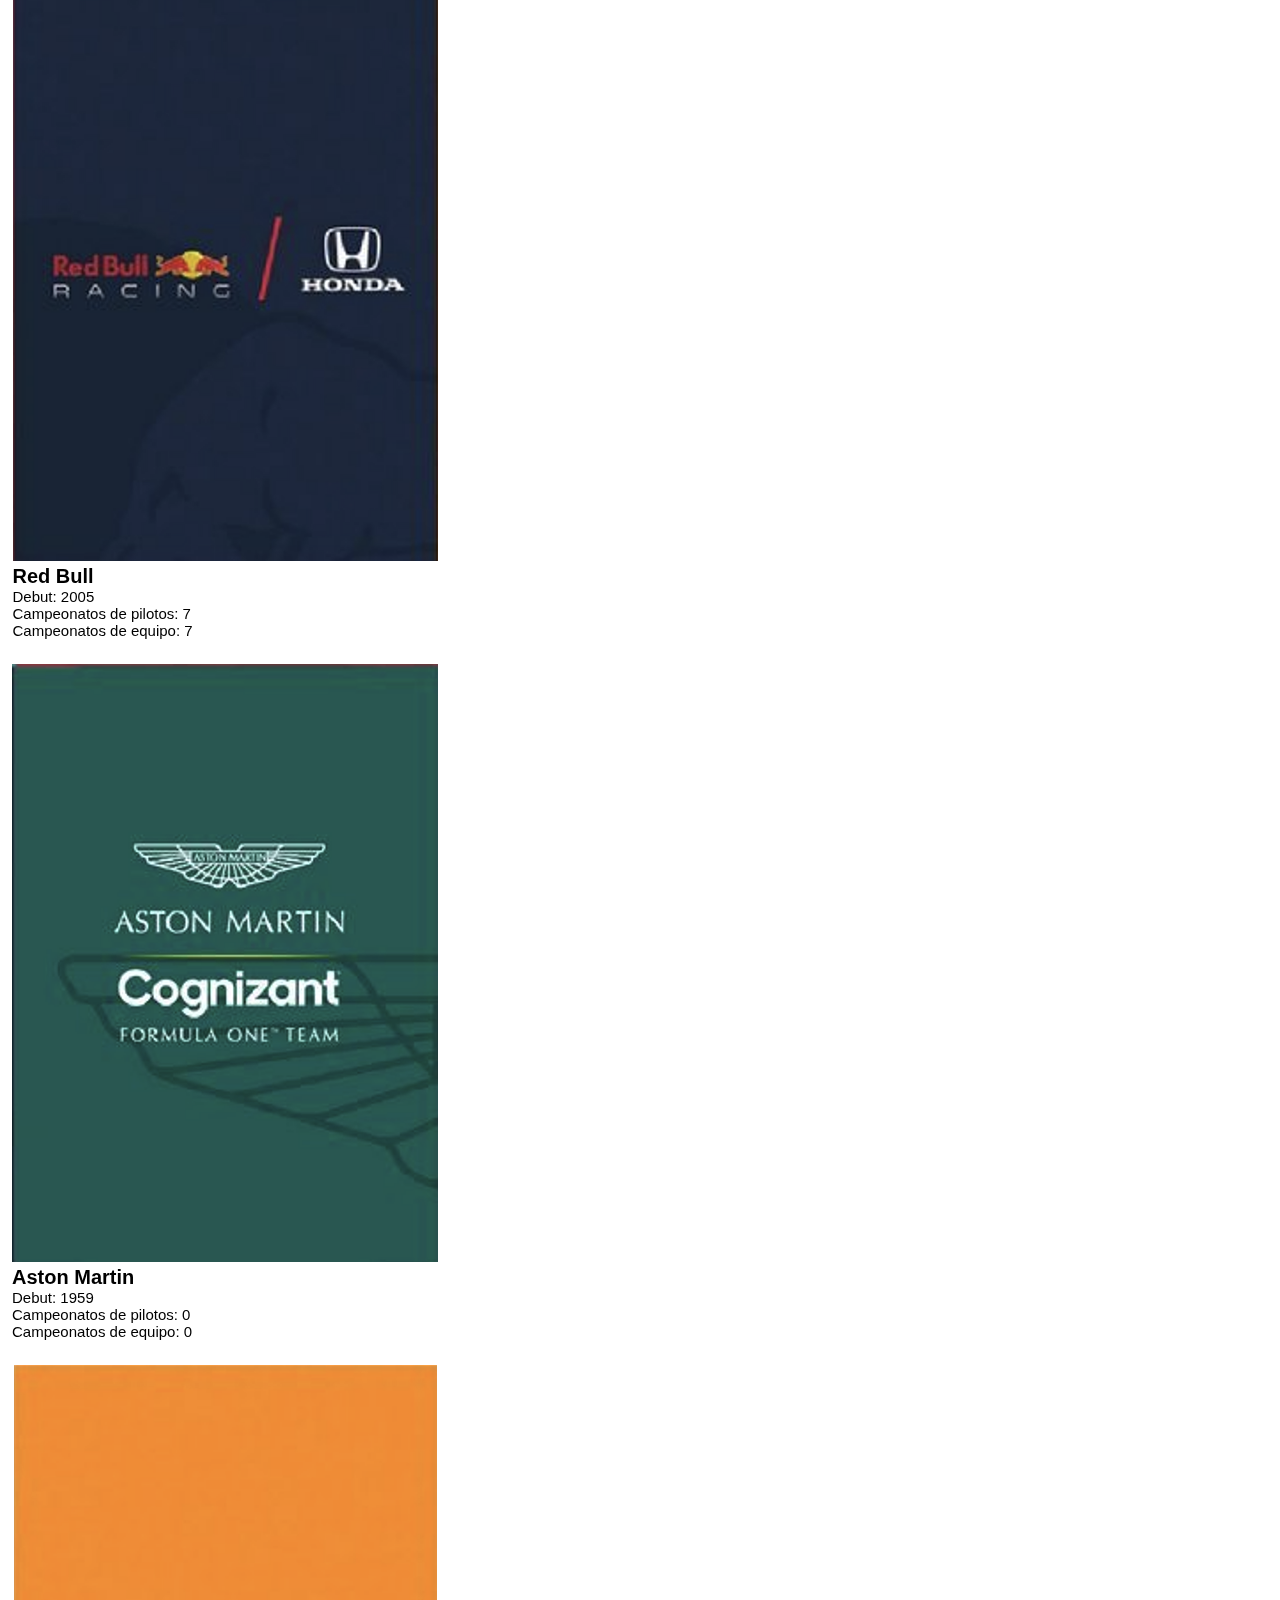
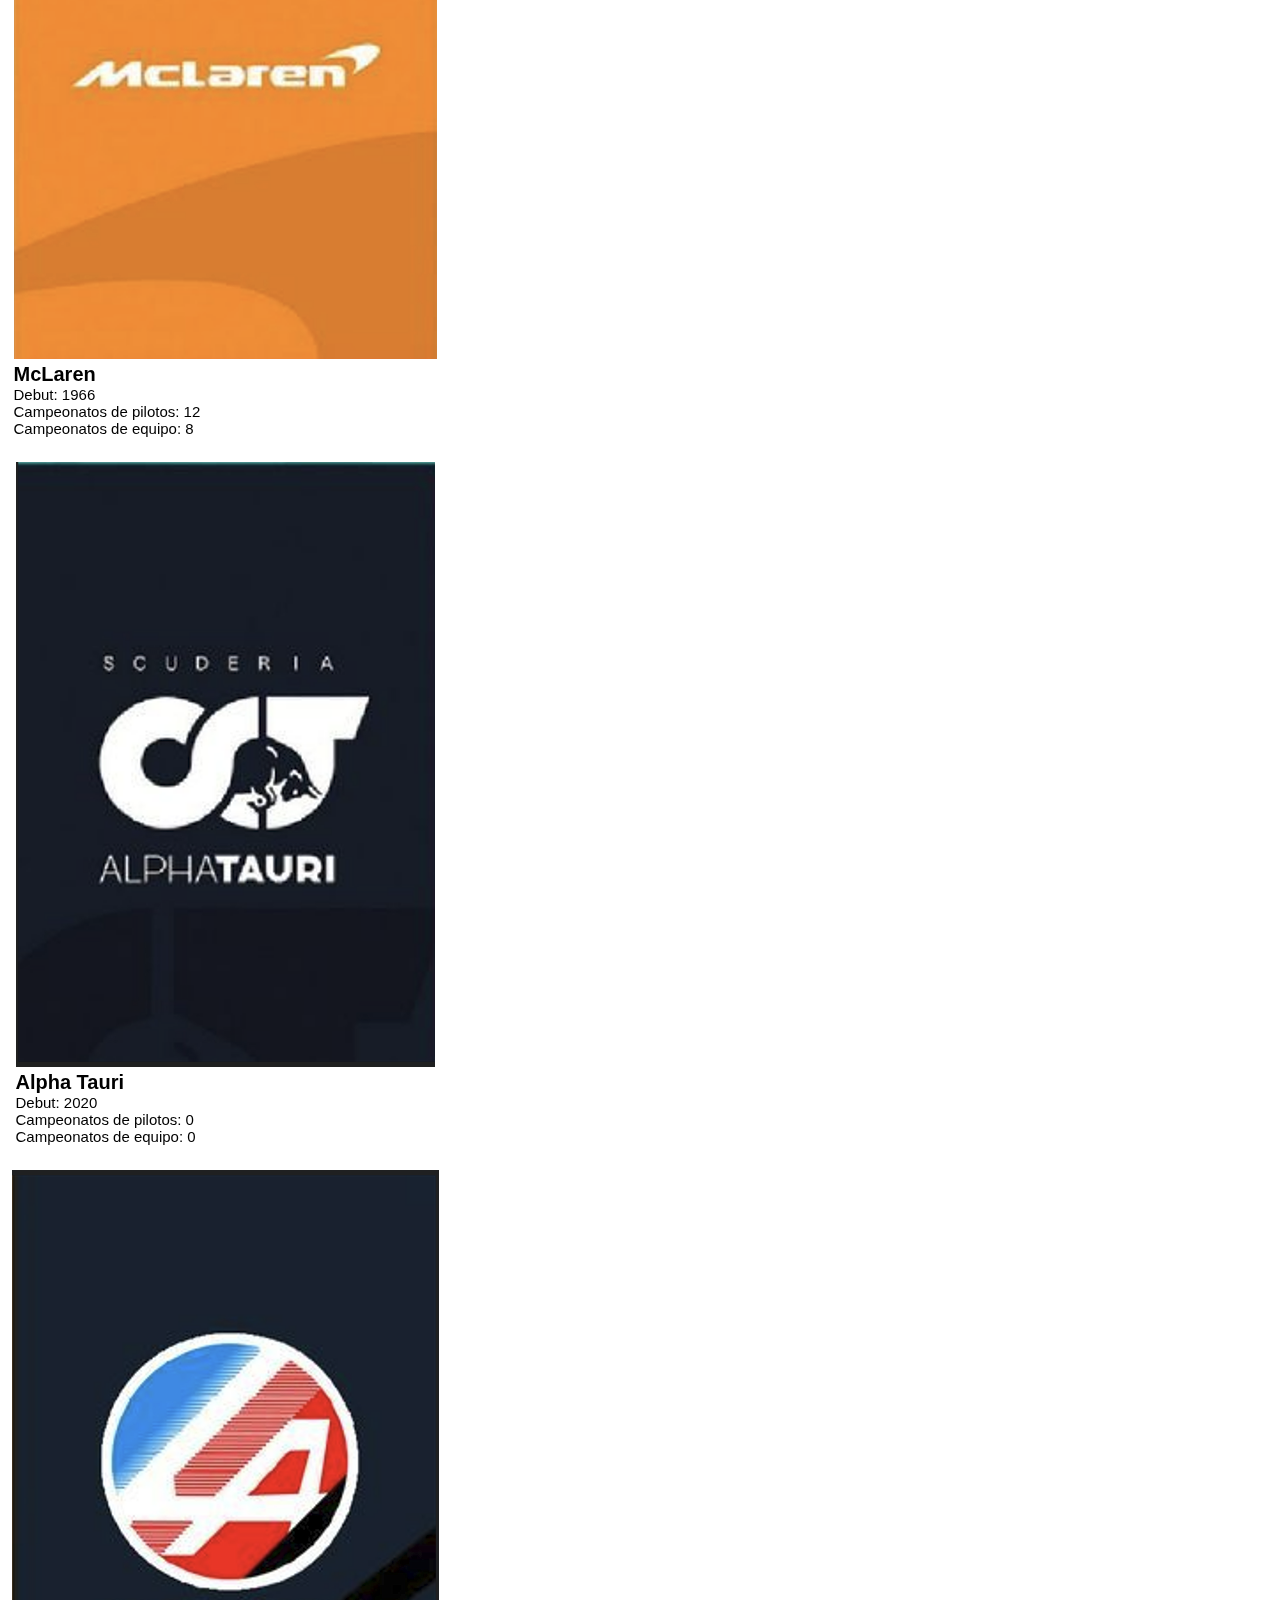
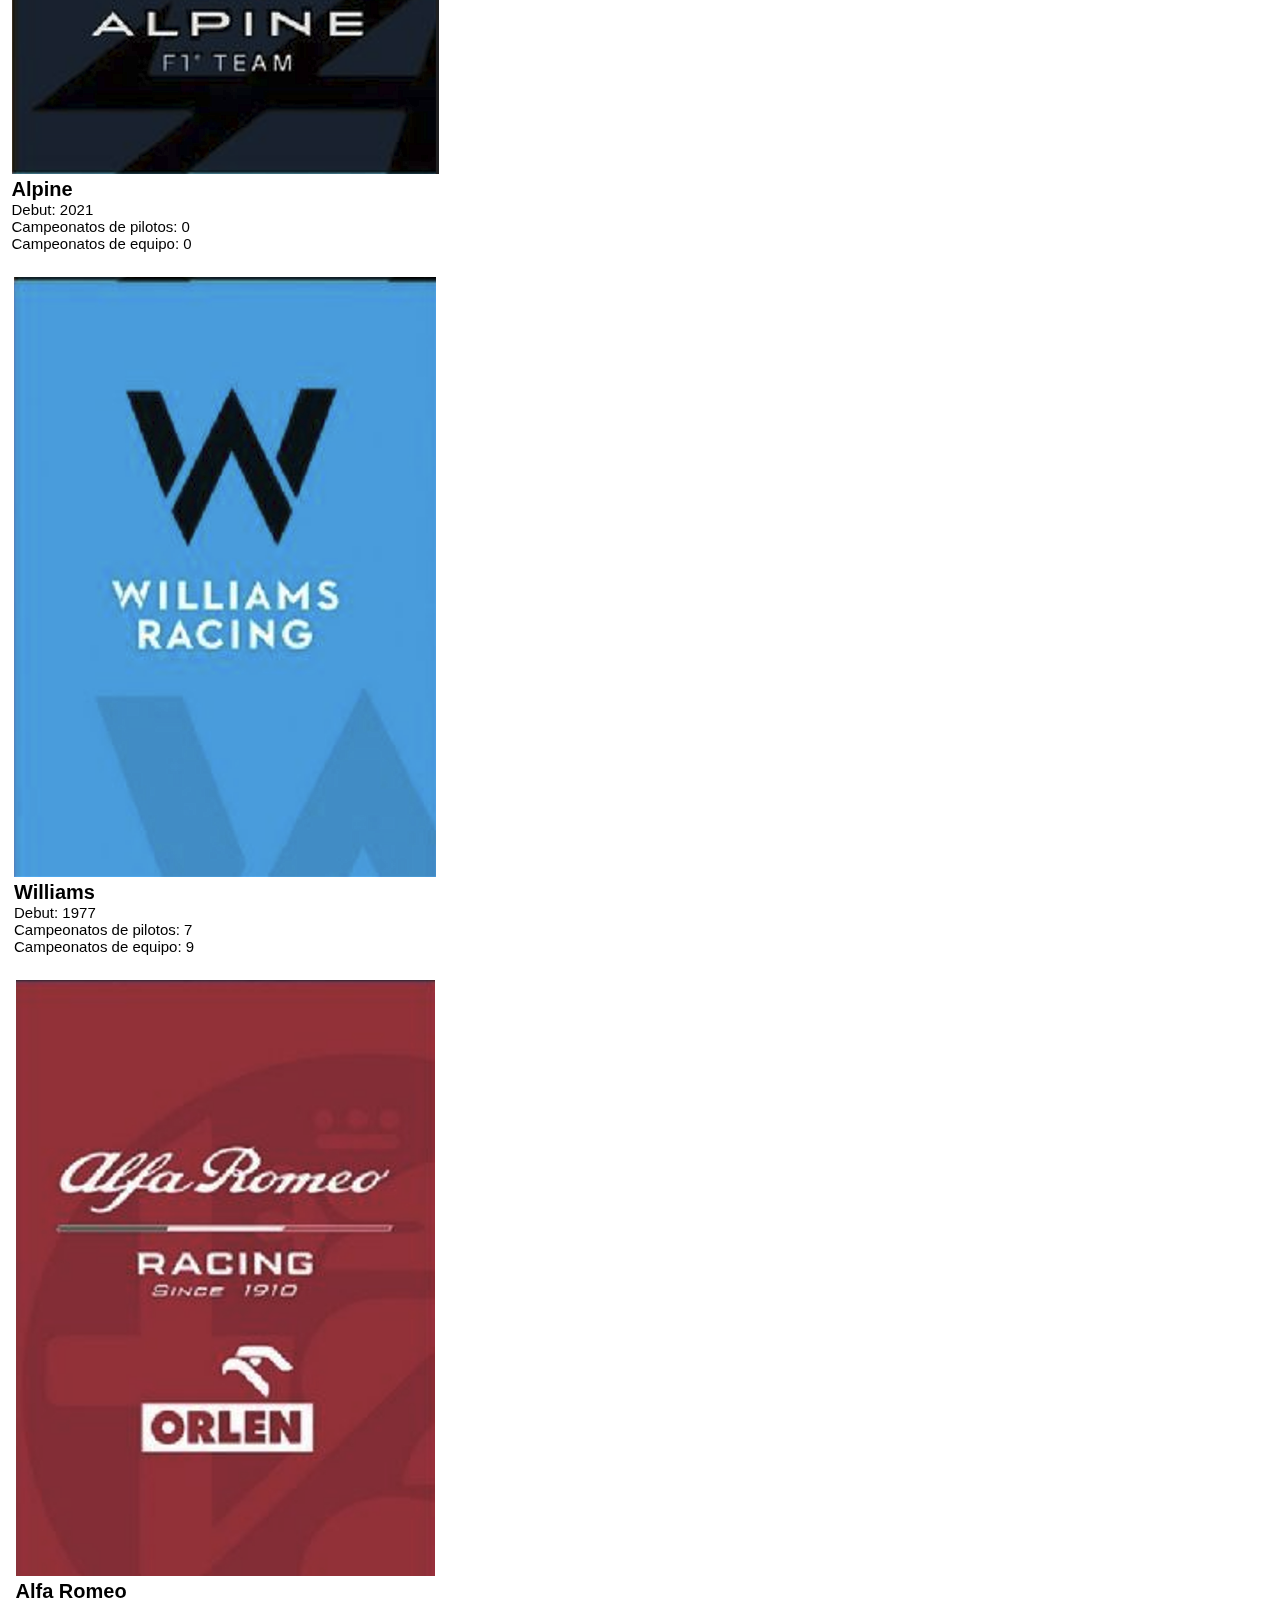
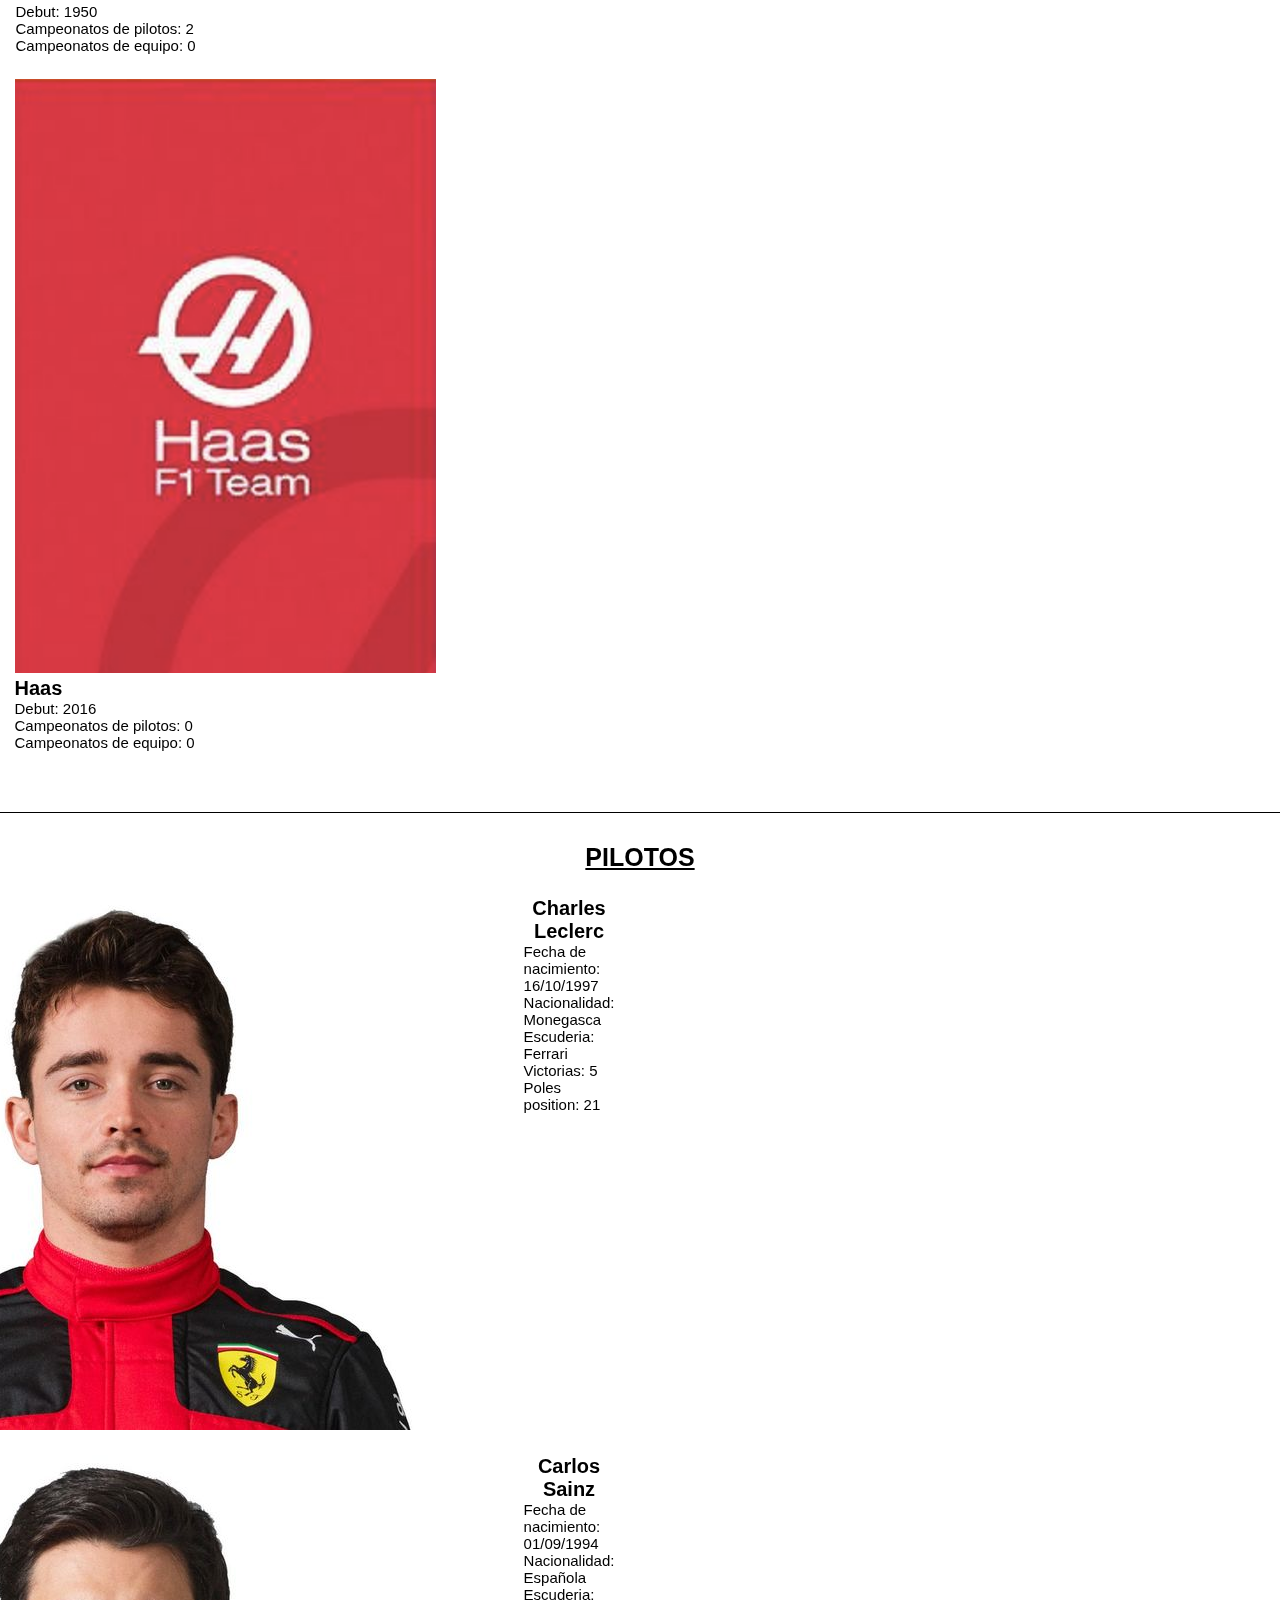
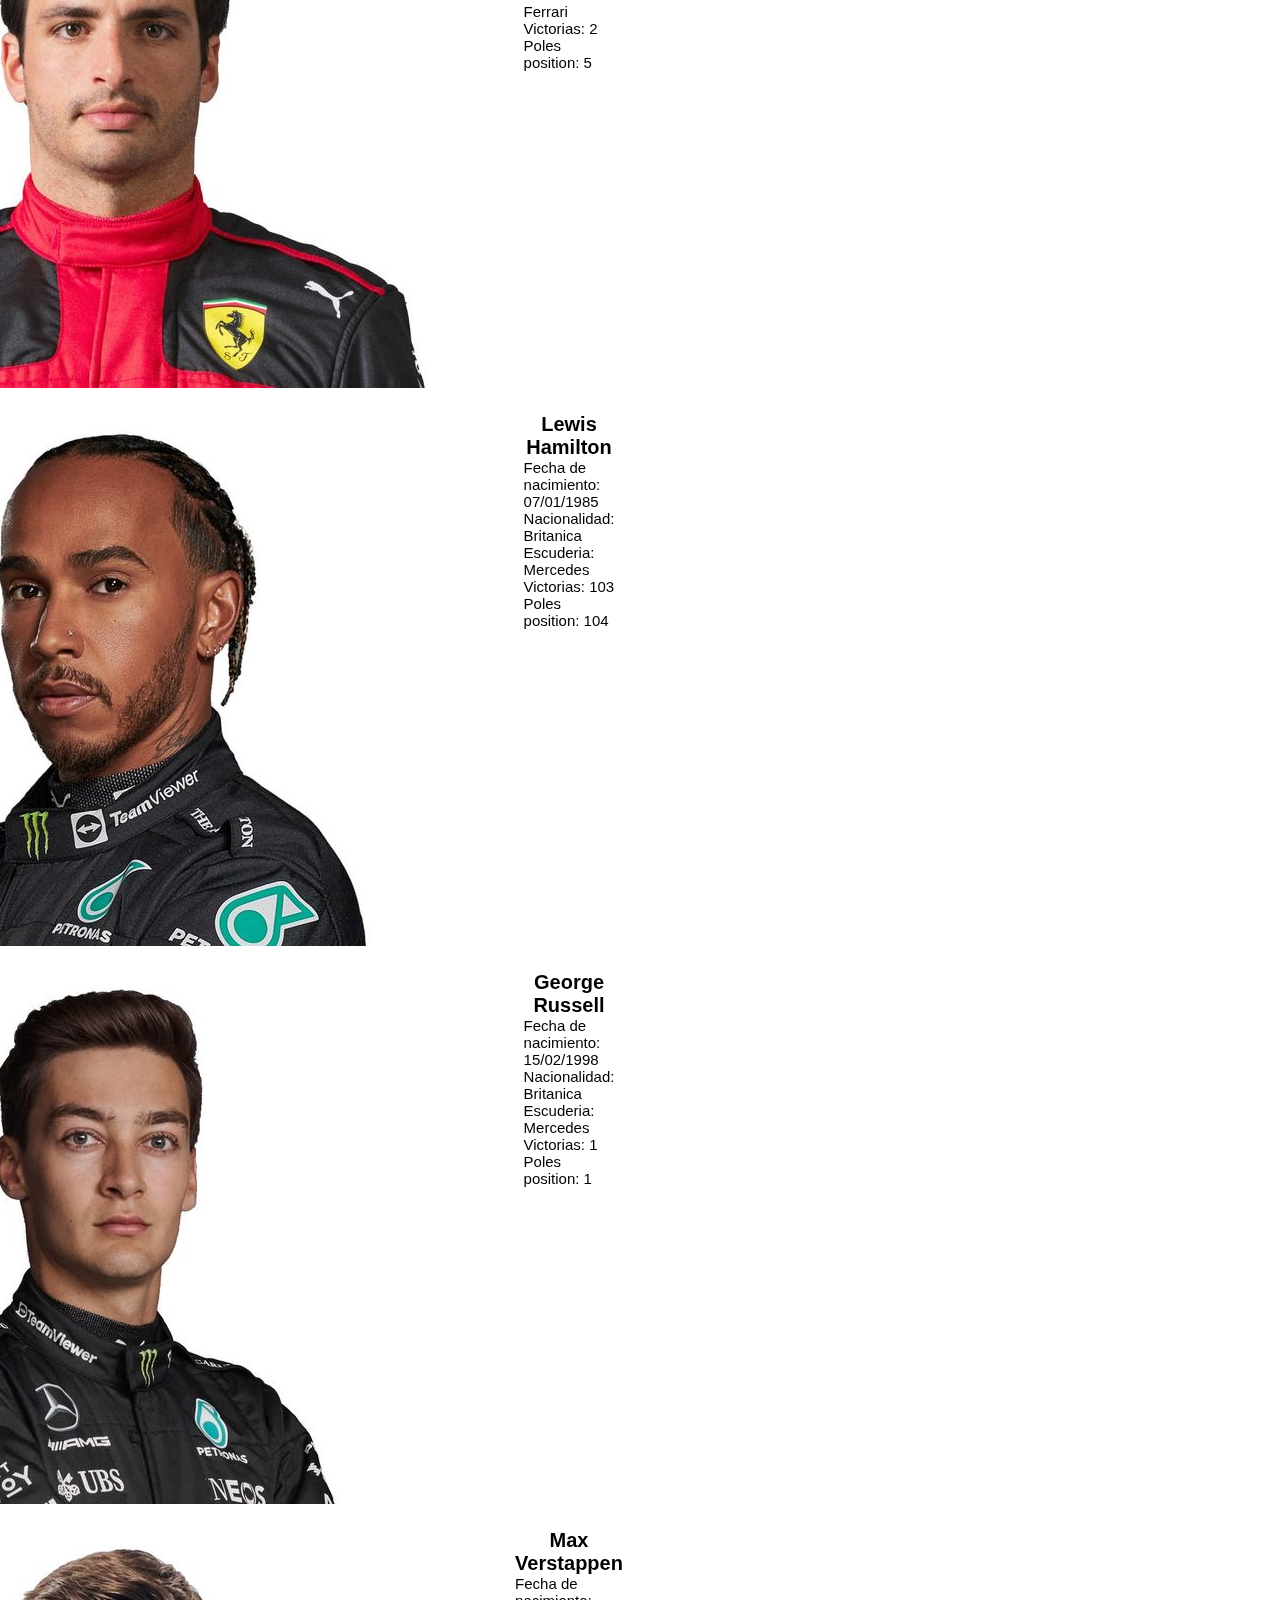
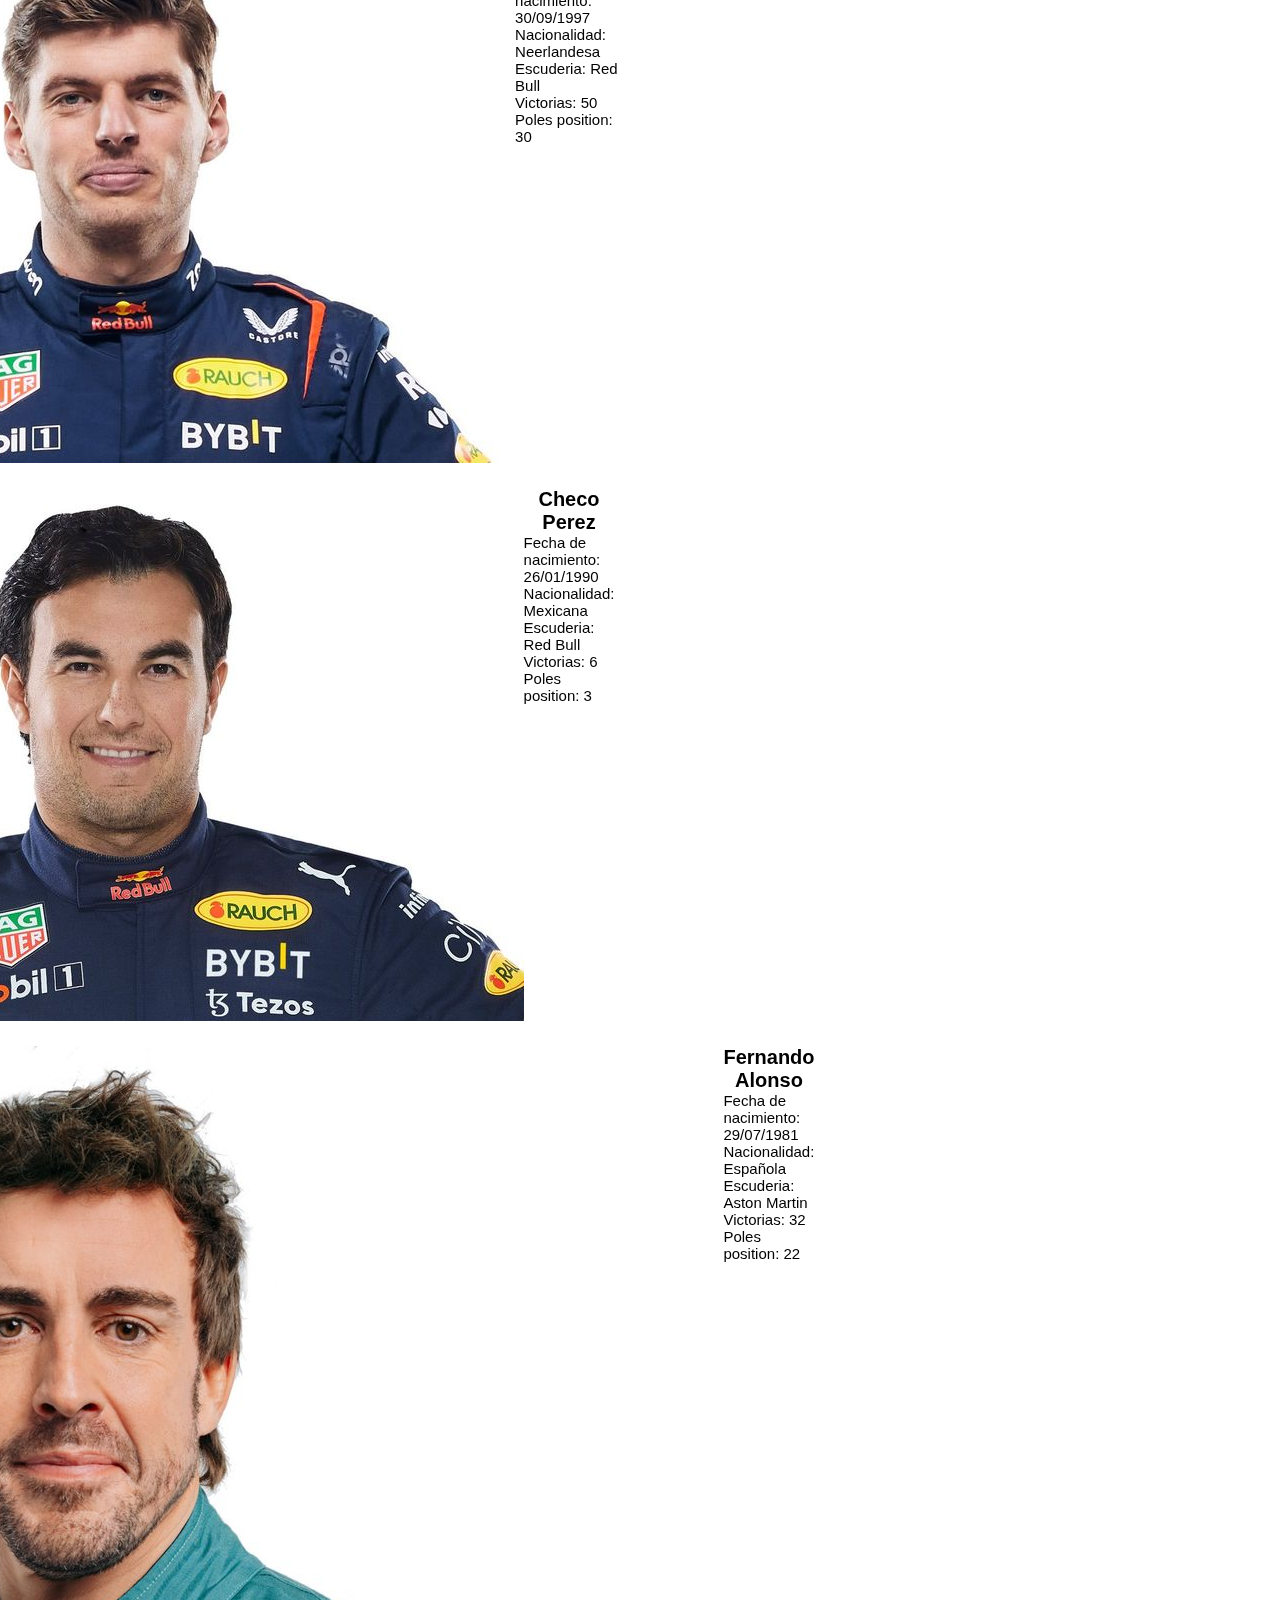
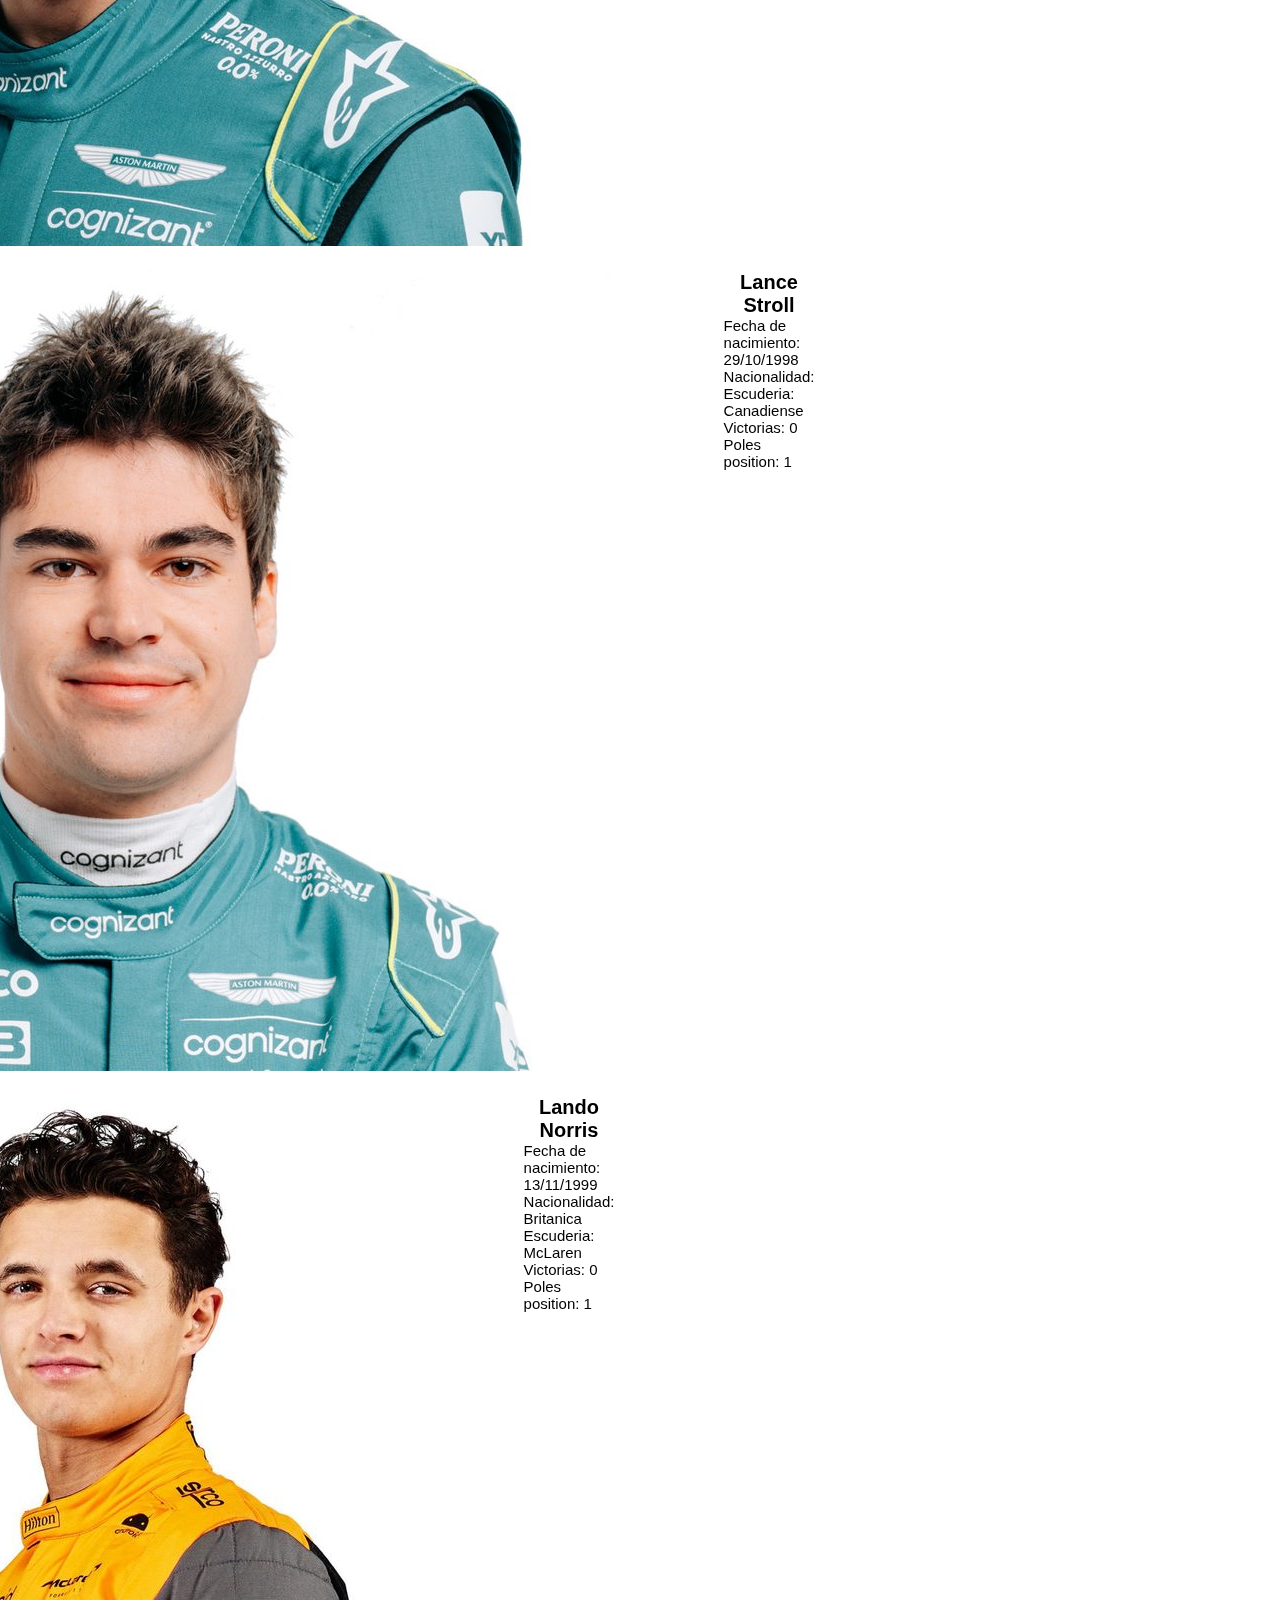
<file: html/temporada2024.html>
<!DOCTYPE html>
<html lang="en">
<head>
    <meta charset="UTF-8">
    <meta name="viewport" content="width=device-width, initial-scale=1.0">
    <title>Formula 1 Fans</title>
    <link href="https://cdn.jsdelivr.net/npm/bootstrap@5.3.2/dist/css/bootstrap.min.css" rel="stylesheet"
        integrity="sha384-T3c6CoIi6uLrA9TneNEoa7RxnatzjcDSCmG1MXxSR1GAsXEV/Dwwykc2MPK8M2HN" crossorigin="anonymous">
    <link rel="stylesheet" href="../css/estilo.css">
</head>
<body class="container-fluid">
    <header class="navbar navbar-expand-lg sticky-top">
        <div class="container-fluid">
            <a class="navbar-brand" href="#">
                <img class="tamLogo" src="../img/logof1-def.png" alt="Logo Formula 1">
            </a>
            <h1 class="titulo">Formula 1</h1>
            <button class="navbar-toggler" type="button" data-bs-toggle="collapse" data-bs-target="#navbarNav"
                aria-controls="navbarNav" aria-expanded="false" aria-label="Toggle navigation">
                <span class="navbar-toggler-icon"></span>
            </button>
            <nav class="collapse navbar-collapse" id="navbarNav">
                <ul class="navbar-nav ms-auto">
                    <li class="nav-item fuenteMen">
                        <a class="nav-link" href="../index.html">Inicio</a>
                    </li>
                    <li class="nav-item fuenteMen">
                        <a class="nav-link" href="historia.html">Historia de la Formula 1</a>
                    </li>
                    <li class="nav-item fuenteMen">
                        <a class="nav-link" href="temporada2023.html">Temporada 2023</a>
                    </li>
                    <li class="nav-item fuenteMen">
                        <a class="nav-link" href="temporada2024.html">Temporada 2024</a>
                    </li>
                    <li class="nav-item fuenteMen">
                        <a class="nav-link" href="tienda.html">Tienda</a>
                    </li>
                </ul>
            </nav>
        </div>
    </header>

    <main>

        <!-- CALENDARIO -->
        <!-- ¿APLICAR MEDIA QUERIER? -->
        <h2 class="tituloCalendario">Calendario Temporada 2024</h2>
        <div class="table-responsive">
            <table>
                <thead>
                    <tr>
                        <th class="encabezadoTabla">Fecha</th>
                        <th class="encabezadoTabla">Gran Premio</th>
                        <th class="encabezadoTabla ubicacionTabla">Ubicacion</th>
                        <th class="encabezadoTabla">Circuito</th>
                    </tr>
                </thead>
                <tbody>
                    <tr>
                        <td class="contenidoTabla">29/02 - 03/03</td>
                        <td class="contenidoTabla">Bahrein</td>
                        <td class="contenidoTabla ubicacionTabla">
                            <iframe class="mapaCircuito"
                                src="https://www.google.com/maps/embed?pb=!1m14!1m8!1m3!1d14340.194120258308!2d50.5108271!3d26.0319681!3m2!1i1024!2i768!4f13.1!3m3!1m2!1s0x3e484d66f7114f99%3A0xb08bbfbdc59c2dc!2sCircuito%20Internacional%20de%20Bar%C3%A9in!5e0!3m2!1ses-419!2sar!4v1697298105336!5m2!1ses-419!2sar"
                                width="600" height="450" style="border:0;" allowfullscreen="" loading="lazy"
                                referrerpolicy="no-referrer-when-downgrade"></iframe>
                        </td>
                        <td class="contenidoTabla hide-for-sm">
                            <img class="imgTabla" src="../img/bahrein.png" alt="Circuito Bahrein">
                        </td>
                    </tr>
                    <tr>
                        <td class="contenidoTabla">07/03 - 09/03</td>
                        <td class="contenidoTabla">Arabia Saudita</td>
                        <td class="contenidoTabla ubicacionTabla">
                            <iframe class="mapaCircuito"
                                src="https://www.google.com/maps/embed?pb=!1m14!1m8!1m3!1d8088.976426001645!2d39.10404618413739!3d21.632249563357558!3m2!1i1024!2i768!4f13.1!3m3!1m2!1s0x15c3dbb6d26f1aa3%3A0xe5ae57c9164742a6!2sJeddah%20Corniche%20Circuit!5e0!3m2!1ses-419!2sar!4v1697298339923!5m2!1ses-419!2sar"
                                width="600" height="450" style="border:0;" allowfullscreen="" loading="lazy"
                                referrerpolicy="no-referrer-when-downgrade"></iframe>
                        </td>
                        <td class="contenidoTabla hide-for-sm">
                            <img class="imgTabla" src="../img/arabia saudita.png" alt="Circuito Arabia Saudita">
                        </td>
                    </tr>
                    <tr>
                        <td class="contenidoTabla">22/03 - 24/03</td>
                        <td class="contenidoTabla">Australia</td>
                        <td class="contenidoTabla ubicacionTabla">
                            <iframe class="mapaCircuito"
                                src="https://www.google.com/maps/embed?pb=!1m14!1m8!1m3!1d12601.748280873468!2d144.9690202!3d-37.8500625!3m2!1i1024!2i768!4f13.1!3m3!1m2!1s0x6ad6680c4961a545%3A0xcfde1155b81a8e8!2sCircuito%20de%20Albert%20Park!5e0!3m2!1ses-419!2sar!4v1697298388650!5m2!1ses-419!2sar"
                                width="600" height="450" style="border:0;" allowfullscreen="" loading="lazy"
                                referrerpolicy="no-referrer-when-downgrade"></iframe>
                        </td>
                        <td class="contenidoTabla hide-for-sm">
                            <img class="imgTabla" src="../img/australia.png" alt="Circuito Australia">
                        </td>
                    </tr>
                    <tr>
                        <td class="contenidoTabla">05/04 - 07/04</td>
                        <td class="contenidoTabla">Japon</td>
                        <td class="contenidoTabla ubicacionTabla">
                            <iframe class="mapaCircuito"
                                src="https://www.google.com/maps/embed?pb=!1m14!1m8!1m3!1d13097.692594647731!2d136.5389522!3d34.8455935!3m2!1i1024!2i768!4f13.1!3m3!1m2!1s0x60038a958a96b7cd%3A0x86c145fa360123dc!2sCircuito%20de%20Suzuka!5e0!3m2!1ses-419!2sar!4v1697298477142!5m2!1ses-419!2sar"
                                width="600" height="450" style="border:0;" allowfullscreen="" loading="lazy"
                                referrerpolicy="no-referrer-when-downgrade"></iframe>
                        </td>
                        <td class="contenidoTabla hide-for-sm">
                            <img class="imgTabla" src="../img/japon.png" alt="Circuito Japon">
                        </td>
                    </tr>
                    <tr>
                        <td class="contenidoTabla">19/04 - 21/04</td>
                        <td class="contenidoTabla">China</td>
                        <td class="contenidoTabla ubicacionTabla">
                            <iframe class="mapaCircuito"
                                src="https://www.google.com/maps/embed?pb=!1m18!1m12!1m3!1d3407.7057318137295!2d121.21906307560441!3d31.339498974297367!2m3!1f0!2f0!3f0!3m2!1i1024!2i768!4f13.1!3m3!1m2!1s0x35b2424a308e7323%3A0x1bf72b828b88b94d!2sCircuito%20Internacional%20de%20Shangh%C3%A1i!5e0!3m2!1ses-419!2sar!4v1697298547861!5m2!1ses-419!2sar"
                                width="600" height="450" style="border:0;" allowfullscreen="" loading="lazy"
                                referrerpolicy="no-referrer-when-downgrade"></iframe>
                        </td>
                        <td class="contenidoTabla hide-for-sm">
                            <img class="imgTabla" src="../img/china.png" alt="Circuito China">
                        </td>
                    </tr>
                    <tr>
                        <td class="contenidoTabla">03/05 - 05/05</td>
                        <td class="contenidoTabla">Miami</td>
                        <td class="contenidoTabla ubicacionTabla">
                            <iframe class="mapaCircuito"
                                src="https://www.google.com/maps/embed?pb=!1m14!1m8!1m3!1d14349.305229787993!2d-80.23096454655759!3d25.957336633553556!3m2!1i1024!2i768!4f13.1!3m3!1m2!1s0x88d9af406b8720d7%3A0x74c3a0ed602754ae!2sMiami%20International%20Autodrome!5e0!3m2!1ses-419!2sar!4v1697298583561!5m2!1ses-419!2sar"
                                width="600" height="450" style="border:0;" allowfullscreen="" loading="lazy"
                                referrerpolicy="no-referrer-when-downgrade"></iframe>
                        </td>
                        <td class="contenidoTabla hide-for-sm">
                            <img class="imgTabla" src="../img/miami.png" alt="Circuito Miami">
                        </td>
                    </tr>
                    <tr>
                        <td class="contenidoTabla">17/05 - 19/05</td>
                        <td class="contenidoTabla">Emilia Romagna</td>
                        <td class="contenidoTabla ubicacionTabla">
                            <iframe class="mapaCircuito"
                                src="https://www.google.com/maps/embed?pb=!1m18!1m12!1m3!1d2853.3082421155173!2d11.713275676213499!3d44.344718671077636!2m3!1f0!2f0!3f0!3m2!1i1024!2i768!4f13.1!3m3!1m2!1s0x132b4a7474d71167%3A0x81177e3551c217a6!2sAutodromo%20Enzo%20e%20Dino%20Ferrari!5e0!3m2!1ses-419!2sar!4v1697298615858!5m2!1ses-419!2sar"
                                width="600" height="450" style="border:0;" allowfullscreen="" loading="lazy"
                                referrerpolicy="no-referrer-when-downgrade"></iframe>
                        </td>
                        <td class="contenidoTabla hide-for-sm">
                            <img class="imgTabla" src="../img/imola.png" alt="Circuito Imola">
                        </td>
                    </tr>
                    <tr>
                        <td class="contenidoTabla">24/05 - 26/05</td>
                        <td class="contenidoTabla">Monaco</td>
                        <td class="contenidoTabla ubicacionTabla">
                            <iframe class="mapaCircuito"
                                src="https://www.google.com/maps/embed?pb=!1m18!1m12!1m3!1d2882.866121029861!2d7.4191292761810645!3d43.734107971098304!2m3!1f0!2f0!3f0!3m2!1i1024!2i768!4f13.1!3m3!1m2!1s0x12cdc28bfa733ce7%3A0x1002d8bbd550b626!2sMonaco%20Grand%20Prix!5e0!3m2!1ses-419!2sar!4v1697298651052!5m2!1ses-419!2sar"
                                width="600" height="450" style="border:0;" allowfullscreen="" loading="lazy"
                                referrerpolicy="no-referrer-when-downgrade"></iframe>
                        </td>
                        <td class="contenidoTabla hide-for-sm">
                            <img class="imgTabla" src="../img/monaco.png" alt="Circuito Monaco">
                        </td>
                    </tr>
                    <tr>
                        <td class="contenidoTabla">07/06 - 09/06</td>
                        <td class="contenidoTabla">Canada</td>
                        <td class="contenidoTabla ubicacionTabla">
                            <iframe class="mapaCircuito"
                                src="https://www.google.com/maps/embed?pb=!1m14!1m8!1m3!1d11185.674942365225!2d-73.5280341!3d45.5016487!3m2!1i1024!2i768!4f13.1!3m3!1m2!1s0x4cc91ae0e99de82f%3A0xe0144f3fc885389b!2sCircuito%20Gilles%20Villeneuve!5e0!3m2!1ses-419!2sar!4v1697298709345!5m2!1ses-419!2sar"
                                width="600" height="450" style="border:0;" allowfullscreen="" loading="lazy"
                                referrerpolicy="no-referrer-when-downgrade"></iframe>
                        </td>
                        <td class="contenidoTabla hide-for-sm">
                            <img class="imgTabla" src="../img/canada.png" alt="Circuito Canada">
                        </td>
                    </tr>
                    <tr>
                        <td class="contenidoTabla">21/06 - 23/06</td>
                        <td class="contenidoTabla">España</td>
                        <td class="contenidoTabla ubicacionTabla">
                            <iframe class="mapaCircuito"
                                src="https://www.google.com/maps/embed?pb=!1m18!1m12!1m3!1d11940.140628392983!2d2.239316227441624!3d41.56848370000003!2m3!1f0!2f0!3f0!3m2!1i1024!2i768!4f13.1!3m3!1m2!1s0x12a4b8ecc053a0f1%3A0x150ed08bef7e2b48!2sCircuito%20de%20Barcelona%20-%20Catalu%C3%B1a!5e0!3m2!1ses-419!2sar!4v1697298783411!5m2!1ses-419!2sar"
                                width="600" height="450" style="border:0;" allowfullscreen="" loading="lazy"
                                referrerpolicy="no-referrer-when-downgrade"></iframe>
                        </td>
                        <td class="contenidoTabla hide-for-sm">
                            <img class="imgTabla" src="../img/barcelona.png" alt="Circuito España">
                        </td>
                    </tr>
                    <tr>
                        <td class="contenidoTabla">28/06 - 30/06</td>
                        <td class="contenidoTabla">Austria</td>
                        <td class="contenidoTabla ubicacionTabla">
                            <iframe class="mapaCircuito"
                                src="https://www.google.com/maps/embed?pb=!1m18!1m12!1m3!1d2709.84227533172!2d14.762538176371153!3d47.219668371156914!2m3!1f0!2f0!3f0!3m2!1i1024!2i768!4f13.1!3m3!1m2!1s0x4771ceb42b30363d%3A0x7798d905e0e60c3b!2sRed%20Bull%20Ring!5e0!3m2!1ses-419!2sar!4v1697298808182!5m2!1ses-419!2sar"
                                width="600" height="450" style="border:0;" allowfullscreen="" loading="lazy"
                                referrerpolicy="no-referrer-when-downgrade"></iframe>
                        </td>
                        <td class="contenidoTabla hide-for-sm">
                            <img class="imgTabla" src="../img/austria.png" alt="Circuito Austria">
                        </td>
                    </tr>
                    <tr>
                        <td class="contenidoTabla">05/07 - 07/07</td>
                        <td class="contenidoTabla">Reino Unido</td>
                        <td class="contenidoTabla ubicacionTabla">
                            <iframe class="mapaCircuito"
                                src="https://www.google.com/maps/embed?pb=!1m18!1m12!1m3!1d12359.717053535802!2d-1.0246607616258059!3d52.071016630765506!2m3!1f0!2f0!3f0!3m2!1i1024!2i768!4f13.1!3m3!1m2!1s0x48771c5823926c25%3A0x1142afb591c324a6!2sCircuito%20de%20Silverstone!5e0!3m2!1ses-419!2sar!4v1697298852134!5m2!1ses-419!2sar"
                                width="600" height="450" style="border:0;" allowfullscreen="" loading="lazy"
                                referrerpolicy="no-referrer-when-downgrade"></iframe>
                        </td>
                        <td class="contenidoTabla hide-for-sm">
                            <img class="imgTabla" src="../img/silverstone.png" alt="Circuito Silverstone">
                        </td>
                    </tr>
                    <tr>
                        <td class="contenidoTabla">19/07 - 21/07</td>
                        <td class="contenidoTabla">Hungria</td>
                        <td class="contenidoTabla ubicacionTabla">
                            <iframe class="mapaCircuito"
                                src="https://www.google.com/maps/embed?pb=!1m14!1m8!1m3!1d10764.758968797047!2d19.244819410034186!3d47.58355135106086!3m2!1i1024!2i768!4f13.1!3m3!1m2!1s0x4741cf9b8251d89f%3A0x37bb8697bf01f56f!2sHungaroring!5e0!3m2!1ses-419!2sar!4v1697298876218!5m2!1ses-419!2sar"
                                width="600" height="450" style="border:0;" allowfullscreen="" loading="lazy"
                                referrerpolicy="no-referrer-when-downgrade"></iframe>
                        </td>
                        <td class="contenidoTabla hide-for-sm">
                            <img class="imgTabla" src="../img/hungria.png" alt="Circuito Hungria">
                        </td>
                    </tr>
                    <tr>
                        <td class="contenidoTabla">26-07 - 28/07</td>
                        <td class="contenidoTabla">Belgica</td>
                        <td class="contenidoTabla ubicacionTabla">
                            <iframe class="mapaCircuito"
                                src="https://www.google.com/maps/embed?pb=!1m18!1m12!1m3!1d12806.087914649668!2d5.959932612037448!3d50.4401727111854!2m3!1f0!2f0!3f0!3m2!1i1024!2i768!4f13.1!3m3!1m2!1s0x47c07b5c0460f737%3A0x78105e8819c35c0e!2sCircuito%20de%20Spa-Francorchamps!5e0!3m2!1ses-419!2sar!4v1697298930721!5m2!1ses-419!2sar"
                                width="600" height="450" style="border:0;" allowfullscreen="" loading="lazy"
                                referrerpolicy="no-referrer-when-downgrade"></iframe>
                        </td>
                        <td class="contenidoTabla hide-for-sm">
                            <img class="imgTabla" src="../img/spa.png" alt="Circuito Belgica">
                        </td>
                    </tr>
                    <tr>
                        <td class="contenidoTabla">23/08 - 25/08</td>
                        <td class="contenidoTabla">Paises Bajos</td>
                        <td class="contenidoTabla ubicacionTabla">
                            <iframe class="mapaCircuito"
                                src="https://www.google.com/maps/embed?pb=!1m18!1m12!1m3!1d7296.995853814359!2d4.532128158561366!3d52.38709545395491!2m3!1f0!2f0!3f0!3m2!1i1024!2i768!4f13.1!3m3!1m2!1s0x47c5ec245650da0d%3A0x6158b962fcd77799!2sCircuito%20de%20Zandvoort!5e0!3m2!1ses-419!2sar!4v1697298984615!5m2!1ses-419!2sar"
                                width="600" height="450" style="border:0;" allowfullscreen="" loading="lazy"
                                referrerpolicy="no-referrer-when-downgrade"></iframe>
                        </td>
                        <td class="contenidoTabla hide-for-sm">
                            <img class="imgTabla" src="../img/paises bajos.png" alt="Circuito Paises Bajos">
                        </td>
                    </tr>
                    <tr>
                        <td class="contenidoTabla">30/08 - 01/09</td>
                        <td class="contenidoTabla">Italia</td>
                        <td class="contenidoTabla ubicacionTabla">
                            <iframe class="mapaCircuito"
                                src="https://www.google.com/maps/embed?pb=!1m14!1m8!1m3!1d20472.447539448505!2d9.277005406853315!3d45.61726815145952!3m2!1i1024!2i768!4f13.1!3m3!1m2!1s0x4786ba360e48bd7d%3A0x645e7ef5a9d3a632!2sAutodromo%20Nacional%20de%20Monza!5e0!3m2!1ses-419!2sar!4v1697299017901!5m2!1ses-419!2sar"
                                width="600" height="450" style="border:0;" allowfullscreen="" loading="lazy"
                                referrerpolicy="no-referrer-when-downgrade"></iframe>
                        </td>
                        <td class="contenidoTabla hide-for-sm">
                            <img class="imgTabla" src="../img/monza.png" alt="Circuito Monza">
                        </td>
                    </tr>
                    <tr>
                        <td class="contenidoTabla">13/09 - 15/09</td>
                        <td class="contenidoTabla">Azerbaijan</td>
                        <td class="contenidoTabla ubicacionTabla">
                            <iframe class="mapaCircuito"
                                src="https://www.google.com/maps/embed?pb=!1m14!1m8!1m3!1d14882.116252436817!2d49.84591737962215!3d40.375277525221826!3m2!1i1024!2i768!4f13.1!3m3!1m2!1s0x40307db472eb07d1%3A0x529ac68af9a1cec2!2sCircuito%20callejero%20de%20Bak%C3%BA!5e0!3m2!1ses-419!2sar!4v1697299045720!5m2!1ses-419!2sar"
                                width="600" height="450" style="border:0;" allowfullscreen="" loading="lazy"
                                referrerpolicy="no-referrer-when-downgrade"></iframe>
                        </td>
                        <td class="contenidoTabla hide-for-sm">
                            <img class="imgTabla" src="../img/azerbaijan.png" alt="Circuito Azerbaijan">
                        </td>
                    </tr>
                    <tr>
                        <td class="contenidoTabla">20/09 - 22/09</td>
                        <td class="contenidoTabla">Singapur</td>
                        <td class="contenidoTabla ubicacionTabla">
                            <iframe class="mapaCircuito"
                                src="https://www.google.com/maps/embed?pb=!1m14!1m8!1m3!1d15955.219479826143!2d103.8639097!3d1.2914319!3m2!1i1024!2i768!4f13.1!3m3!1m2!1s0x31da19aa3ab11fe9%3A0x896c5baf71d4c805!2sCircuito%20Urbano%20Marina%20Bay!5e0!3m2!1ses-419!2sar!4v1697299071378!5m2!1ses-419!2sar"
                                width="600" height="450" style="border:0;" allowfullscreen="" loading="lazy"
                                referrerpolicy="no-referrer-when-downgrade"></iframe>
                        </td>
                        <td class="contenidoTabla hide-for-sm">
                            <img class="imgTabla" src="../img/singapur.png" alt="Circuito Singapur">
                        </td>
                    </tr>
                    <tr>
                        <td class="contenidoTabla">18/10 - 20/10</td>
                        <td class="contenidoTabla">Estados Unidos</td>
                        <td class="contenidoTabla ubicacionTabla">
                            <iframe class="mapaCircuito"
                                src="https://www.google.com/maps/embed?pb=!1m14!1m8!1m3!1d16894.752058959522!2d-97.64509685930487!3d30.134984518735767!3m2!1i1024!2i768!4f13.1!3m3!1m2!1s0x8644b03ad152eaf9%3A0x8ae827dd1ff5e0ed!2sCircuito%20de%20las%20Am%C3%A9ricas!5e0!3m2!1ses-419!2sar!4v1697299097527!5m2!1ses-419!2sar"
                                width="600" height="450" style="border:0;" allowfullscreen="" loading="lazy"
                                referrerpolicy="no-referrer-when-downgrade"></iframe>
                        </td>
                        <td class="contenidoTabla hide-for-sm">
                            <img class="imgTabla" src="../img/austin.png" alt="Circuito Austin">
                        </td>
                    </tr>
                    <tr>
                        <td class="contenidoTabla">25/10 - 27/10</td>
                        <td class="contenidoTabla">Mexico</td>
                        <td class="contenidoTabla ubicacionTabla">
                            <iframe class="mapaCircuito"
                                src="https://www.google.com/maps/embed?pb=!1m14!1m8!1m3!1d15052.603321918032!2d-99.09707231114504!3d19.405887995747563!3m2!1i1024!2i768!4f13.1!3m3!1m2!1s0x85d1fc2157a79377%3A0x33ff6581b240a2dd!2sAut%C3%B3dromo%20Hermanos%20Rodr%C3%ADguez!5e0!3m2!1ses-419!2sar!4v1697299125165!5m2!1ses-419!2sar"
                                width="600" height="450" style="border:0;" allowfullscreen="" loading="lazy"
                                referrerpolicy="no-referrer-when-downgrade"></iframe>
                        </td>
                        <td class="contenidoTabla hide-for-sm">
                            <img class="imgTabla" src="../img/mexico.png" alt="Circuito Mexico">
                        </td>
                    </tr>
                    <tr>
                        <td class="contenidoTabla">01/11 - 03/11</td>
                        <td class="contenidoTabla">Brasil</td>
                        <td class="contenidoTabla ubicacionTabla">
                            <iframe class="mapaCircuito"
                                src="https://www.google.com/maps/embed?pb=!1m14!1m8!1m3!1d14612.978575856036!2d-46.70267294288331!3d-23.702956122267963!3m2!1i1024!2i768!4f13.1!3m3!1m2!1s0x94ce4fc83e9584af%3A0x2ffcdc07da2ca5c0!2sAut%C3%B3dromo%20Jos%C3%A9%20Carlos%20Pace!5e0!3m2!1ses-419!2sar!4v1697299149463!5m2!1ses-419!2sar"
                                width="600" height="450" style="border:0;" allowfullscreen="" loading="lazy"
                                referrerpolicy="no-referrer-when-downgrade"></iframe>
                        </td>
                        <td class="contenidoTabla hide-for-sm">
                            <img class="imgTabla" src="../img/brasil.png" alt="Circuito Brasil">
                        </td>
                    </tr>
                    <tr>
                        <td class="contenidoTabla">21/11 - 23/11</td>
                        <td class="contenidoTabla">Las Vegas</td>
                        <td class="contenidoTabla ubicacionTabla">
                            <iframe class="mapaCircuito"
                                src="https://www.google.com/maps/embed?pb=!1m18!1m12!1m3!1d36441.46399661918!2d-115.17189048284541!3d36.16654191010784!2m3!1f0!2f0!3f0!3m2!1i1024!2i768!4f13.1!3m3!1m2!1s0x80beb782a4f57dd1%3A0x3accd5e6d5b379a3!2sLas%20Vegas%2C%20Nevada%2C%20EE.%20UU.!5e0!3m2!1ses-419!2sar!4v1697299376113!5m2!1ses-419!2sar"
                                width="600" height="450" style="border:0;" allowfullscreen="" loading="lazy"
                                referrerpolicy="no-referrer-when-downgrade"></iframe>
                        </td>
                        <td class="contenidoTabla hide-for-sm">
                            <img class="imgTabla" src="../img/las vegas.png" alt="Circuito Las Vegas">
                        </td>
                    </tr>
                    <tr>
                        <td class="contenidoTabla">29/11 - 01/12</td>
                        <td class="contenidoTabla">Qatar</td>
                        <td class="contenidoTabla ubicacionTabla">
                            <iframe class="mapaCircuito"
                                src="https://www.google.com/maps/embed?pb=!1m18!1m12!1m3!1d12113.70795328698!2d51.44580156150849!3d25.490799716777026!2m3!1f0!2f0!3f0!3m2!1i1024!2i768!4f13.1!3m3!1m2!1s0x3e45e43d3bdaaa39%3A0x8d2a2f0a266c190d!2sCircuito%20Internacional%20de%20Losail!5e0!3m2!1ses-419!2sar!4v1697299404811!5m2!1ses-419!2sar"
                                width="600" height="450" style="border:0;" allowfullscreen="" loading="lazy"
                                referrerpolicy="no-referrer-when-downgrade"></iframe>
                        </td>
                        <td class="contenidoTabla hide-for-sm">
                            <img class="imgTabla" src="../img/qatar.png" alt="Circuito Qatar">
                        </td>
                    </tr>
                    <tr>
                        <td class="contenidoTabla">06/12 - 08/12</td>
                        <td class="contenidoTabla">Abu Dhabi</td>
                        <td class="contenidoTabla ubicacionTabla">
                            <iframe class="mapaCircuito"
                                src="https://www.google.com/maps/embed?pb=!1m18!1m12!1m3!1d14525.409460543053!2d54.59207641694389!3d24.47324507088725!2m3!1f0!2f0!3f0!3m2!1i1024!2i768!4f13.1!3m3!1m2!1s0x3e5e458401b2e085%3A0xb31892c05db6ca38!2sYas%20Marina%20Circuit!5e0!3m2!1ses-419!2sar!4v1697299439442!5m2!1ses-419!2sar"
                                width="600" height="450" style="border:0;" allowfullscreen="" loading="lazy"
                                referrerpolicy="no-referrer-when-downgrade"></iframe>
                        </td>
                        <td class="contenidoTabla hide-for-sm">
                            <img class="imgTabla" src="../img/abu dhabi.png" alt="Circuito Abu Dhabi">
                        </td>
                    </tr>
                </tbody>
            </table>
        </div>
        <br> <br>

        <!-- ESCUDERIAS -->
        <h2 class="escuderias">Escuderias</h2>
        <div class="row">
            <div class="card mb-3" style="max-width: 400px;">
                <div class="row g-0">
                    <div class="col-md-4">
                        <img src="../img/logoferrari.png" class="img-fluid rounded-start" alt="Logo Ferrari">
                    </div>
                    <div class="col-md-8">
                        <div class="card-body">
                            <h3 class="card-title">Ferrari</h3>
                            <div class="card-text">
                                <p>Debut: 1950</p>
                                <p>Campeonatos de pilotos: 15</p>
                                <p>Campeonatos de equipo: 16</p>
                            </div>
                        </div>
                    </div>
                </div>
            </div>
            <div class="card mb-3" style="max-width: 400px;">
                <div class="row g-0">
                    <div class="col-md-4">
                        <img src="../img/logomercedes.png" class="img-fluid rounded-start" alt="Logo Mercedes">
                    </div>
                    <div class="col-md-8">
                        <div class="card-body">
                            <h3 class="card-title">Mercedes</h3>
                            <div class="card-text">
                                <p>Debut: 1954</p>
                                <p>Campeonatos de pilotos: 9</p>
                                <p>Campeonatos de equipo: 8 </p>
                            </div>
                        </div>
                    </div>
                </div>
            </div>
            <div class="card mb-3" style="max-width: 400px;">
                <div class="row g-0">
                    <div class="col-md-4">
                        <img src="../img/logoredbull.png" class="img-fluid rounded-start" alt="Logo Red Bull">
                    </div>
                    <div class="col-md-8">
                        <div class="card-body">
                            <h3 class="card-title">Red Bull</h3>
                            <div class="card-text">
                                <p>Debut: 2005</p>
                                <p>Campeonatos de pilotos: 7</p>
                                <p>Campeonatos de equipo: 7</p>
                            </div>
                        </div>
                    </div>
                </div>
            </div>
            <div class="card mb-3" style="max-width: 400px;">
                <div class="row g-0">
                    <div class="col-md-4">
                        <img src="../img/logoastonmartin.png" class="img-fluid rounded-start" alt="Logo Aston Martin">
                    </div>
                    <div class="col-md-8">
                        <div class="card-body">
                            <h3 class="card-title">Aston Martin</h3>
                            <div class="card-text">
                                <p>Debut: 1959</p>
                                <p>Campeonatos de pilotos: 0</p>
                                <p>Campeonatos de equipo: 0</p>
                            </div>
                        </div>
                    </div>
                </div>
            </div>
            <div class="card mb-3" style="max-width: 400px;">
                <div class="row g-0">
                    <div class="col-md-4">
                        <img src="../img/logomclaren.png" class="img-fluid rounded-start" alt="Logo McLaren">
                    </div>
                    <div class="col-md-8">
                        <div class="card-body">
                            <h3 class="card-title">McLaren</h3>
                            <div class="card-text">
                                <p>Debut: 1966</p>
                                <p>Campeonatos de pilotos: 12</p>
                                <p>Campeonatos de equipo: 8</p>
                            </div>
                        </div>
                    </div>
                </div>
            </div>
            <div class="card mb-3" style="max-width: 400px;">
                <div class="row g-0">
                    <div class="col-md-4">
                        <img src="../img/logoalphatauri.png" class="img-fluid rounded-start" alt="Logo Alpha Tauri">
                    </div>
                    <div class="col-md-8">
                        <div class="card-body">
                            <h3 class="card-title">Alpha Tauri</h3>
                            <div class="card-text">
                                <p>Debut: 2020</p>
                                <p>Campeonatos de pilotos: 0</p>
                                <p>Campeonatos de equipo: 0</p>
                            </div>
                        </div>
                    </div>
                </div>
            </div>
            <div class="card mb-3" style="max-width: 400px;">
                <div class="row g-0">
                    <div class="col-md-4">
                        <img src="../img/logoalpine.png" class="img-fluid rounded-start" alt="Logo Alpine">
                    </div>
                    <div class="col-md-8">
                        <div class="card-body">
                            <h3 class="card-title">Alpine</h3>
                            <div class="card-text">
                                <p>Debut: 2021</p>
                                <p>Campeonatos de pilotos: 0</p>
                                <p>Campeonatos de equipo: 0</p>
                            </div>
                        </div>
                    </div>
                </div>
            </div>
            <div class="card mb-3" style="max-width: 400px;">
                <div class="row g-0">
                    <div class="col-md-4">
                        <img src="../img/logowilliams.png" class="img-fluid rounded-start" alt="Logo Williams">
                    </div>
                    <div class="col-md-8">
                        <div class="card-body">
                            <h3 class="card-title">Williams</h3>
                            <div class="card-text">
                                <p>Debut: 1977</p>
                                <p>Campeonatos de pilotos: 7</p>
                                <p>Campeonatos de equipo: 9</p>
                            </div>
                        </div>
                    </div>
                </div>
            </div>
            <div class="card mb-3" style="max-width: 400px;">
                <div class="row g-0">
                    <div class="col-md-4">
                        <img src="../img/logoalfaromeo.png" class="img-fluid rounded-start" alt="Logo Alfa Romeo">
                    </div>
                    <div class="col-md-8">
                        <div class="card-body">
                            <h3 class="card-title">Alfa Romeo</h3>
                            <div class="card-text">
                                <p>Debut: 1950</p>
                                <p>Campeonatos de pilotos: 2</p>
                                <p>Campeonatos de equipo: 0</p>
                            </div>
                        </div>
                    </div>
                </div>
            </div>
            <div class="card mb-3" style="max-width: 400px;">
                <div class="row g-0">
                    <div class="col-md-4">
                        <img src="../img/logohaas.png" class="img-fluid rounded-start" alt="Logo Haas">
                    </div>
                    <div class="col-md-8">
                        <div class="card-body">
                            <h3 class="card-title">Haas</h3>
                            <div class="card-text">
                                <p>Debut: 2016</p>
                                <p>Campeonatos de pilotos: 0</p>
                                <p>Campeonatos de equipo: 0</p>
                            </div>
                        </div>
                    </div>
                </div>
            </div>
        </div>
        <br><br>

        <!-- PILOTOS -->
        <h2 class="pilotos">Pilotos</h2>
        <div class="row">
            <div class="card" style="width: 18rem;">
                <img src="../img/charlesleclerc.jpg" class="card-img-top" alt="Charles Leclerc">
                <div class="card-body">
                    <h3 class="piloto">Charles Leclerc</h3>
                    <div class="card-text">
                        <p>Fecha de nacimiento: 16/10/1997</p>
                        <p>Nacionalidad: Monegasca</p>
                        <p>Escuderia: Ferrari</p>
                        <p>Victorias: 5</p>
                        <p>Poles position: 21</p>
                    </div>
                </div>
            </div>
            <div class="card" style="width: 18rem;">
                <img src="../img/carlossainz.jpg" class="card-img-top" alt="Carlos Sainz">
                <div class="card-body">
                    <h3 class="piloto">Carlos Sainz</h3>
                    <div class="card-text">
                        <p>Fecha de nacimiento: 01/09/1994</p>
                        <p>Nacionalidad: Española</p>
                        <p>Escuderia: Ferrari</p>
                        <p>Victorias: 2</p>
                        <p>Poles position: 5</p>
                    </div>
                </div>
            </div>
            <div class="card" style="width: 18rem;">
                <img src="../img/lewishamilton.jpg" class="card-img-top" alt="Lewis Hamilton">
                <div class="card-body">
                    <h3 class="piloto">Lewis Hamilton</h3>
                    <div class="card-text">
                        <p>Fecha de nacimiento: 07/01/1985</p>
                        <p>Nacionalidad: Britanica</p>
                        <p>Escuderia: Mercedes</p>
                        <p>Victorias: 103</p>
                        <p>Poles position: 104</p>
                    </div>
                </div>
            </div>
            <div class="card" style="width: 18rem;">
                <img src="../img/georgerussell.jpg" class="card-img-top" alt="George Russell">
                <div class="card-body">
                    <h3 class="piloto">George Russell</h3>
                    <div class="card-text">
                        <p>Fecha de nacimiento: 15/02/1998</p>
                        <p>Nacionalidad: Britanica</p>
                        <p>Escuderia: Mercedes</p>
                        <p>Victorias: 1</p>
                        <p>Poles position: 1</p>
                    </div>
                </div>
            </div>
            <div class="card" style="width: 18rem;">
                <img src="../img/maxverstappen.png" class="card-img-top" alt="Max Verstappen">
                <div class="card-body">
                    <h3 class="piloto">Max Verstappen</h3>
                    <div class="card-text">
                        <p>Fecha de nacimiento: 30/09/1997</p>
                        <p>Nacionalidad: Neerlandesa</p>
                        <p>Escuderia: Red Bull</p>
                        <p>Victorias: 50</p>
                        <p>Poles position: 30</p>
                    </div>
                </div>
            </div>
            <div class="card" style="width: 18rem;">
                <img src="../img/checoperez.jpg" class="card-img-top" alt="Checo Perez">
                <div class="card-body">
                    <h3 class="piloto">Checo Perez</h3>
                    <div class="card-text">
                        <p>Fecha de nacimiento: 26/01/1990</p>
                        <p>Nacionalidad: Mexicana</p>
                        <p>Escuderia: Red Bull</p>
                        <p>Victorias: 6</p>
                        <p>Poles position: 3</p>
                    </div>
                </div>
            </div>
            <div class="card" style="width: 18rem;">
                <img src="../img/fernandoalonso.jpg" class="card-img-top" alt="Fernando Alonso">
                <div class="card-body">
                    <h3 class="piloto">Fernando Alonso</h3>
                    <div class="card-text">
                        <p>Fecha de nacimiento: 29/07/1981</p>
                        <p>Nacionalidad: Española</p>
                        <p>Escuderia: Aston Martin</p>
                        <p>Victorias: 32</p>
                        <p>Poles position: 22</p>
                    </div>
                </div>
            </div>
            <div class="card" style="width: 18rem;">
                <img src="../img/lancestroll.jpg" class="card-img-top" alt="Lance Stroll">
                <div class="card-body">
                    <h3 class="piloto">Lance Stroll</h3>
                    <div class="card-text">
                        <p>Fecha de nacimiento: 29/10/1998</p>
                        <p>Nacionalidad:</p>
                        <p>Escuderia: Canadiense</p>
                        <p>Victorias: 0</p>
                        <p>Poles position: 1</p>
                    </div>
                </div>
            </div>
            <div class="card" style="width: 18rem;">
                <img src="../img/landonorris.jpg" class="card-img-top" alt="Lando Norris">
                <div class="card-body">
                    <h3 class="piloto">Lando Norris</h3>
                    <div class="card-text">
                        <p>Fecha de nacimiento: 13/11/1999</p>
                        <p>Nacionalidad: Britanica</p>
                        <p>Escuderia: McLaren</p>
                        <p>Victorias: 0</p>
                        <p>Poles position: 1</p>
                    </div>
                </div>
            </div>
            <div class="card" style="width: 18rem;">
                <img src="../img/oscarpiastri.jpg" class="card-img-top" alt="Oscar Piastri">
                <div class="card-body">
                    <h3 class="piloto">Oscar Piastri</h3>
                    <div class="card-text">
                        <p>Fecha de nacimiento: 06/04/2001</p>
                        <p>Nacionalidad: Australiana</p>
                        <p>Escuderia: McLaren</p>
                        <p>Victorias: 0</p>
                        <p>Poles position: 0</p>
                    </div>
                </div>
            </div>
            <div class="card" style="width: 18rem;">
                <img src="../img/danielricciardo.jpg" class="card-img-top" alt="Daniel Ricciardo">
                <div class="card-body">
                    <h3 class="piloto">Daniel Ricciardo</h3>
                    <div class="card-text">
                        <p>Fecha de nacimiento: 01/07/1989</p>
                        <p>Nacionalidad: Australiana</p>
                        <p>Escuderia: Alpha Tauri</p>
                        <p>Victorias: 8</p>
                        <p>Poles position: 3</p>
                    </div>
                </div>
            </div>
            <div class="card" style="width: 18rem;">
                <img src="../img/yukitsunoda.jpg" class="card-img-top" alt="Yuki Tsunoda">
                <div class="card-body">
                    <h3 class="piloto">Yuki Tsunoda</h3>
                    <div class="card-text">
                        <p>Fecha de nacimiento: 11/05/2000</p>
                        <p>Nacionalidad: Japonesa</p>
                        <p>Escuderia: Alpha Tauri</p>
                        <p>Victorias: 0</p>
                        <p>Poles position: 0</p>
                    </div>
                </div>
            </div>
            <div class="card" style="width: 18rem;">
                <img src="../img/pierregasly.jpg" class="card-img-top" alt="Pierre Gasly">
                <div class="card-body">
                    <h3 class="piloto">Pierre Gasly</h3>
                    <div class="card-text">
                        <p>Fecha de nacimiento: 07/02/1996</p>
                        <p>Nacionalidad: Francesa</p>
                        <p>Escuderia: Alpine</p>
                        <p>Victorias: 1</p>
                        <p>Poles position: 0</p>
                    </div>
                </div>
            </div>
            <div class="card" style="width: 18rem;">
                <img src="../img/estebanocon.jpg" class="card-img-top" alt="Esteban Ocon">
                <div class="card-body">
                    <h3 class="piloto">Esteban Ocon</h3>
                    <div class="card-text">
                        <p>Fecha de nacimiento: 17/09/1996</p>
                        <p>Nacionalidad: Francesa</p>
                        <p>Escuderia: Alpine</p>
                        <p>Victorias: 1</p>
                        <p>Poles position: 0</p>
                    </div>
                </div>
            </div>
            <div class="card" style="width: 18rem;">
                <img src="../img/alexanderalbon.jpg" class="card-img-top" alt="Alex Albon">
                <div class="card-body">
                    <h3 class="piloto">Alex Albon</h3>
                    <div class="card-text">
                        <p>Fecha de nacimiento: 23/03/1996</p>
                        <p>Nacionalidad: Tailandesa</p>
                        <p>Escuderia: Williams</p>
                        <p>Victorias: 0</p>
                        <p>Poles position: 0</p>
                    </div>
                </div>
            </div>
            <div class="card" style="width: 18rem;">
                <img src="../img/logansargeant.jpg" class="card-img-top" alt="Logan Sargeant">
                <div class="card-body">
                    <h3 class="piloto">Logan Sargeant</h3>
                    <div class="card-text">
                        <p>Fecha de nacimiento: 31/12/2000</p>
                        <p>Nacionalidad: Estadounidense</p>
                        <p>Escuderia: Williams</p>
                        <p>Victorias: 0</p>
                        <p>Poles position: 0</p>
                    </div>
                </div>
            </div>
            <div class="card" style="width: 18rem;">
                <img src="../img/valtteribottas.jpg" class="card-img-top" alt="Valtteri Bottas">
                <div class="card-body">
                    <h3 class="piloto">Valtteri Bottas</h3>
                    <div class="card-text">
                        <p>Fecha de nacimiento: 28/08/1989</p>
                        <p>Nacionalidad: Finlandesa</p>
                        <p>Escuderia: Alfa Romeo</p>
                        <p>Victorias: 10</p>
                        <p>Poles position: 20</p>
                    </div>
                </div>
            </div>
            <div class="card" style="width: 18rem;">
                <img src="../img/guanyu zhou.jpg" class="card-img-top" alt="Guanyu Zhou">
                <div class="card-body">
                    <h3 class="piloto">Guanyu Zhou</h3>
                    <div class="card-text">
                        <p>Fecha de nacimiento: 30/05/1999</p>
                        <p>Nacionalidad: China</p>
                        <p>Escuderia: Alfa Romeo</p>
                        <p>Victorias: 0</p>
                        <p>Poles position: 0</p>
                    </div>
                </div>
            </div>
            <div class="card" style="width: 18rem;">
                <img src="../img/nicohulkenberg.jpg" class="card-img-top" alt="Nico Hulkenberg">
                <div class="card-body">
                    <h3 class="piloto">Nico Hulkenberg</h3>
                    <div class="card-text">
                        <p>Fecha de nacimiento: 19/08/1987</p>
                        <p>Nacionalidad: Alemana</p>
                        <p>Escuderia: Haas</p>
                        <p>Victorias: 0</p>
                        <p>Poles position: 1</p>
                    </div>
                </div>
            </div>
            <div class="card" style="width: 18rem;">
                <img src="../img/kevinmasnussen.jpg" class="card-img-top" alt="Kevin Magnussen">
                <div class="card-body">
                    <h3 class="piloto">Kevin Magnussen</h3>
                    <div class="card-text">
                        <p>Fecha de nacimiento: 05/10/1992</p>
                        <p>Nacionalidad: Danesa</p>
                        <p>Escuderia: Haas</p>
                        <p>Victorias: 0</p>
                        <p>Poles position: 1</p>
                    </div>
                </div>
            </div>
        </div>
    </main>

    <!-- FOOTER -->
    <footer class="padre-flex">
        <div class="container-fluid">
            <div class="row" id="footer">
                <div id="descargaApp">
                    <h4 class="descarga" id="tituloDescargaApp">Descarga la aplicacion</h4>
                    <ul class="nav list-unstyled d-flex" id="botonesAplicacion">
                        <li>
                            <button class="aplicacion">
                                <img class="apple" src="../img/appstore.jpg" alt="AppStore">
                                <a class="textoAplicacion" href="https://www.apple.com/la/app-store/">App Store</a>
                            </button>
                        </li>
                        <li>
                            <button class="aplicacion">
                                <img class="google" src="../img/googleplay.png" alt="GooglePlay">
                                <a class="textoAplicacion"
                                    href="https://play.google.com/store/games?hl=es_AR&gl=US&pli=1">Google Play</a>
                            </button>
                        </li>
                    </ul>
                </div>

                <div>
                    <form>
                        <h4 class="correo" id="tituloFormulario">Suscribite a nuestro newsletter</h4>
                        <div id="formularioEmail">
                            <label for="correoelectronico" class="oculto">Correo electrónico</label>
                            <input type="email" placeholder="Correo electrónico" id="correoelectronico">
                            <input class="submit" type="submit">
                        </div>
                    </form>
                </div>

                <div class="redes">
                    <h4 class="nuestrasRedes" id="seguinosRedes">Seguinos en nuestras redes</h4>
                    <ul class="nav list-unstyled d-flex" id="rrss">
                        <li><img class="redesSociales" src="../img/logoig.png" alt="Instagram"></li>
                        <li><img class="redesSociales" src="../img/logotiktok.png" alt="TikTok"></li>
                        <li><img class="redesSociales" src="../img/logotwitter.png" alt="Twitter"></li>
                        <li><img class="redesSociales" src="../img/logolinkedin.png" alt="Linkedin"></li>
                    </ul>
                </div>
            </div>
        </div>
    </footer>




    <script src="https://cdn.jsdelivr.net/npm/bootstrap@5.3.2/dist/js/bootstrap.bundle.min.js"
        integrity="sha384-C6RzsynM9kWDrMNeT87bh95OGNyZPhcTNXj1NW7RuBCsyN/o0jlpcV8Qyq46cDfL"
        crossorigin="anonymous"></script>
</body>
</html>
</file>
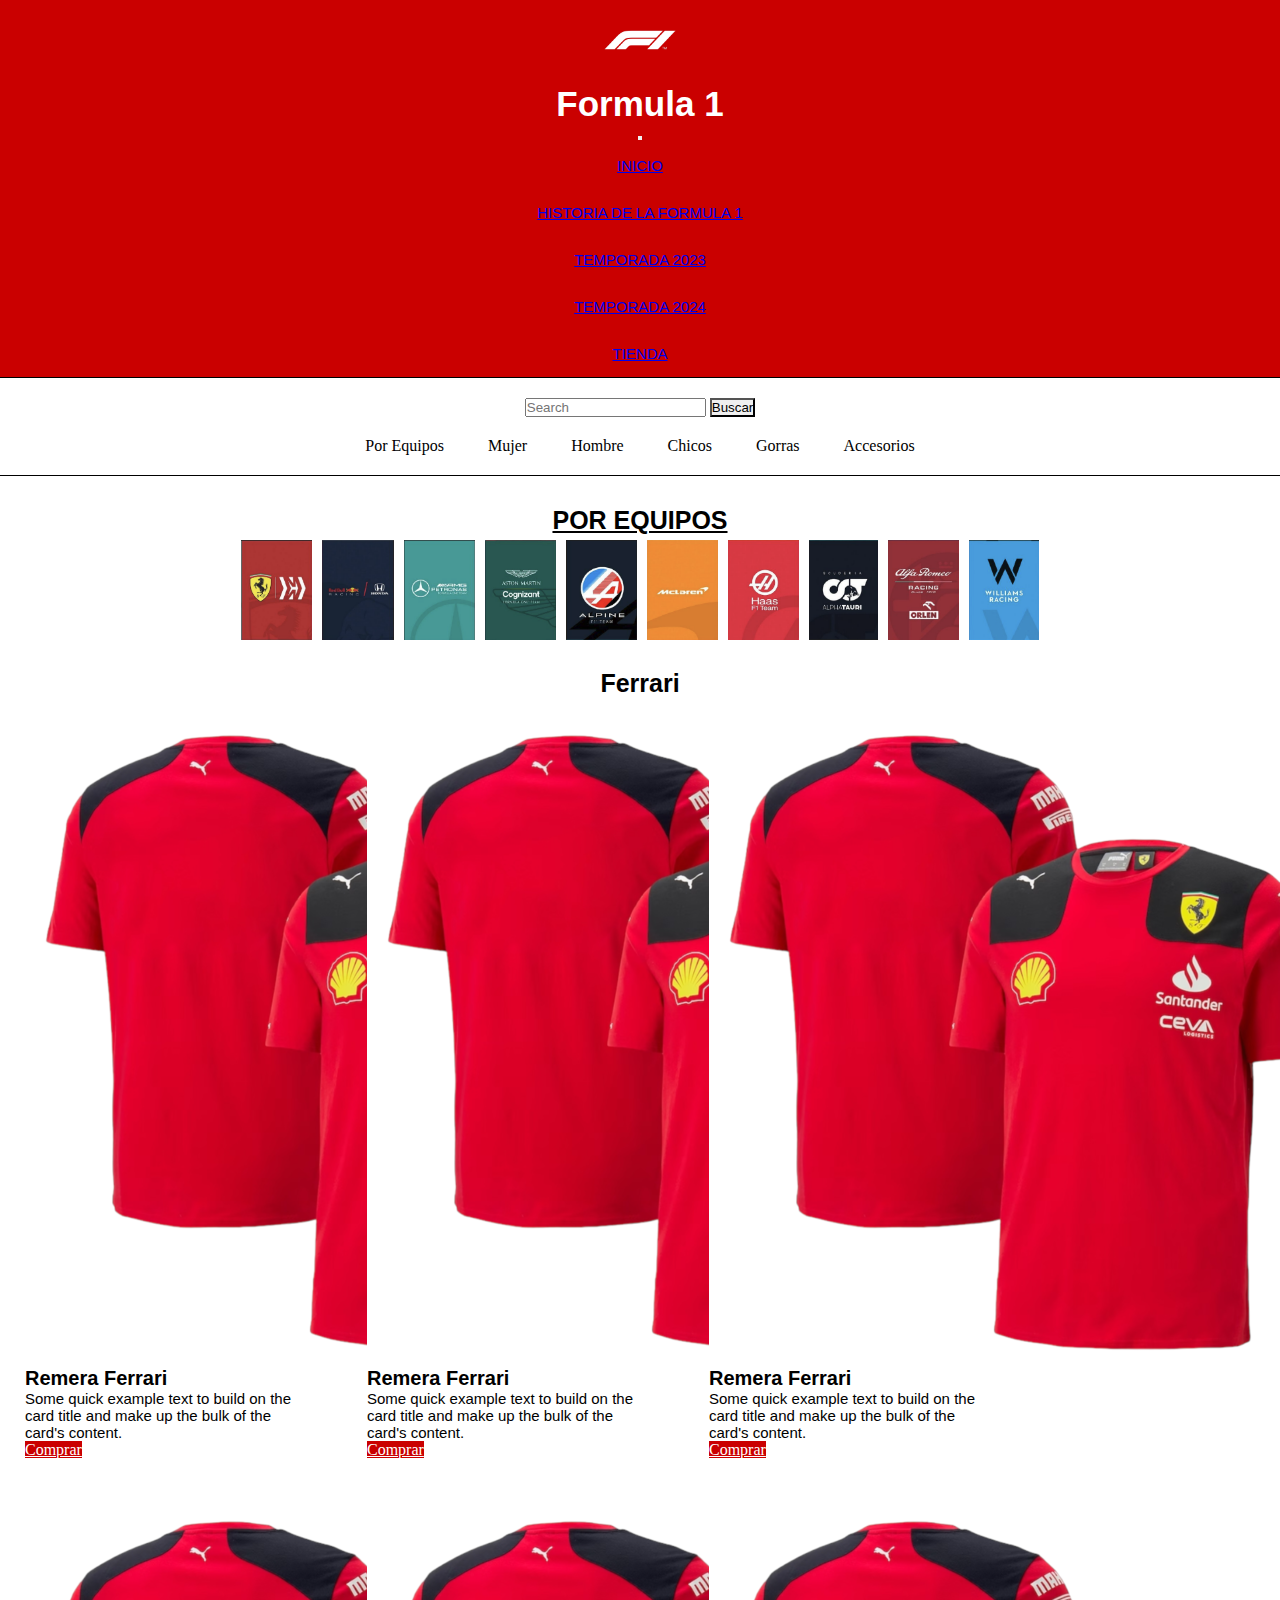
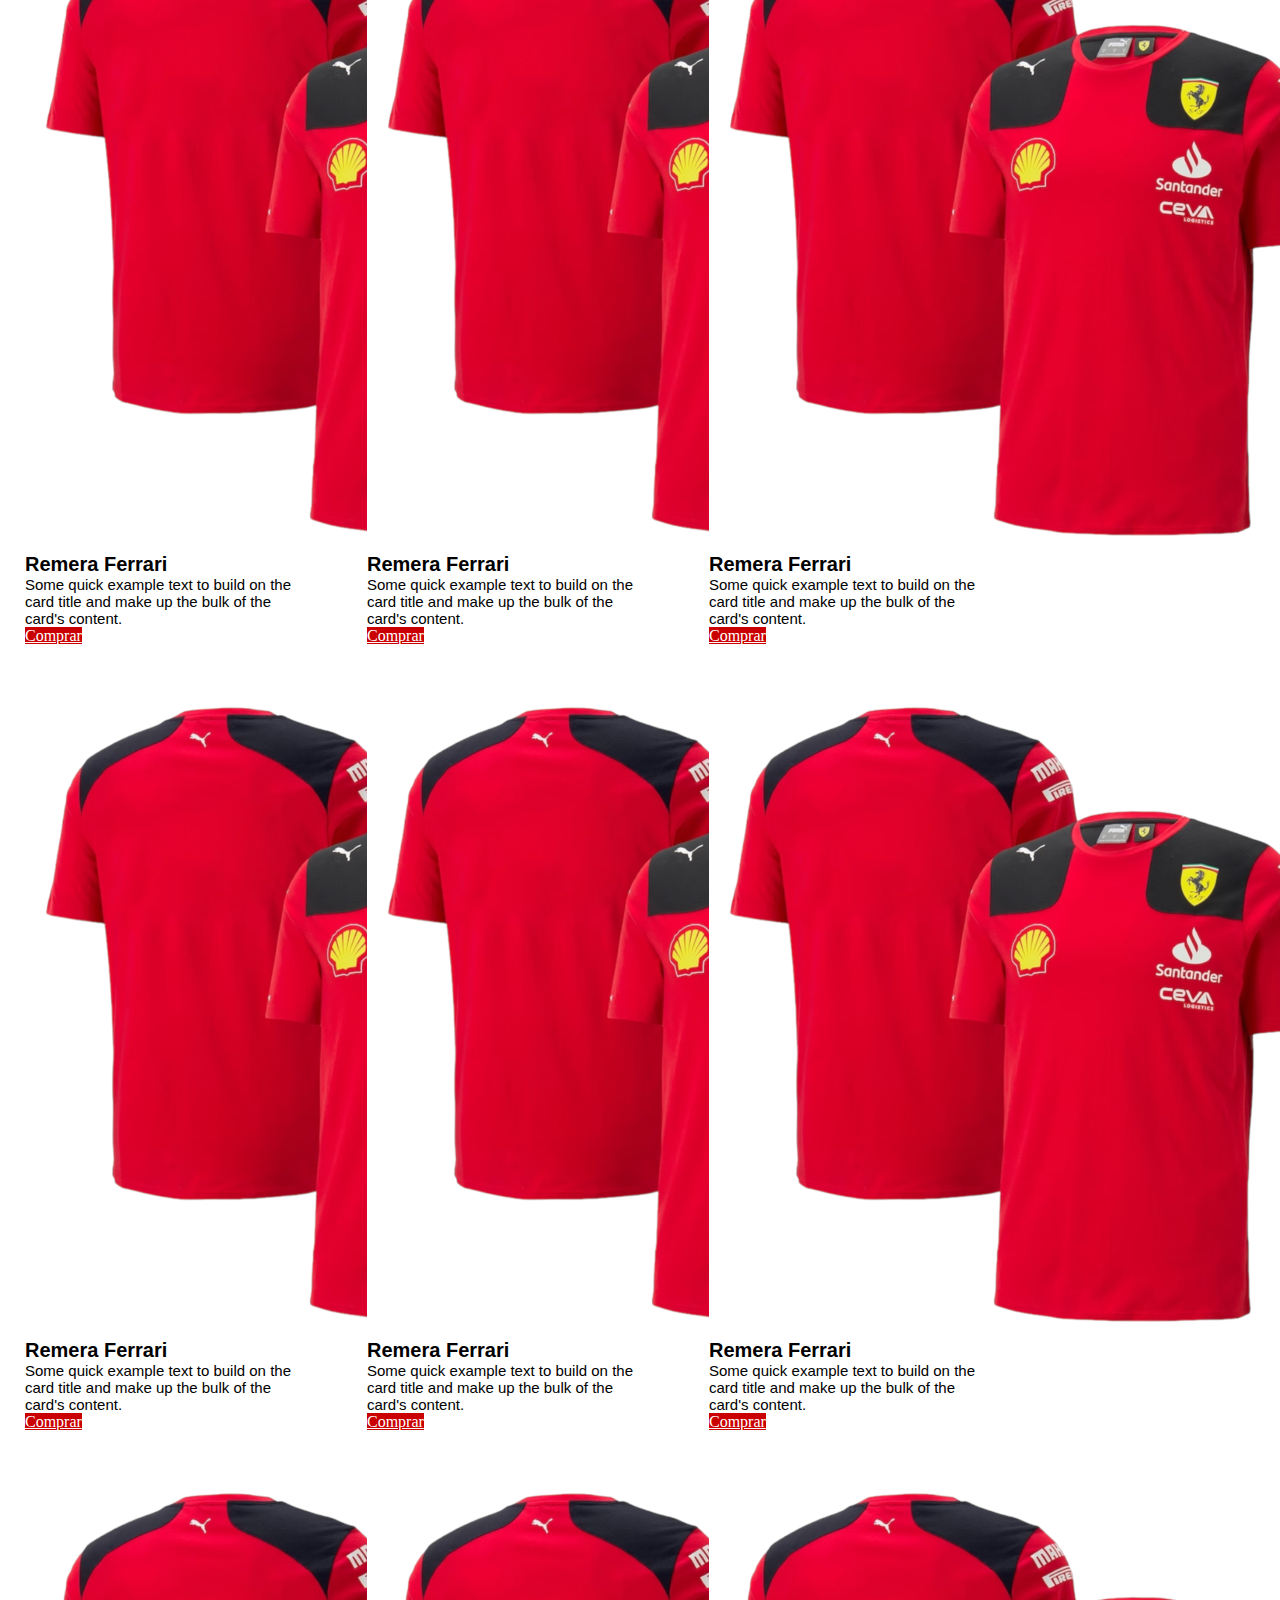
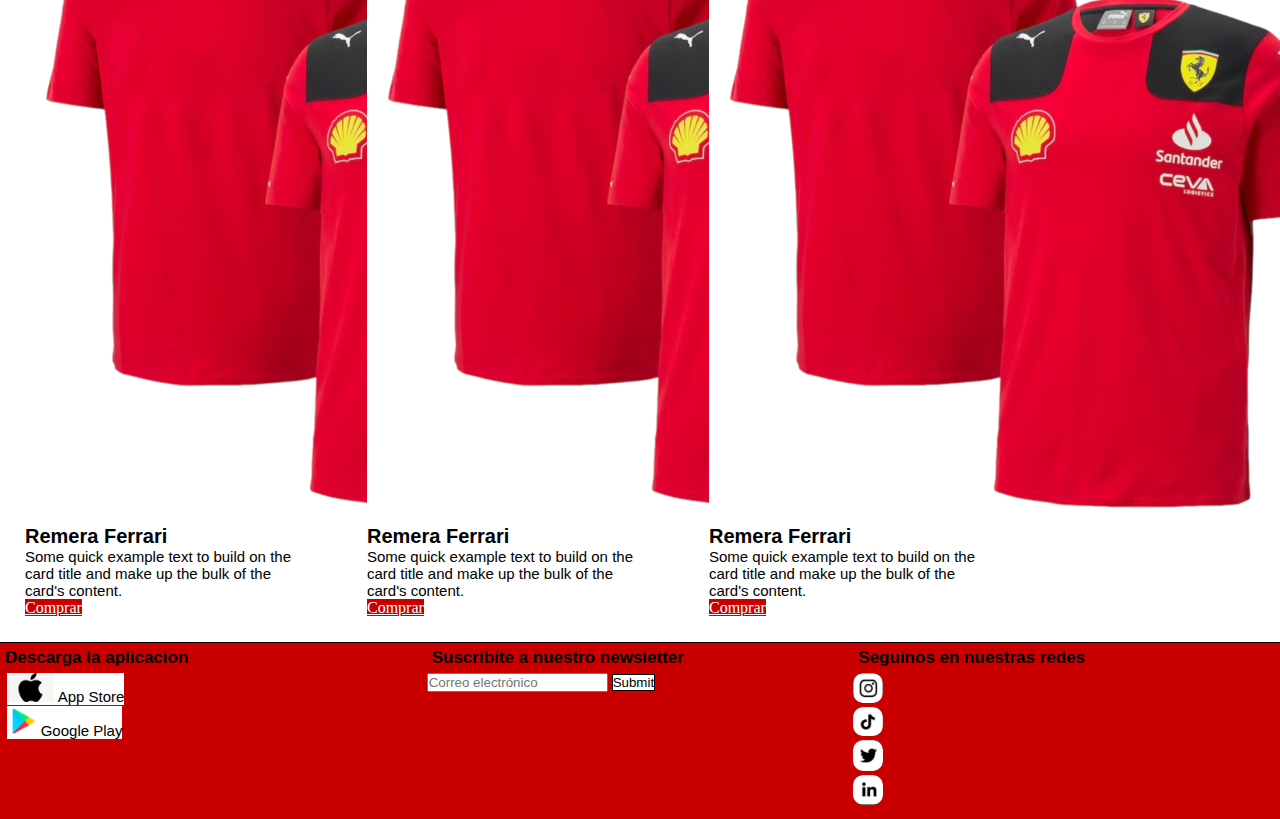
<file: html/tienda.html>
<!DOCTYPE html>
<html lang="en">

<head>
    <meta charset="UTF-8">
    <meta name="viewport" content="width=device-width, initial-scale=1.0">
    <title>Formula 1 Fans</title>
    <link href="https://cdn.jsdelivr.net/npm/bootstrap@5.3.2/dist/css/bootstrap.min.css" rel="stylesheet"
        integrity="sha384-T3c6CoIi6uLrA9TneNEoa7RxnatzjcDSCmG1MXxSR1GAsXEV/Dwwykc2MPK8M2HN" crossorigin="anonymous">
    <link rel="stylesheet" href="../css/estilo.css">
</head>

<body>
    <header class="navbar navbar-expand-lg sticky-top">
        <div class="container-fluid">
            <a class="navbar-brand" href="#">
                <img class="tamLogo" src="../img/logof1-def.png" alt="Logo Formula 1">
            </a>
            <h1 class="titulo">Formula 1</h1>
            <button class="navbar-toggler" type="button" data-bs-toggle="collapse" data-bs-target="#navbarNav"
                aria-controls="navbarNav" aria-expanded="false" aria-label="Toggle navigation">
                <span class="navbar-toggler-icon"></span>
            </button>
            <nav class="collapse navbar-collapse" id="navbarNav">
                <ul class="navbar-nav ms-auto">
                    <li class="nav-item fuenteMen">
                        <a class="nav-link" href="../index.html">Inicio</a>
                    </li>
                    <li class="nav-item fuenteMen">
                        <a class="nav-link" href="historia.html">Historia de la Formula 1</a>
                    </li>
                    <li class="nav-item fuenteMen">
                        <a class="nav-link" href="temporada2023.html">Temporada 2023</a>
                    </li>
                    <li class="nav-item fuenteMen">
                        <a class="nav-link" href="temporada2024.html">Temporada 2024</a>
                    </li>
                    <li class="nav-item fuenteMen">
                        <a class="nav-link" href="tienda.html">Tienda</a>
                    </li>
                </ul>
            </nav>
        </div>
    </header>

    <main>
        <div class="container-fluid searchDiv">
            <form class="d-flex" role="search">
                <input class="form-control me-2" type="search" placeholder="Search" aria-label="Search">
                <button class="btn btn-outline-success" type="submit">Buscar</button>
            </form>
        </div>

        <nav class="tienda">
            <ul class="lista">
                <li>Por Equipos</li>
                <li>Mujer</li>
                <li>Hombre</li>
                <li>Chicos</li>
                <li>Gorras</li>
                <li>Accesorios</li>
            </ul>
        </nav>

        <h2 class="h2Tienda">Por Equipos</h2>
        <div>
            <ul class="tiendaEquipos">
                <li>
                    <img src="../img/logoferrari.png" alt="Ferrari" width="auto" height="100px">
                </li>
                <li>
                    <img src="../img/logoredbull.png" alt="Red Bull" width="auto" height="100px">
                </li>
                <li>
                    <img src="../img/logomercedes.png" alt="Mercedes" width="auto" height="100px">
                </li>
                <li>
                    <img src="../img/logoastonmartin.png" alt="Aston Martin" width="auto" height="100px">
                </li>
                <li>
                    <img src="../img/logoalpine.png" alt="Alpine" width="auto" height="100px">
                </li>
                <li>
                    <img src="../img/logomclaren.png" alt="Mc Laren" width="auto" height="100px">
                </li>
                <li>
                    <img src="../img/logohaas.png" alt="Haas" width="auto" height="100px">
                </li>
                <li>
                    <img src="../img/logoalphatauri.png" alt="Alpha Tauri" width="auto" height="100px">
                </li>
                <li>
                    <img src="../img/logoalfaromeo.png" alt="Alfa Romeo" width="auto" height="100px">
                </li>
                <li>
                    <img src="../img/logowilliams.png" alt="Williams" width="auto" height="100px">
                </li>
            </ul>
        </div>

        <div>
            <h3 class="h3Tienda">Ferrari</h3>
            <div class="card cardTienda" style="width: 18rem;">
                <img src="../img/remeraferrari.png" class="card-img-top" alt="Remera Ferrari">
                <div class="card-body">
                    <h5 class="card-title">Remera Ferrari</h5>
                    <p class="card-text">Some quick example text to build on the card title and make up the bulk of the
                        card's content.</p>
                    <a href="#" class="btn btnTienda">Comprar</a>
                </div>
            </div>
            <div class="card cardTienda" style="width: 18rem;">
                <img src="../img/remeraferrari.png" class="card-img-top" alt="Remera Ferrari">
                <div class="card-body">
                    <h5 class="card-title">Remera Ferrari</h5>
                    <p class="card-text">Some quick example text to build on the card title and make up the bulk of the
                        card's content.</p>
                    <a href="#" class="btn btnTienda">Comprar</a>
                </div>
            </div>
            <div class="card cardTienda" style="width: 18rem;">
                <img src="../img/remeraferrari.png" class="card-img-top" alt="Remera Ferrari">
                <div class="card-body">
                    <h5 class="card-title">Remera Ferrari</h5>
                    <p class="card-text">Some quick example text to build on the card title and make up the bulk of the
                        card's content.</p>
                    <a href="#" class="btn btnTienda">Comprar</a>
                </div>
            </div>
            <div class="card cardTienda" style="width: 18rem;">
                <img src="../img/remeraferrari.png" class="card-img-top" alt="Remera Ferrari">
                <div class="card-body">
                    <h5 class="card-title">Remera Ferrari</h5>
                    <p class="card-text">Some quick example text to build on the card title and make up the bulk of the
                        card's content.</p>
                    <a href="#" class="btn btnTienda">Comprar</a>
                </div>
            </div>
            <div class="card cardTienda" style="width: 18rem;">
                <img src="../img/remeraferrari.png" class="card-img-top" alt="Remera Ferrari">
                <div class="card-body">
                    <h5 class="card-title">Remera Ferrari</h5>
                    <p class="card-text">Some quick example text to build on the card title and make up the bulk of the
                        card's content.</p>
                    <a href="#" class="btn btnTienda">Comprar</a>
                </div>
            </div>
            <div class="card cardTienda" style="width: 18rem;">
                <img src="../img/remeraferrari.png" class="card-img-top" alt="Remera Ferrari">
                <div class="card-body">
                    <h5 class="card-title">Remera Ferrari</h5>
                    <p class="card-text">Some quick example text to build on the card title and make up the bulk of the
                        card's content.</p>
                    <a href="#" class="btn btnTienda">Comprar</a>
                </div>
            </div>
            <div class="card cardTienda" style="width: 18rem;">
                <img src="../img/remeraferrari.png" class="card-img-top" alt="Remera Ferrari">
                <div class="card-body">
                    <h5 class="card-title">Remera Ferrari</h5>
                    <p class="card-text">Some quick example text to build on the card title and make up the bulk of the
                        card's content.</p>
                    <a href="#" class="btn btnTienda">Comprar</a>
                </div>
            </div>
            <div class="card cardTienda" style="width: 18rem;">
                <img src="../img/remeraferrari.png" class="card-img-top" alt="Remera Ferrari">
                <div class="card-body">
                    <h5 class="card-title">Remera Ferrari</h5>
                    <p class="card-text">Some quick example text to build on the card title and make up the bulk of the
                        card's content.</p>
                    <a href="#" class="btn btnTienda">Comprar</a>
                </div>
            </div>
            <div class="card cardTienda" style="width: 18rem;">
                <img src="../img/remeraferrari.png" class="card-img-top" alt="Remera Ferrari">
                <div class="card-body">
                    <h5 class="card-title">Remera Ferrari</h5>
                    <p class="card-text">Some quick example text to build on the card title and make up the bulk of the
                        card's content.</p>
                    <a href="#" class="btn btnTienda">Comprar</a>
                </div>
            </div>
            <div class="card cardTienda" style="width: 18rem;">
                <img src="../img/remeraferrari.png" class="card-img-top" alt="Remera Ferrari">
                <div class="card-body">
                    <h5 class="card-title">Remera Ferrari</h5>
                    <p class="card-text">Some quick example text to build on the card title and make up the bulk of the
                        card's content.</p>
                    <a href="#" class="btn btnTienda">Comprar</a>
                </div>
            </div>
            <div class="card cardTienda" style="width: 18rem;">
                <img src="../img/remeraferrari.png" class="card-img-top" alt="Remera Ferrari">
                <div class="card-body">
                    <h5 class="card-title">Remera Ferrari</h5>
                    <p class="card-text">Some quick example text to build on the card title and make up the bulk of the
                        card's content.</p>
                    <a href="#" class="btn btnTienda">Comprar</a>
                </div>
            </div>
            <div class="card cardTienda" style="width: 18rem;">
                <img src="../img/remeraferrari.png" class="card-img-top" alt="Remera Ferrari">
                <div class="card-body">
                    <h5 class="card-title">Remera Ferrari</h5>
                    <p class="card-text">Some quick example text to build on the card title and make up the bulk of the
                        card's content.</p>
                    <a href="#" class="btn btnTienda">Comprar</a>
                </div>
            </div>

        </div>


    </main>



    <!-- FOOTER -->
    <footer class="padre-flex">
        <div class="container-fluid">
            <div class="row" id="footer">
                <div id="descargaApp">
                    <h4 class="descarga" id="tituloDescargaApp">Descarga la aplicacion</h4>
                    <ul class="nav list-unstyled d-flex" id="botonesAplicacion">
                        <li>
                            <button class="aplicacion">
                                <img class="apple" src="../img/appstore.jpg" alt="AppStore">
                                <a class="textoAplicacion" href="https://www.apple.com/la/app-store/">App Store</a>
                            </button>
                        </li>
                        <li>
                            <button class="aplicacion">
                                <img class="google" src="../img/googleplay.png" alt="GooglePlay">
                                <a class="textoAplicacion"
                                    href="https://play.google.com/store/games?hl=es_AR&gl=US&pli=1">Google Play</a>
                            </button>
                        </li>
                    </ul>
                </div>

                <div>
                    <form>
                        <h4 class="correo" id="tituloFormulario">Suscribite a nuestro newsletter</h4>
                        <div id="formularioEmail">
                            <label for="correoelectronico" class="oculto">Correo electrónico</label>
                            <input type="email" placeholder="Correo electrónico" id="correoelectronico">
                            <input class="submit" type="submit">
                        </div>
                    </form>
                </div>

                <div class="redes">
                    <h4 class="nuestrasRedes" id="seguinosRedes">Seguinos en nuestras redes</h4>
                    <ul class="nav list-unstyled d-flex" id="rrss">
                        <li><img class="redesSociales" src="../img/logoig.png" alt="Instagram"></li>
                        <li><img class="redesSociales" src="../img/logotiktok.png" alt="TikTok"></li>
                        <li><img class="redesSociales" src="../img/logotwitter.png" alt="Twitter"></li>
                        <li><img class="redesSociales" src="../img/logolinkedin.png" alt="Linkedin"></li>
                    </ul>
                </div>
            </div>
        </div>
    </footer>


    <script src="https://cdn.jsdelivr.net/npm/bootstrap@5.3.2/dist/js/bootstrap.bundle.min.js"
        integrity="sha384-C6RzsynM9kWDrMNeT87bh95OGNyZPhcTNXj1NW7RuBCsyN/o0jlpcV8Qyq46cDfL"
        crossorigin="anonymous"></script>
</body>

</html>
</file>
<file: css/estilo.css>
* {
    margin: 0;
    padding: 0;
}

/* HEADER */
header {
    background-color: rgb(202, 0, 0);
    border-bottom: 1px solid black;
    text-align: center;
}

.tamLogo {
    width: 80px;
}

.titulo {
    font-family: 'Franklin Gothic Medium', 'Arial Narrow', Arial, sans-serif;
    color: white;
    font-size: 35px;
    font-weight: bold;
}

.fuenteMen {
    font-size: 15px;
    color: rgb(0, 0, 0);
    font-family: 'Franklin Gothic Medium', 'Arial Narrow', Arial, sans-serif;
    text-transform: uppercase;
    padding: 15px;
}

.fuenteMen a:hover {
    color: white;
}

/* FOOTER */
footer {
    background-color: rgb(202, 0, 0);
    border-top: 1px solid black;
}

.descarga {
    font-family: 'Franklin Gothic Medium', 'Arial Narrow', Arial, sans-serif;
    font-size: 17px;
    color: black;
    padding: 5px;
}

.aplicacion {
    background-color: white;
    width: auto;
    height: auto;
    border-style: none;
    margin: 0 7px 0 7px;
}

.google {
    width: 30px;
}

.apple {
    width: 47px;
}

.textoAplicacion {
    text-decoration: none;
    color: black;
    font-size: 15px;
}

.redesSociales {
    width: 30px;
    border-radius: 10px;
}

.oculto {
    position: absolute!important;
    width: 1px!important;
    height: 1px!important;
    padding: 0!important;
    margin: -1px!important;
    overflow: hidden!important;
    overflow-x: hidden !important;
    overflow-y: hidden !important;
    clip: rect(0,0,0,0)!important;
    white-space: nowrap!important;
    border: 0!important;
}

.correo {
    font-family: 'Franklin Gothic Medium', 'Arial Narrow', Arial, sans-serif;
    font-weight: bold;
    font-size: 17px;
    color: black;
    padding: 5px;
}

.submit {
    background-color: white;
    border: 0.75px solid black;
}

.nuestrasRedes {
    font-family: 'Franklin Gothic Medium', 'Arial Narrow', Arial, sans-serif;
    font-weight: bold;
    font-size: 17px;
    color: black;
    padding: 5px;
}

@media (min-width: 768px) {
    #footer {
        display: grid;
        grid-template-areas: 
        "descargaApp descargaApp"
        "tituloFormulario seguinosRedes"
        "formularioEmail rrss";
        grid-template-rows: auto;
        grid-template-columns: 50%;
        row-gap: 10px;
    }
}

@media (min-width: 1024px) {
    #footer {
        display: grid;
        grid-template-areas: 
        "descargaApp tituloFormulario seguinosRedes"
        "descargaApp formularioEmail rrss";
        grid-template-rows: auto;
        grid-template-columns: 1fr 1fr 1fr;
    }
}

div#descargaApp {
    grid-area: descargaApp;
}

ul#botonesAplicacion {
    grid-area: botonesAplicacion;
}

h4#tituloDescargaApp {
    grid-area: tituloDescargaApp;
}

h4#tituloFormulario {
    grid-area: tituloFormulario;
}

h4#seguinosRedes {
    grid-area: seguinosRedes;
}

div#formularioEmail {
    grid-area: formularioEmail;
}

ul#rrss {
    grid-area: rrss;
}

/* INICIO */
.carousel {
    margin-top: 20px;
}

.mainInicio {
    margin: 0 10px 0 10px;
    padding: 0 10px 0 10px;
}

.h2Inicio {
    font-size: 25px;
    font-family: 'Franklin Gothic Medium', 'Arial Narrow', Arial, sans-serif;
    text-align: center;
    text-transform: uppercase;
    font-weight: bold;
    padding-top: 30px;
    text-decoration: underline;
}

.h3Inicio {
    font-size: 23px;
    font-family: 'Franklin Gothic Medium', 'Arial Narrow', Arial, sans-serif;
    font-weight: bold;
    padding-top: 10px;
}

.h4Inicio {
    font-size: 20px;
    font-family: 'Franklin Gothic Medium', 'Arial Narrow', Arial, sans-serif;
    font-weight: bold;
}

.pInicio {
    font-family: Arial, Helvetica, sans-serif;
    font-weight: lighter;
    font-size: 15px;
}

.card-img-top-neumatico {
    width: 125px;
    height: 110px;
    align-self: center;
    padding-top: 7px;
}

.neumaticos {
    text-align: center;
    font-family: 'Franklin Gothic Medium', 'Arial Narrow', Arial, sans-serif;
    font-weight: bold;
    font-size: 17px;
}

.banderas {
    font-family: 'Franklin Gothic Medium', 'Arial Narrow', Arial, sans-serif;
    font-weight: bold;
}

.halo {
    display: flex;
    flex-wrap: wrap;
    justify-content: space-around;
}

.volantes {
    display: flex;
    flex-wrap: wrap;
    justify-content: space-evenly;
}

/* HISTORIA DE LA F1 */
.mainHistoria {
    margin: 20px;
}

.h2Historia {
    font-size: 25px;
    font-family: 'Franklin Gothic Medium', 'Arial Narrow', Arial, sans-serif;
    text-align: center;
    text-transform: uppercase;
    font-weight: bold;
    padding-top: 30px;
    text-decoration: underline;
}

.h3Historia {
    font-size: 23px;
    font-family: 'Franklin Gothic Medium', 'Arial Narrow', Arial, sans-serif;
    font-weight: bold;
    padding-top: 10px;
}

.aleron {
    width: 350px;
    height: 200px;
}

.motor {
    width: 300px;
    height: 200px;
}

.imagen {
    width: 350px; 
    height: auto;
}

.parrafo {
    font-family: Arial, Helvetica, sans-serif;
    font-weight: lighter;
    font-size: 15px;
}

@media (min-width: 768px) {
    #grilla {
        display: grid;
        grid-template-areas: 
        "titulo titulo"
        "imagen parrafo";
        grid-template-rows: auto;
        grid-template-columns: 1fr 3fr;
        column-gap: 20px;
        row-gap: 15px;
    }
}

h2#titulo {
    grid-area: titulo;
}

img#imagen {
    grid-area: imagen;
}

p#parrafo {
    grid-area: parrafo;
}

.primeraFoto {
    width: 350px;
    height: 250px;
}

@media (min-width: 768px) {
    #conteiner {
        display: grid;
        grid-template-areas: 
        "primerasCarreras primerasCarreras"
        "primeraCarreraFoto desarrolloCarreras";
        grid-template-rows: auto;
        grid-template-columns: 1fr 3fr;
        column-gap: 20px;
        row-gap: 5px;
    }
}

h3#primerasCarreras {
    grid-area: primerasCarreras;
}

p#desarrolloCarreras {
    grid-area: desarrolloCarreras;
}

img#primeraCarreraFoto {
    grid-area: primeraCarreraFoto;
}

.introVideo {
    font-weight: bold;
}

.alerones {
    display: flex;
    flex-direction: row;
    flex-wrap: wrap;
    justify-content: space-around;
}

.motores {
    display: flex;
    flex-direction: row;
    flex-wrap: wrap;
    justify-content: space-around;
}

/* TEMPORADA 2023 */

/* CAMPEONATO PILOTOS */
.h2Temporada2023 {
    font-size: 25px;
    font-family: 'Franklin Gothic Medium', 'Arial Narrow', Arial, sans-serif;
    text-align: center;
    text-transform: uppercase;
    font-weight: bold;
    padding-top: 30px;
    text-decoration: underline;
}

.cardPiloto {
    display: inline-block;
    margin: 10px 75px 40px 75px;
    border-radius: 8px;
}

@media (min-width: 1372px) {
    #checo2023 {
        position: relative;
        left: 100px;
    }
}

@media (min-width: 1372px) {
    #hamilton2023 {
        position: relative;
        right: 100px;
    }
}


.card-body-2023 {
    background-color: rgb(202, 0, 0);
    padding: 3px;
    border-radius: 0 0 6px 6px;
}

.card-text-2023 {
    color: white;
    font-family: 'Franklin Gothic Medium', 'Arial Narrow', Arial, sans-serif;
    font-size: 25px;
    text-align: center;
    text-transform: uppercase;
    padding-top: 10px;
}

.tablaCampeonatoPilotos {
    margin: 0 50px 20px 50px;
    border-radius: 3px;
}

@media (max-width: 768px) {
    .nombrePiloto {
        display: none;
    }
}

.puesto {
    font-weight: bold;
}

.tablaCampeonatoPilotos tr:hover td{
    background-color: rgba(220, 22, 22, 0.863);
    color: white;
}

/* CAMPEONATO ESCUDERIAS */
.tablaCampeonatoEscuderias {
    margin: 0 50px 20px 50px;
}

.tablaCampeonatoEscuderias tr:hover td {
    background-color: rgba(220, 22, 22, 0.863);
    color: white;
}

.puntosEscuderia {
    text-align: end;
}

.autoLogo {
    display: flex;
    flex-wrap: wrap;
    justify-content: space-evenly;
}

.nombreEscuderia {
    font-weight: bold;
}

@media (max-width: 768px) {
    .auto2023 {
        display: none;
    }
    .pilotosEscuderia {
        display: none;
    }
}

/* TEMPORADA 2024 */
/* CALENDARIO */

.tituloCalendario {
    font-size: 25px;
    font-family: 'Franklin Gothic Medium', 'Arial Narrow', Arial, sans-serif;
    text-align: center;
    text-transform: uppercase;
    font-weight: bold;
    padding-top: 30px;
    text-decoration: underline;
}

table {
    table-layout: fixed;
    width: 95%;
    margin-left: 30px;
    border-collapse: collapse;
    border: 1px solid black;
}

.encabezadoTabla {
    border: 1px solid black;
    background-color: rgb(202, 0, 0);
    color: white;
    text-align: center;
    text-transform: uppercase;
    font-weight: bold;
    font-family: 'Franklin Gothic Medium', 'Arial Narrow', Arial, sans-serif;
    font-size: 20px;
}

.contenidoTabla {
    border: 1px solid black;
    color: black;
    font-family: 'Franklin Gothic Medium', 'Arial Narrow', Arial, sans-serif;
    font-size: 18px;
    text-align: center;
}

.imgTabla {
    width: 100px;
}

.mapaCircuito {
    width: 200px;
    height: 110px;
}

@media (max-width: 1023px) {
    .ubicacionTabla {
        display: none;
    }
}


/* ESCUDERIAS */
.escuderias {
    font-size: 25px;
    font-family: 'Franklin Gothic Medium', 'Arial Narrow', Arial, sans-serif;
    text-align: center;
    text-transform: uppercase;
    font-weight: bold;
    padding-top: 30px;
    text-decoration: underline;
    border-top: 1px solid black;
}

.card-title {
    font-size: 20px;
    font-family: 'Franklin Gothic Medium', 'Arial Narrow', Arial, sans-serif;
    font-weight: bold;
}

.card-text {
    font-size: 15px;
    font-family:Arial, Helvetica, sans-serif;
    font-weight: lighter;
}

.card {
    margin: 25px;
    display: flex;
    justify-content: center;
}

div ul li {
    list-style: none;
}

/* PILOTOS */
.pilotos {
    font-size: 25px;
    font-family: 'Franklin Gothic Medium', 'Arial Narrow', Arial, sans-serif;
    text-align: center;
    text-transform: uppercase;
    font-weight: bold;
    padding-top: 30px;
    text-decoration: underline;
    border-top: 1px solid black;
}

.piloto {
    font-size: 20px;
    font-family: 'Franklin Gothic Medium', 'Arial Narrow', Arial, sans-serif;
    text-align: center;
    font-weight: bold;
}

/* TIENDA */
.tienda ul {
    padding: 20px;
    text-align: center;
    border-bottom: 1px solid black;
}

.tienda li {
    display: inline;
    padding: 20px;
    list-style-type: none;
}

.tienda li:hover {
    background-color: rgb(202, 0, 0);
    color: white;
}

.tiendaEquipos {
    display: flex;
    flex-wrap: wrap;
    justify-content: center;
}

.tiendaEquipos li {
    padding: 5px;
}

.h2Tienda {
    font-size: 25px;
    font-family: 'Franklin Gothic Medium', 'Arial Narrow', Arial, sans-serif;
    text-align: center;
    text-transform: uppercase;
    font-weight: bold;
    padding-top: 30px;
    text-decoration: underline;
}

.h3Tienda {
    font-size: 25px;
    font-family: 'Franklin Gothic Medium', 'Arial Narrow', Arial, sans-serif;
    text-align: center;
    font-weight: bold;
    padding-top: 20px;
}

.cardTienda {
    display: inline-block
}

.searchDiv {
    display: flex;
    justify-content: center;
    padding-top: 20px;
}

.btn {
    color: black;
    border-color: black;
}

.btn:hover {
    color: white;
    background-color: rgb(202, 0, 0);
    border-color: rgb(202, 0, 0);
}

.btnTienda {
    color: white;
    background-color: rgb(202, 0, 0);
}
</file>
